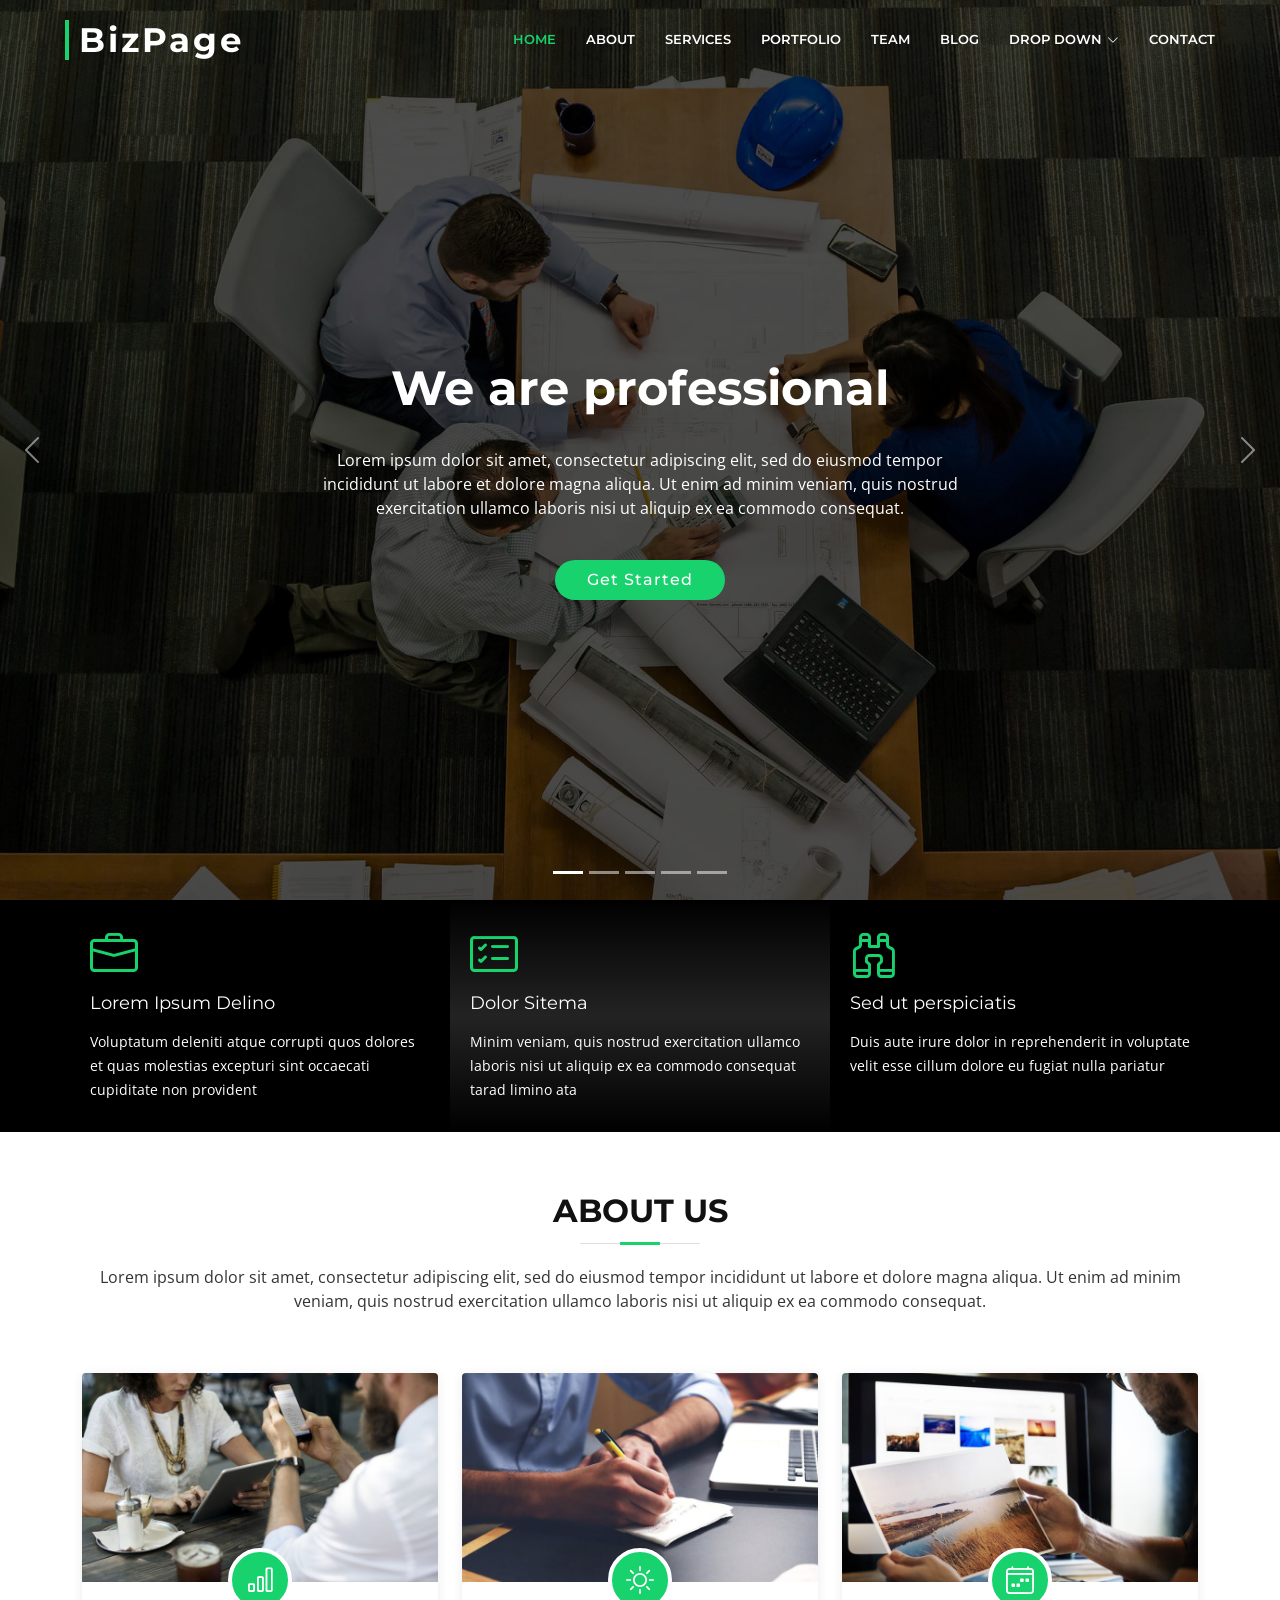
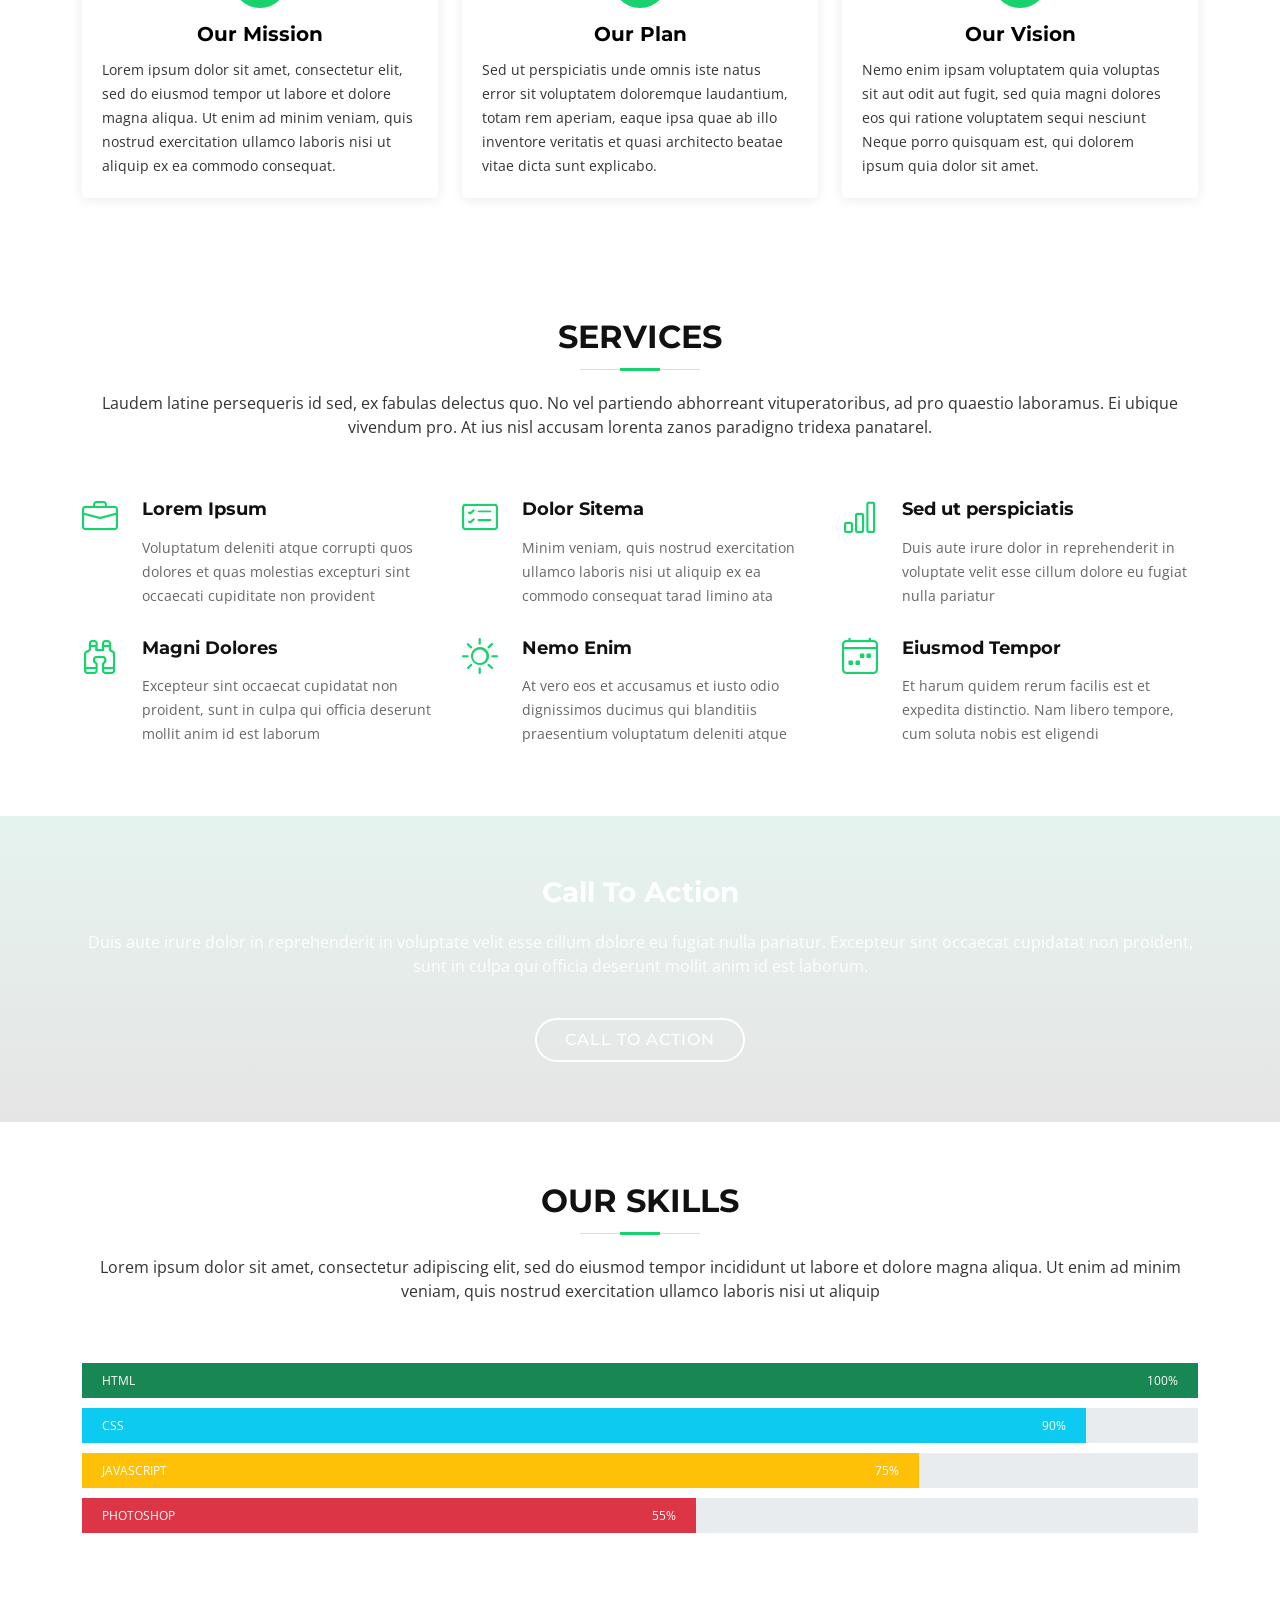
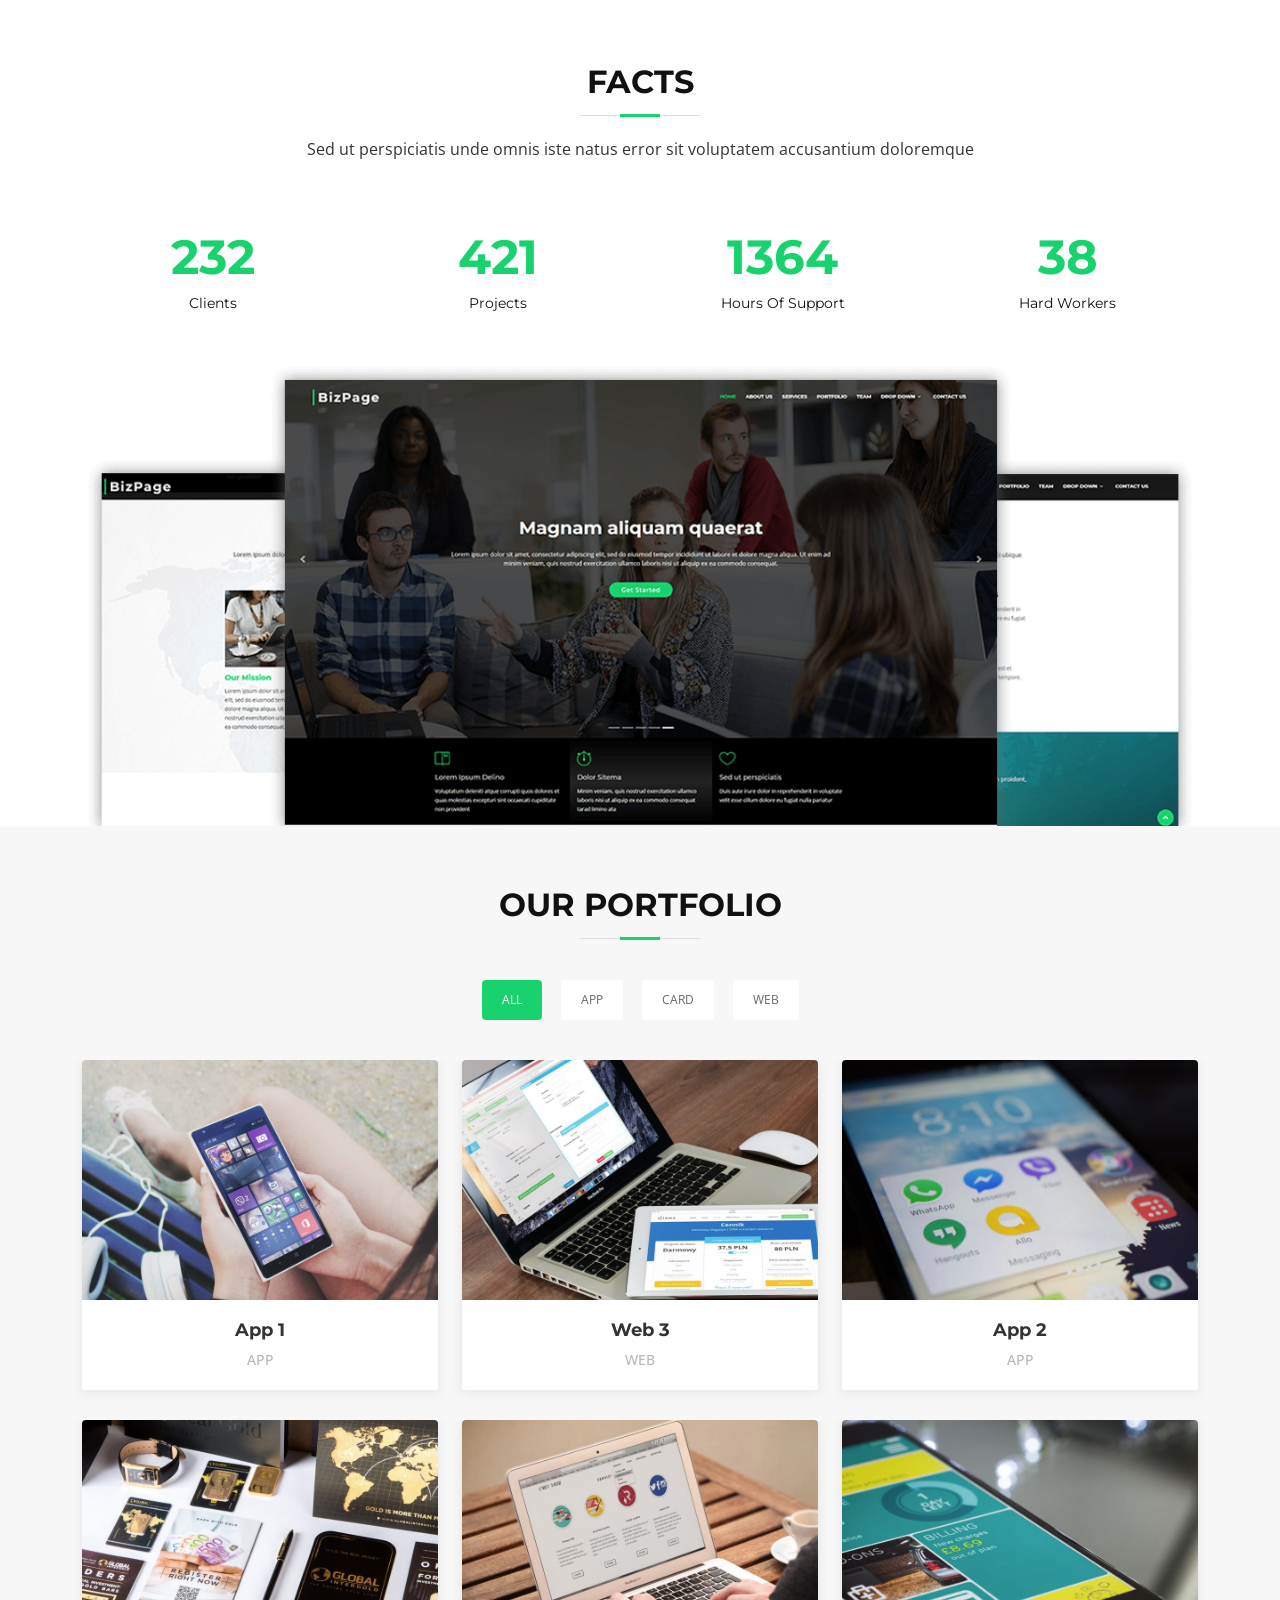
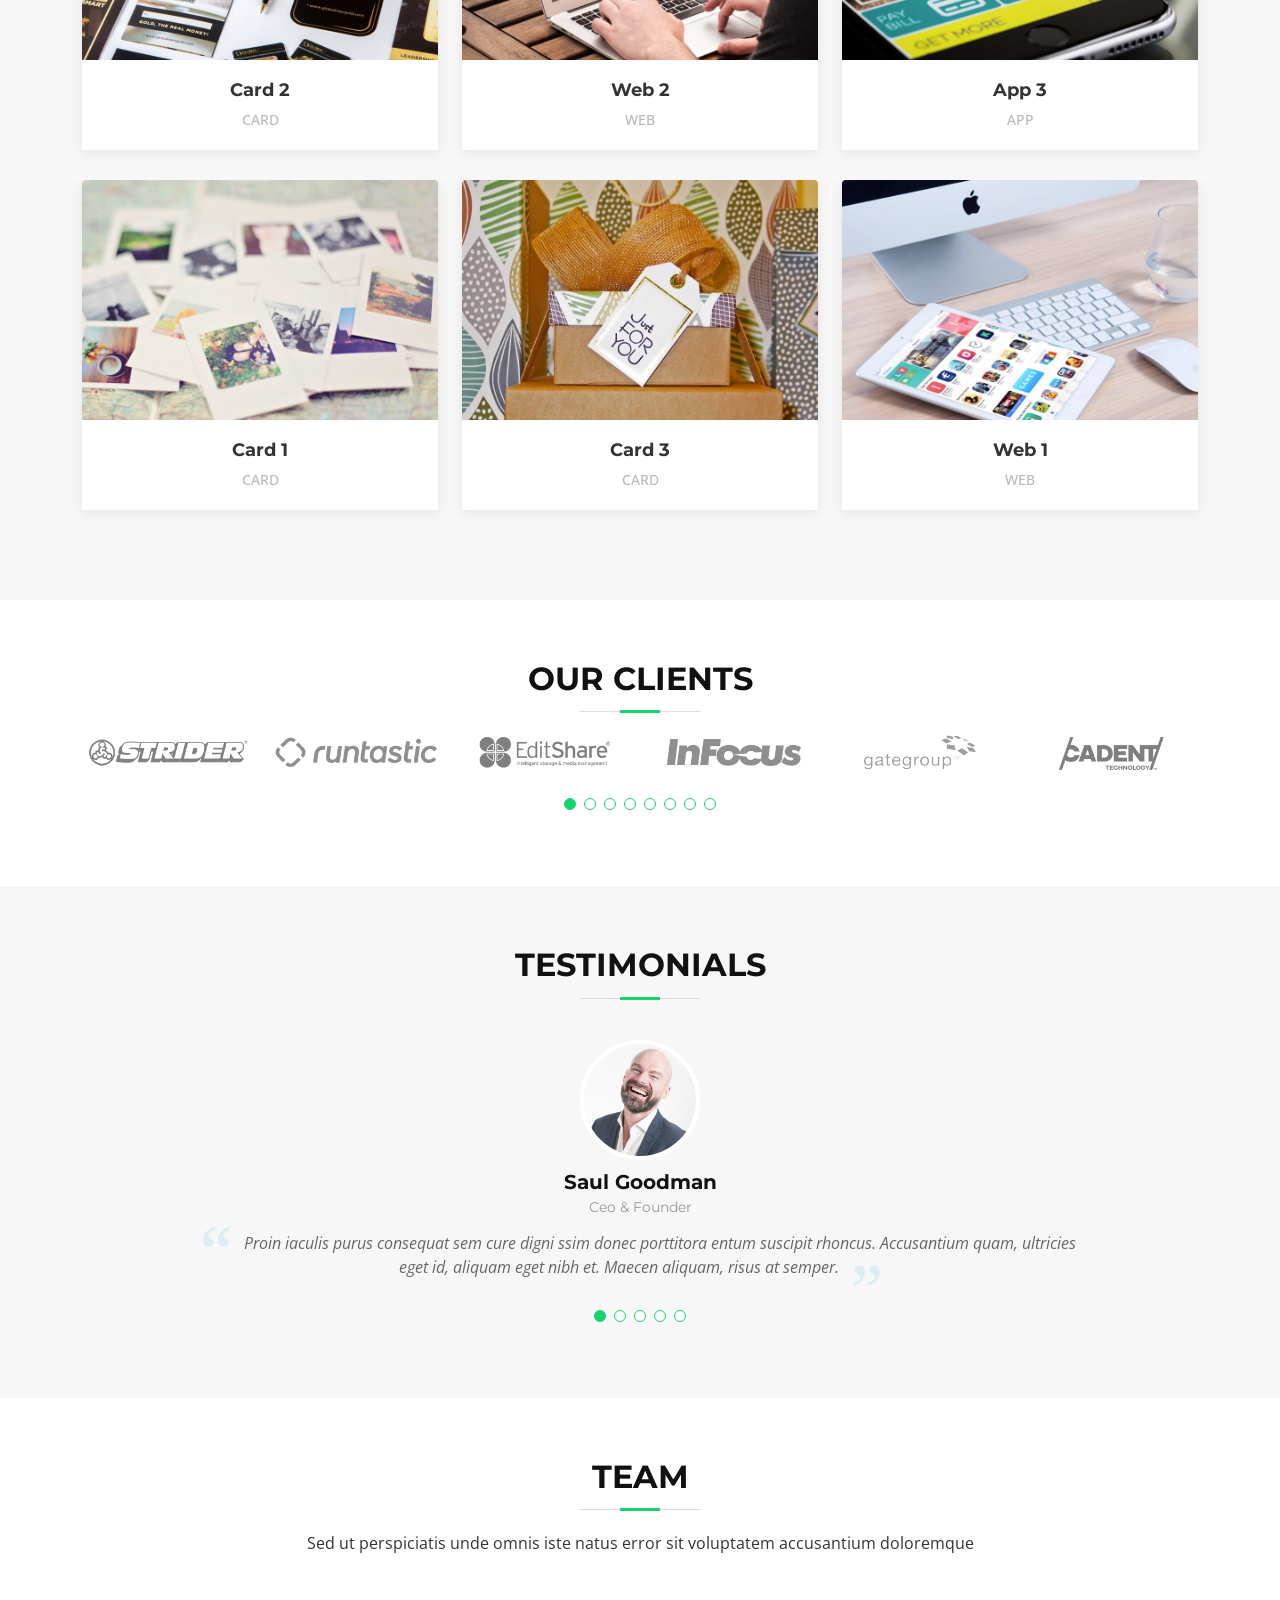
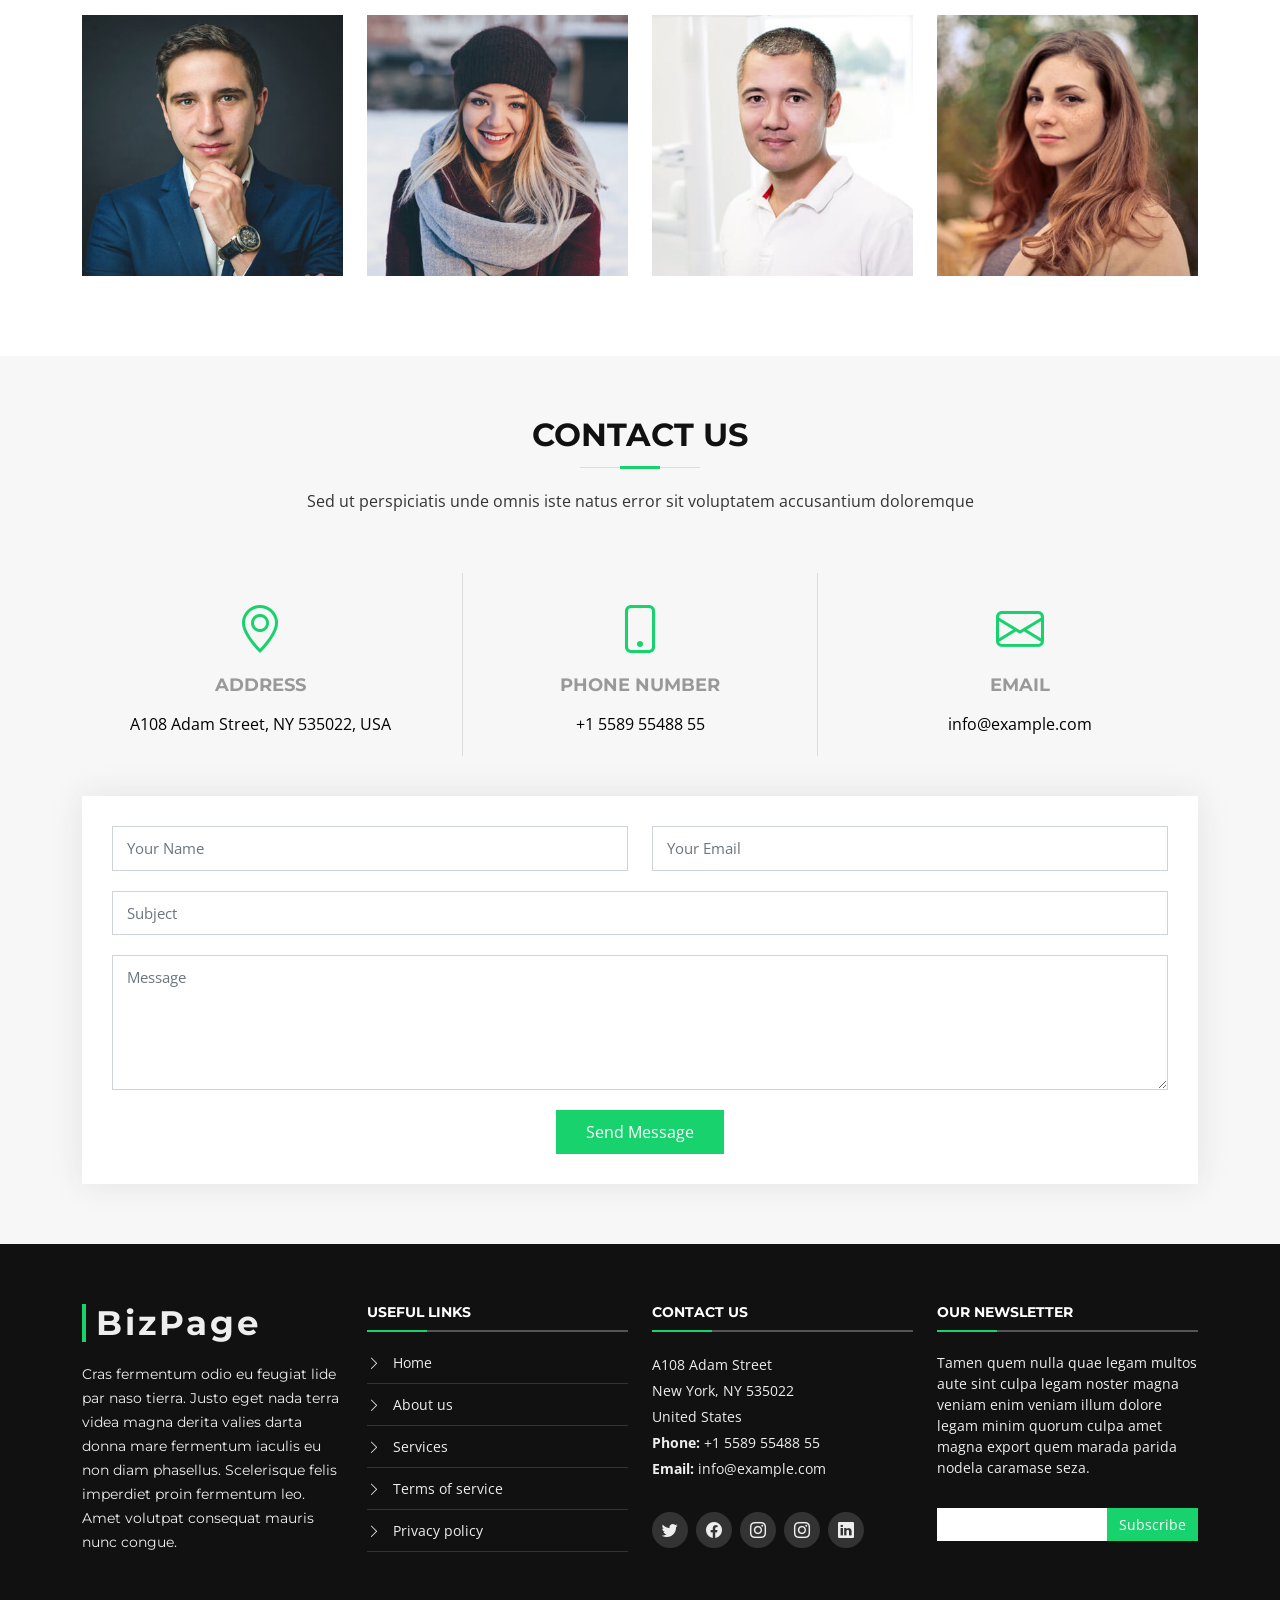
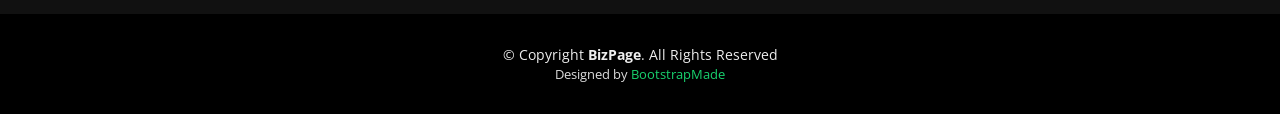
<file: index.html>
<!DOCTYPE html>
<html lang="en">

<head>
  <meta charset="utf-8">
  <meta content="width=device-width, initial-scale=1.0" name="viewport">

  <title>BizPage Bootstrap Template</title>
  <meta content="" name="description">
  <meta content="" name="keywords">

  <!-- Favicons -->
  <link href="assets/img/favicon.png" rel="icon">
  <link href="assets/img/apple-touch-icon.png" rel="apple-touch-icon">

  <!-- Google Fonts -->
  <link href="https://fonts.googleapis.com/css?family=Open+Sans:300,300i,400,400i,700,700i|Montserrat:300,400,500,700" rel="stylesheet">

  <!-- Vendor CSS Files -->
  <link href="assets/vendor/animate.css/animate.min.css" rel="stylesheet">
  <link href="assets/vendor/aos/aos.css" rel="stylesheet">
  <link href="assets/vendor/bootstrap/css/bootstrap.min.css" rel="stylesheet">
  <link href="assets/vendor/bootstrap-icons/bootstrap-icons.css" rel="stylesheet">
  <link href="assets/vendor/glightbox/css/glightbox.min.css" rel="stylesheet">
  <link href="assets/vendor/swiper/swiper-bundle.min.css" rel="stylesheet">

  <!-- Template Main CSS File -->
  <link href="assets/css/style.css" rel="stylesheet">

  <!-- =======================================================
  * Template Name: BizPage
  * Updated: Mar 10 2023 with Bootstrap v5.2.3
  * Template URL: https://bootstrapmade.com/bizpage-bootstrap-business-template/
  * Author: BootstrapMade.com
  * License: https://bootstrapmade.com/license/
  ======================================================== -->
</head>

<body>

  <!-- ======= Header ======= -->
  <header id="header" class="fixed-top d-flex align-items-center header-transparent">
    <div class="container-fluid">

      <div class="row justify-content-center align-items-center">
        <div class="col-xl-11 d-flex align-items-center justify-content-between">
          <h1 class="logo"><a href="index.html">BizPage</a></h1>
          <!-- Uncomment below if you prefer to use an image logo -->
          <!-- <a href="index.html" class="logo"><img src="assets/img/logo.png" alt="" class="img-fluid"></a>-->

          <nav id="navbar" class="navbar">
            <ul>
              <li><a class="nav-link scrollto active" href="#hero">Home</a></li>
              <li><a class="nav-link scrollto" href="#about">About</a></li>
              <li><a class="nav-link scrollto" href="#services">Services</a></li>
              <li><a class="nav-link scrollto " href="#portfolio">Portfolio</a></li>
              <li><a class="nav-link scrollto" href="#team">Team</a></li>
              <li><a class="nav-link  " href="blog.html">Blog</a></li>
              <li class="dropdown"><a href="#"><span>Drop Down</span> <i class="bi bi-chevron-down"></i></a>
                <ul>
                  <li><a href="#">Drop Down 1</a></li>
                  <li class="dropdown"><a href="#"><span>Deep Drop Down</span> <i class="bi bi-chevron-right"></i></a>
                    <ul>
                      <li><a href="#">Deep Drop Down 1</a></li>
                      <li><a href="#">Deep Drop Down 2</a></li>
                      <li><a href="#">Deep Drop Down 3</a></li>
                      <li><a href="#">Deep Drop Down 4</a></li>
                      <li><a href="#">Deep Drop Down 5</a></li>
                    </ul>
                  </li>
                  <li><a href="#">Drop Down 2</a></li>
                  <li><a href="#">Drop Down 3</a></li>
                  <li><a href="#">Drop Down 4</a></li>
                </ul>
              </li>
              <li><a class="nav-link scrollto" href="#contact">Contact</a></li>
            </ul>
            <i class="bi bi-list mobile-nav-toggle"></i>
          </nav><!-- .navbar -->
        </div>
      </div>

    </div>
  </header><!-- End Header -->

  <!-- ======= hero Section ======= -->
  <section id="hero">
    <div class="hero-container">
      <div id="heroCarousel" class="carousel slide carousel-fade" data-bs-ride="carousel" data-bs-interval="5000">

        <ol id="hero-carousel-indicators" class="carousel-indicators"></ol>

        <div class="carousel-inner" role="listbox">

          <div class="carousel-item active" style="background-image: url(assets/img/hero-carousel/1.jpg)">
            <div class="carousel-container">
              <div class="container">
                <h2 class="animate__animated animate__fadeInDown">We are professional</h2>
                <p class="animate__animated animate__fadeInUp">Lorem ipsum dolor sit amet, consectetur adipiscing elit, sed do eiusmod tempor incididunt ut labore et dolore magna aliqua. Ut enim ad minim veniam, quis nostrud exercitation ullamco laboris nisi ut aliquip ex ea commodo consequat.</p>
                <a href="#featured-services" class="btn-get-started scrollto animate__animated animate__fadeInUp">Get Started</a>
              </div>
            </div>
          </div>

          <div class="carousel-item" style="background-image: url(assets/img/hero-carousel/2.jpg)">
            <div class="carousel-container">
              <div class="container">
                <h2 class="animate__animated animate__fadeInDown">At vero eos et accusamus</h2>
                <p class="animate__animated animate__fadeInUp">Nam libero tempore, cum soluta nobis est eligendi optio cumque nihil impedit quo minus id quod maxime placeat facere possimus, omnis voluptas assumenda est, omnis dolor repellendus. Temporibus autem quibusdam et aut officiis debitis aut.</p>
                <a href="#featured-services" class="btn-get-started scrollto animate__animated animate__fadeInUp">Get Started</a>
              </div>
            </div>
          </div>

          <div class="carousel-item" style="background-image: url(assets/img/hero-carousel/3.jpg)">
            <div class="carousel-container">
              <div class="container">
                <h2 class="animate__animated animate__fadeInDown">Temporibus autem quibusdam</h2>
                <p class="animate__animated animate__fadeInUp">Beatae vitae dicta sunt explicabo. Nemo enim ipsam voluptatem quia voluptas sit aspernatur aut odit aut fugit, sed quia consequuntur magni dolores eos qui ratione voluptatem sequi nesciunt omnis iste natus error sit voluptatem accusantium.</p>
                <a href="#featured-services" class="btn-get-started scrollto animate__animated animate__fadeInUp">Get Started</a>
              </div>
            </div>
          </div>

          <div class="carousel-item" style="background-image: url(assets/img/hero-carousel/4.jpg)">
            <div class="carousel-container">
              <div class="container">
                <h2 class="animate__animated animate__fadeInDown">Nam libero tempore</h2>
                <p class="animate__animated animate__fadeInUp">Neque porro quisquam est, qui dolorem ipsum quia dolor sit amet, consectetur, adipisci velit, sed quia non numquam eius modi tempora incidunt ut labore et dolore magnam aliquam quaerat voluptatem. Ut enim ad minima veniam, quis nostrum.</p>
                <a href="#featured-services" class="btn-get-started scrollto animate__animated animate__fadeInUp">Get Started</a>
              </div>
            </div>
          </div>

          <div class="carousel-item" style="background-image: url(assets/img/hero-carousel/5.jpg)">
            <div class="carousel-container">
              <div class="container">
                <h2 class="animate__animated animate__fadeInDown">Magnam aliquam quaerat</h2>
                <p class="animate__animated animate__fadeInUp">Lorem ipsum dolor sit amet, consectetur adipiscing elit, sed do eiusmod tempor incididunt ut labore et dolore magna aliqua. Ut enim ad minim veniam, quis nostrud exercitation ullamco laboris nisi ut aliquip ex ea commodo consequat.</p>
                <a href="#featured-services" class="btn-get-started scrollto animate__animated animate__fadeInUp">Get Started</a>
              </div>
            </div>
          </div>

        </div>

        <a class="carousel-control-prev" href="#heroCarousel" role="button" data-bs-slide="prev">
          <span class="carousel-control-prev-icon bi bi-chevron-left" aria-hidden="true"></span>
        </a>

        <a class="carousel-control-next" href="#heroCarousel" role="button" data-bs-slide="next">
          <span class="carousel-control-next-icon bi bi-chevron-right" aria-hidden="true"></span>
        </a>

      </div>
    </div>
  </section><!-- End Hero Section -->

  <main id="main">

    <!-- ======= Featured Services Section Section ======= -->
    <section id="featured-services">
      <div class="container">
        <div class="row">

          <div class="col-lg-4 box">
            <i class="bi bi-briefcase"></i>
            <h4 class="title"><a href="">Lorem Ipsum Delino</a></h4>
            <p class="description">Voluptatum deleniti atque corrupti quos dolores et quas molestias excepturi sint occaecati cupiditate non provident</p>
          </div>

          <div class="col-lg-4 box box-bg">
            <i class="bi bi-card-checklist"></i>
            <h4 class="title"><a href="">Dolor Sitema</a></h4>
            <p class="description">Minim veniam, quis nostrud exercitation ullamco laboris nisi ut aliquip ex ea commodo consequat tarad limino ata</p>
          </div>

          <div class="col-lg-4 box">
            <i class="bi bi-binoculars"></i>
            <h4 class="title"><a href="">Sed ut perspiciatis</a></h4>
            <p class="description">Duis aute irure dolor in reprehenderit in voluptate velit esse cillum dolore eu fugiat nulla pariatur</p>
          </div>

        </div>
      </div>
    </section><!-- End Featured Services Section -->

    <!-- ======= About Us Section ======= -->
    <section id="about">
      <div class="container" data-aos="fade-up">

        <header class="section-header">
          <h3>About Us</h3>
          <p>Lorem ipsum dolor sit amet, consectetur adipiscing elit, sed do eiusmod tempor incididunt ut labore et dolore magna aliqua. Ut enim ad minim veniam, quis nostrud exercitation ullamco laboris nisi ut aliquip ex ea commodo consequat.</p>
        </header>

        <div class="row about-cols">

          <div class="col-md-4" data-aos="fade-up" data-aos-delay="100">
            <div class="about-col">
              <div class="img">
                <img src="assets/img/about-mission.jpg" alt="" class="img-fluid">
                <div class="icon"><i class="bi bi-bar-chart"></i></div>
              </div>
              <h2 class="title"><a href="#">Our Mission</a></h2>
              <p>
                Lorem ipsum dolor sit amet, consectetur elit, sed do eiusmod tempor ut labore et dolore magna aliqua. Ut enim ad minim veniam, quis nostrud exercitation ullamco laboris nisi ut aliquip ex ea commodo consequat.
              </p>
            </div>
          </div>

          <div class="col-md-4" data-aos="fade-up" data-aos-delay="200">
            <div class="about-col">
              <div class="img">
                <img src="assets/img/about-plan.jpg" alt="" class="img-fluid">
                <div class="icon"><i class="bi bi-brightness-high"></i></div>
              </div>
              <h2 class="title"><a href="#">Our Plan</a></h2>
              <p>
                Sed ut perspiciatis unde omnis iste natus error sit voluptatem doloremque laudantium, totam rem aperiam, eaque ipsa quae ab illo inventore veritatis et quasi architecto beatae vitae dicta sunt explicabo.
              </p>
            </div>
          </div>

          <div class="col-md-4" data-aos="fade-up" data-aos-delay="300">
            <div class="about-col">
              <div class="img">
                <img src="assets/img/about-vision.jpg" alt="" class="img-fluid">
                <div class="icon"><i class="bi bi-calendar4-week"></i></div>
              </div>
              <h2 class="title"><a href="#">Our Vision</a></h2>
              <p>
                Nemo enim ipsam voluptatem quia voluptas sit aut odit aut fugit, sed quia magni dolores eos qui ratione voluptatem sequi nesciunt Neque porro quisquam est, qui dolorem ipsum quia dolor sit amet.
              </p>
            </div>
          </div>

        </div>

      </div>
    </section><!-- End About Us Section -->

    <!-- ======= Services Section ======= -->
    <section id="services">
      <div class="container" data-aos="fade-up">

        <header class="section-header wow fadeInUp">
          <h3>Services</h3>
          <p>Laudem latine persequeris id sed, ex fabulas delectus quo. No vel partiendo abhorreant vituperatoribus, ad pro quaestio laboramus. Ei ubique vivendum pro. At ius nisl accusam lorenta zanos paradigno tridexa panatarel.</p>
        </header>

        <div class="row">

          <div class="col-lg-4 col-md-6 box" data-aos="fade-up" data-aos-delay="100">
            <div class="icon"><i class="bi bi-briefcase"></i></div>
            <h4 class="title"><a href="">Lorem Ipsum</a></h4>
            <p class="description">Voluptatum deleniti atque corrupti quos dolores et quas molestias excepturi sint occaecati cupiditate non provident</p>
          </div>
          <div class="col-lg-4 col-md-6 box" data-aos="fade-up" data-aos-delay="200">
            <div class="icon"><i class="bi bi-card-checklist"></i></div>
            <h4 class="title"><a href="">Dolor Sitema</a></h4>
            <p class="description">Minim veniam, quis nostrud exercitation ullamco laboris nisi ut aliquip ex ea commodo consequat tarad limino ata</p>
          </div>
          <div class="col-lg-4 col-md-6 box" data-aos="fade-up" data-aos-delay="300">
            <div class="icon"><i class="bi bi-bar-chart"></i></div>
            <h4 class="title"><a href="">Sed ut perspiciatis</a></h4>
            <p class="description">Duis aute irure dolor in reprehenderit in voluptate velit esse cillum dolore eu fugiat nulla pariatur</p>
          </div>
          <div class="col-lg-4 col-md-6 box" data-aos="fade-up" data-aos-delay="200">
            <div class="icon"><i class="bi bi-binoculars"></i></div>
            <h4 class="title"><a href="">Magni Dolores</a></h4>
            <p class="description">Excepteur sint occaecat cupidatat non proident, sunt in culpa qui officia deserunt mollit anim id est laborum</p>
          </div>
          <div class="col-lg-4 col-md-6 box" data-aos="fade-up" data-aos-delay="300">
            <div class="icon"><i class="bi bi-brightness-high"></i></div>
            <h4 class="title"><a href="">Nemo Enim</a></h4>
            <p class="description">At vero eos et accusamus et iusto odio dignissimos ducimus qui blanditiis praesentium voluptatum deleniti atque</p>
          </div>
          <div class="col-lg-4 col-md-6 box" data-aos="fade-up" data-aos-delay="400">
            <div class="icon"><i class="bi bi-calendar4-week"></i></div>
            <h4 class="title"><a href="">Eiusmod Tempor</a></h4>
            <p class="description">Et harum quidem rerum facilis est et expedita distinctio. Nam libero tempore, cum soluta nobis est eligendi</p>
          </div>

        </div>

      </div>
    </section><!-- End Services Section -->

    <!-- ======= Call To Action Section ======= -->
    <section id="call-to-action">
      <div class="container text-center" data-aos="zoom-in">
        <h3>Call To Action</h3>
        <p> Duis aute irure dolor in reprehenderit in voluptate velit esse cillum dolore eu fugiat nulla pariatur. Excepteur sint occaecat cupidatat non proident, sunt in culpa qui officia deserunt mollit anim id est laborum.</p>
        <a class="cta-btn" href="#">Call To Action</a>
      </div>
    </section><!-- End Call To Action Section -->

    <!-- ======= Skills Section ======= -->
    <section id="skills">
      <div class="container" data-aos="fade-up">

        <header class="section-header">
          <h3>Our Skills</h3>
          <p>Lorem ipsum dolor sit amet, consectetur adipiscing elit, sed do eiusmod tempor incididunt ut labore et dolore magna aliqua. Ut enim ad minim veniam, quis nostrud exercitation ullamco laboris nisi ut aliquip</p>
        </header>

        <div class="skills-content">

          <div class="progress">
            <div class="progress-bar bg-success" role="progressbar" aria-valuenow="100" aria-valuemin="0" aria-valuemax="100">
              <span class="skill">HTML <i class="val">100%</i></span>
            </div>
          </div>

          <div class="progress">
            <div class="progress-bar bg-info" role="progressbar" aria-valuenow="90" aria-valuemin="0" aria-valuemax="100">
              <span class="skill">CSS <i class="val">90%</i></span>
            </div>
          </div>

          <div class="progress">
            <div class="progress-bar bg-warning" role="progressbar" aria-valuenow="75" aria-valuemin="0" aria-valuemax="100">
              <span class="skill">JavaScript <i class="val">75%</i></span>
            </div>
          </div>

          <div class="progress">
            <div class="progress-bar bg-danger" role="progressbar" aria-valuenow="55" aria-valuemin="0" aria-valuemax="100">
              <span class="skill">Photoshop <i class="val">55%</i></span>
            </div>
          </div>

        </div>

      </div>
    </section><!-- End Skills Section -->

    <!-- ======= Facts Section ======= -->
    <section id="facts">
      <div class="container" data-aos="fade-up">

        <header class="section-header">
          <h3>Facts</h3>
          <p>Sed ut perspiciatis unde omnis iste natus error sit voluptatem accusantium doloremque</p>
        </header>

        <div class="row counters">

          <div class="col-lg-3 col-6 text-center">
            <span data-purecounter-start="0" data-purecounter-end="232" data-purecounter-duration="1" class="purecounter"></span>
            <p>Clients</p>
          </div>

          <div class="col-lg-3 col-6 text-center">
            <span data-purecounter-start="0" data-purecounter-end="421" data-purecounter-duration="1" class="purecounter"></span>
            <p>Projects</p>
          </div>

          <div class="col-lg-3 col-6 text-center">
            <span data-purecounter-start="0" data-purecounter-end="1364" data-purecounter-duration="1" class="purecounter"></span>
            <p>Hours Of Support</p>
          </div>

          <div class="col-lg-3 col-6 text-center">
            <span data-purecounter-start="0" data-purecounter-end="38" data-purecounter-duration="1" class="purecounter"></span>
            <p>Hard Workers</p>
          </div>

        </div>

        <div class="facts-img">
          <img src="assets/img/facts-img.png" alt="" class="img-fluid">
        </div>

      </div>
    </section><!-- End Facts Section -->

    <!-- ======= Portfolio Section ======= -->
    <section id="portfolio" class="section-bg">
      <div class="container" data-aos="fade-up">

        <header class="section-header">
          <h3 class="section-title">Our Portfolio</h3>
        </header>

        <div class="row" data-aos="fade-up" data-aos-delay="100"">
      <div class=" col-lg-12">
          <ul id="portfolio-flters">
            <li data-filter="*" class="filter-active">All</li>
            <li data-filter=".filter-app">App</li>
            <li data-filter=".filter-card">Card</li>
            <li data-filter=".filter-web">Web</li>
          </ul>
        </div>
      </div>

      <div class="row portfolio-container" data-aos="fade-up" data-aos-delay="200">

        <div class="col-lg-4 col-md-6 portfolio-item filter-app">
          <div class="portfolio-wrap">
            <figure>
              <img src="assets/img/portfolio/app1.jpg" class="img-fluid" alt="">
              <a href="assets/img/portfolio/app1.jpg" data-lightbox="portfolio" data-title="App 1" class="link-preview"><i class="bi bi-plus"></i></a>
              <a href="portfolio-details.html" class="link-details" title="More Details"><i class="bi bi-link"></i></a>
            </figure>

            <div class="portfolio-info">
              <h4><a href="portfolio-details.html">App 1</a></h4>
              <p>App</p>
            </div>
          </div>
        </div>

        <div class="col-lg-4 col-md-6 portfolio-item filter-web">
          <div class="portfolio-wrap">
            <figure>
              <img src="assets/img/portfolio/web3.jpg" class="img-fluid" alt="">
              <a href="assets/img/portfolio/web3.jpg" class="link-preview portfolio-lightbox" data-gallery="portfolioGallery" title="Web 3"><i class="bi bi-plus"></i></a>
              <a href="portfolio-details.html" class="link-details" title="More Details"><i class="bi bi-link"></i></a>
            </figure>

            <div class="portfolio-info">
              <h4><a href="portfolio-details.html">Web 3</a></h4>
              <p>Web</p>
            </div>
          </div>
        </div>

        <div class="col-lg-4 col-md-6 portfolio-item filter-app">
          <div class="portfolio-wrap">
            <figure>
              <img src="assets/img/portfolio/app2.jpg" class="img-fluid" alt="">
              <a href="assets/img/portfolio/app2.jpg" class="link-preview portfolio-lightbox" data-gallery="portfolioGallery" title="App 2"><i class="bi bi-plus"></i></a>
              <a href="portfolio-details.html" class="link-details" title="More Details"><i class="bi bi-link"></i></a>
            </figure>

            <div class="portfolio-info">
              <h4><a href="portfolio-details.html">App 2</a></h4>
              <p>App</p>
            </div>
          </div>
        </div>

        <div class="col-lg-4 col-md-6 portfolio-item filter-card">
          <div class="portfolio-wrap">
            <figure>
              <img src="assets/img/portfolio/card2.jpg" class="img-fluid" alt="">
              <a href="assets/img/portfolio/card2.jpg" class="link-preview portfolio-lightbox" data-gallery="portfolioGallery" title="Card 2"><i class="bi bi-plus"></i></a>
              <a href="portfolio-details.html" class="link-details" title="More Details"><i class="bi bi-link"></i></a>
            </figure>

            <div class="portfolio-info">
              <h4><a href="portfolio-details.html">Card 2</a></h4>
              <p>Card</p>
            </div>
          </div>
        </div>

        <div class="col-lg-4 col-md-6 portfolio-item filter-web">
          <div class="portfolio-wrap">
            <figure>
              <img src="assets/img/portfolio/web2.jpg" class="img-fluid" alt="">
              <a href="assets/img/portfolio/web2.jpg" class="link-preview portfolio-lightbox" data-gallery="portfolioGallery" title="Web 2"><i class="bi bi-plus"></i></a>
              <a href="portfolio-details.html" class="link-details" title="More Details"><i class="bi bi-link"></i></a>
            </figure>

            <div class="portfolio-info">
              <h4><a href="portfolio-details.html">Web 2</a></h4>
              <p>Web</p>
            </div>
          </div>
        </div>

        <div class="col-lg-4 col-md-6 portfolio-item filter-app">
          <div class="portfolio-wrap">
            <figure>
              <img src="assets/img/portfolio/app3.jpg" class="img-fluid" alt="">
              <a href="assets/img/portfolio/app3.jpg" class="link-preview portfolio-lightbox" data-gallery="portfolioGallery" title="App 3"><i class="bi bi-plus"></i></a>
              <a href="portfolio-details.html" class="link-details" title="More Details"><i class="bi bi-link"></i></a>
            </figure>

            <div class="portfolio-info">
              <h4><a href="portfolio-details.html">App 3</a></h4>
              <p>App</p>
            </div>
          </div>
        </div>

        <div class="col-lg-4 col-md-6 portfolio-item filter-card">
          <div class="portfolio-wrap">
            <figure>
              <img src="assets/img/portfolio/card1.jpg" class="img-fluid" alt="">
              <a href="assets/img/portfolio/card1.jpg" class="link-preview portfolio-lightbox" data-gallery="portfolioGallery" title="Card 1"><i class="bi bi-plus"></i></a>
              <a href="portfolio-details.html" class="link-details" title="More Details"><i class="bi bi-link"></i></a>
            </figure>

            <div class="portfolio-info">
              <h4><a href="portfolio-details.html">Card 1</a></h4>
              <p>Card</p>
            </div>
          </div>
        </div>

        <div class="col-lg-4 col-md-6 portfolio-item filter-card">
          <div class="portfolio-wrap">
            <figure>
              <img src="assets/img/portfolio/card3.jpg" class="img-fluid" alt="">
              <a href="assets/img/portfolio/card3.jpg" class="link-preview portfolio-lightbox" data-gallery="portfolioGallery" title="Card 3"><i class="bi bi-plus"></i></a>
              <a href="portfolio-details.html" class="link-details" title="More Details"><i class="bi bi-link"></i></a>
            </figure>

            <div class="portfolio-info">
              <h4><a href="portfolio-details.html">Card 3</a></h4>
              <p>Card</p>
            </div>
          </div>
        </div>

        <div class="col-lg-4 col-md-6 portfolio-item filter-web">
          <div class="portfolio-wrap">
            <figure>
              <img src="assets/img/portfolio/web1.jpg" class="img-fluid" alt="">
              <a href="assets/img/portfolio/web1.jpg" class="link-preview portfolio-lightbox" data-gallery="portfolioGallery" title="Web 1"><i class="bi bi-plus"></i></a>
              <a href="portfolio-details.html" class="link-details" title="More Details"><i class="bi bi-link"></i></a>
            </figure>

            <div class="portfolio-info">
              <h4><a href="portfolio-details.html">Web 1</a></h4>
              <p>Web</p>
            </div>
          </div>
        </div>

      </div>

      </div>
    </section><!-- End Portfolio Section -->

    <!-- ======= Our Clients Section ======= -->
    <section id="clients">
      <div class="container" data-aos="zoom-in">

        <header class="section-header">
          <h3>Our Clients</h3>
        </header>

        <div class="clients-slider swiper">
          <div class="swiper-wrapper align-items-center">
            <div class="swiper-slide"><img src="assets/img/clients/client-1.png" class="img-fluid" alt=""></div>
            <div class="swiper-slide"><img src="assets/img/clients/client-2.png" class="img-fluid" alt=""></div>
            <div class="swiper-slide"><img src="assets/img/clients/client-3.png" class="img-fluid" alt=""></div>
            <div class="swiper-slide"><img src="assets/img/clients/client-4.png" class="img-fluid" alt=""></div>
            <div class="swiper-slide"><img src="assets/img/clients/client-5.png" class="img-fluid" alt=""></div>
            <div class="swiper-slide"><img src="assets/img/clients/client-6.png" class="img-fluid" alt=""></div>
            <div class="swiper-slide"><img src="assets/img/clients/client-7.png" class="img-fluid" alt=""></div>
            <div class="swiper-slide"><img src="assets/img/clients/client-8.png" class="img-fluid" alt=""></div>
          </div>
          <div class="swiper-pagination"></div>
        </div>

      </div>
    </section><!-- End Our Clients Section -->

    <!-- ======= Testimonials Section ======= -->
    <section id="testimonials" class="section-bg">
      <div class="container" data-aos="fade-up">

        <header class="section-header">
          <h3>Testimonials</h3>
        </header>

        <div class="testimonials-slider swiper" data-aos="fade-up" data-aos-delay="100">
          <div class="swiper-wrapper">

            <div class="swiper-slide">
              <div class="testimonial-item">
                <img src="assets/img/testimonial-1.jpg" class="testimonial-img" alt="">
                <h3>Saul Goodman</h3>
                <h4>Ceo &amp; Founder</h4>
                <p>
                  <img src="assets/img/quote-sign-left.png" class="quote-sign-left" alt="">
                  Proin iaculis purus consequat sem cure digni ssim donec porttitora entum suscipit rhoncus. Accusantium quam, ultricies eget id, aliquam eget nibh et. Maecen aliquam, risus at semper.
                  <img src="assets/img/quote-sign-right.png" class="quote-sign-right" alt="">
                </p>
              </div>
            </div><!-- End testimonial item -->

            <div class="swiper-slide">
              <div class="testimonial-item">
                <img src="assets/img/testimonial-2.jpg" class="testimonial-img" alt="">
                <h3>Sara Wilsson</h3>
                <h4>Designer</h4>
                <p>
                  <img src="assets/img/quote-sign-left.png" class="quote-sign-left" alt="">
                  Export tempor illum tamen malis malis eram quae irure esse labore quem cillum quid cillum eram malis quorum velit fore eram velit sunt aliqua noster fugiat irure amet legam anim culpa.
                  <img src="assets/img/quote-sign-right.png" class="quote-sign-right" alt="">
                </p>
              </div>
            </div><!-- End testimonial item -->

            <div class="swiper-slide">
              <div class="testimonial-item">
                <img src="assets/img/testimonial-3.jpg" class="testimonial-img" alt="">
                <h3>Jena Karlis</h3>
                <h4>Store Owner</h4>
                <p>
                  <img src="assets/img/quote-sign-left.png" class="quote-sign-left" alt="">
                  Enim nisi quem export duis labore cillum quae magna enim sint quorum nulla quem veniam duis minim tempor labore quem eram duis noster aute amet eram fore quis sint minim.
                  <img src="assets/img/quote-sign-right.png" class="quote-sign-right" alt="">
                </p>
              </div>
            </div><!-- End testimonial item -->

            <div class="swiper-slide">
              <div class="testimonial-item">
                <img src="assets/img/testimonial-4.jpg" class="testimonial-img" alt="">
                <h3>Matt Brandon</h3>
                <h4>Freelancer</h4>
                <p>
                  <img src="assets/img/quote-sign-left.png" class="quote-sign-left" alt="">
                  Fugiat enim eram quae cillum dolore dolor amet nulla culpa multos export minim fugiat minim velit minim dolor enim duis veniam ipsum anim magna sunt elit fore quem dolore labore illum veniam.
                  <img src="assets/img/quote-sign-right.png" class="quote-sign-right" alt="">
                </p>
              </div>
            </div><!-- End testimonial item -->

            <div class="swiper-slide">
              <div class="testimonial-item">
                <img src="assets/img/testimonial-5.jpg" class="testimonial-img" alt="">
                <h3>John Larson</h3>
                <h4>Entrepreneur</h4>
                <p>
                  <img src="assets/img/quote-sign-left.png" class="quote-sign-left" alt="">
                  Quis quorum aliqua sint quem legam fore sunt eram irure aliqua veniam tempor noster veniam enim culpa labore duis sunt culpa nulla illum cillum fugiat legam esse veniam culpa fore nisi cillum quid.
                  <img src="assets/img/quote-sign-right.png" class="quote-sign-right" alt="">
                </p>
              </div>
            </div><!-- End testimonial item -->

          </div>
          <div class="swiper-pagination"></div>
        </div>

      </div>
    </section><!-- End Testimonials Section -->

    <!-- ======= Team Section ======= -->
    <section id="team">
      <div class="container" data-aos="fade-up">
        <div class="section-header">
          <h3>Team</h3>
          <p>Sed ut perspiciatis unde omnis iste natus error sit voluptatem accusantium doloremque</p>
        </div>

        <div class="row">

          <div class="col-lg-3 col-md-6">
            <div class="member" data-aos="fade-up" data-aos-delay="100">
              <img src="assets/img/team-1.jpg" class="img-fluid" alt="">
              <div class="member-info">
                <div class="member-info-content">
                  <h4>Walter White</h4>
                  <span>Chief Executive Officer</span>
                  <div class="social">
                    <a href=""><i class="bi bi-twitter"></i></a>
                    <a href=""><i class="bi bi-facebook"></i></a>
                    <a href=""><i class="bi bi-instagram"></i></a>
                    <a href=""><i class="bi bi-linkedin"></i></a>
                  </div>
                </div>
              </div>
            </div>
          </div>

          <div class="col-lg-3 col-md-6">
            <div class="member" data-aos="fade-up" data-aos-delay="200">
              <img src="assets/img/team-2.jpg" class="img-fluid" alt="">
              <div class="member-info">
                <div class="member-info-content">
                  <h4>Sarah Jhonson</h4>
                  <span>Product Manager</span>
                  <div class="social">
                    <a href=""><i class="bi bi-twitter"></i></a>
                    <a href=""><i class="bi bi-facebook"></i></a>
                    <a href=""><i class="bi bi-instagram"></i></a>
                    <a href=""><i class="bi bi-linkedin"></i></a>
                  </div>
                </div>
              </div>
            </div>
          </div>

          <div class="col-lg-3 col-md-6">
            <div class="member" data-aos="fade-up" data-aos-delay="300">
              <img src="assets/img/team-3.jpg" class="img-fluid" alt="">
              <div class="member-info">
                <div class="member-info-content">
                  <h4>William Anderson</h4>
                  <span>CTO</span>
                  <div class="social">
                    <a href=""><i class="bi bi-twitter"></i></a>
                    <a href=""><i class="bi bi-facebook"></i></a>
                    <a href=""><i class="bi bi-instagram"></i></a>
                    <a href=""><i class="bi bi-linkedin"></i></a>
                  </div>
                </div>
              </div>
            </div>
          </div>

          <div class="col-lg-3 col-md-6">
            <div class="member" data-aos="fade-up" data-aos-delay="400">
              <img src="assets/img/team-4.jpg" class="img-fluid" alt="">
              <div class="member-info">
                <div class="member-info-content">
                  <h4>Amanda Jepson</h4>
                  <span>Accountant</span>
                  <div class="social">
                    <a href=""><i class="bi bi-twitter"></i></a>
                    <a href=""><i class="bi bi-facebook"></i></a>
                    <a href=""><i class="bi bi-instagram"></i></a>
                    <a href=""><i class="bi bi-linkedin"></i></a>
                  </div>
                </div>
              </div>
            </div>
          </div>

        </div>

      </div>
    </section><!-- End Team Section -->

    <!-- ======= Contact Section ======= -->
    <section id="contact" class="section-bg">
      <div class="container" data-aos="fade-up">

        <div class="section-header">
          <h3>Contact Us</h3>
          <p>Sed ut perspiciatis unde omnis iste natus error sit voluptatem accusantium doloremque</p>
        </div>

        <div class="row contact-info">

          <div class="col-md-4">
            <div class="contact-address">
              <i class="bi bi-geo-alt"></i>
              <h3>Address</h3>
              <address>A108 Adam Street, NY 535022, USA</address>
            </div>
          </div>

          <div class="col-md-4">
            <div class="contact-phone">
              <i class="bi bi-phone"></i>
              <h3>Phone Number</h3>
              <p><a href="tel:+155895548855">+1 5589 55488 55</a></p>
            </div>
          </div>

          <div class="col-md-4">
            <div class="contact-email">
              <i class="bi bi-envelope"></i>
              <h3>Email</h3>
              <p><a href="mailto:info@example.com">info@example.com</a></p>
            </div>
          </div>

        </div>

        <div class="form">
          <form action="forms/contact.php" method="post" role="form" class="php-email-form">
            <div class="row">
              <div class="form-group col-md-6">
                <input type="text" name="name" class="form-control" id="name" placeholder="Your Name" required>
              </div>
              <div class="form-group col-md-6">
                <input type="email" class="form-control" name="email" id="email" placeholder="Your Email" required>
              </div>
            </div>
            <div class="form-group">
              <input type="text" class="form-control" name="subject" id="subject" placeholder="Subject" required>
            </div>
            <div class="form-group">
              <textarea class="form-control" name="message" rows="5" placeholder="Message" required></textarea>
            </div>
            <div class="my-3">
              <div class="loading">Loading</div>
              <div class="error-message"></div>
              <div class="sent-message">Your message has been sent. Thank you!</div>
            </div>
            <div class="text-center"><button type="submit">Send Message</button></div>
          </form>
        </div>

      </div>
    </section><!-- End Contact Section -->

  </main><!-- End #main -->

  <!-- ======= Footer ======= -->
  <footer id="footer">
    <div class="footer-top">
      <div class="container">
        <div class="row">

          <div class="col-lg-3 col-md-6 footer-info">
            <h3>BizPage</h3>
            <p>Cras fermentum odio eu feugiat lide par naso tierra. Justo eget nada terra videa magna derita valies darta donna mare fermentum iaculis eu non diam phasellus. Scelerisque felis imperdiet proin fermentum leo. Amet volutpat consequat mauris nunc congue.</p>
          </div>

          <div class="col-lg-3 col-md-6 footer-links">
            <h4>Useful Links</h4>
            <ul>
              <li><i class="bi bi-chevron-right"></i> <a href="#">Home</a></li>
              <li><i class="bi bi-chevron-right"></i> <a href="#">About us</a></li>
              <li><i class="bi bi-chevron-right"></i> <a href="#">Services</a></li>
              <li><i class="bi bi-chevron-right"></i> <a href="#">Terms of service</a></li>
              <li><i class="bi bi-chevron-right"></i> <a href="#">Privacy policy</a></li>
            </ul>
          </div>

          <div class="col-lg-3 col-md-6 footer-contact">
            <h4>Contact Us</h4>
            <p>
              A108 Adam Street <br>
              New York, NY 535022<br>
              United States <br>
              <strong>Phone:</strong> +1 5589 55488 55<br>
              <strong>Email:</strong> info@example.com<br>
            </p>

            <div class="social-links">
              <a href="#" class="twitter"><i class="bi bi-twitter"></i></a>
              <a href="#" class="facebook"><i class="bi bi-facebook"></i></a>
              <a href="#" class="instagram"><i class="bi bi-instagram"></i></a>
              <a href="#" class="instagram"><i class="bi bi-instagram"></i></a>
              <a href="#" class="linkedin"><i class="bi bi-linkedin"></i></a>
            </div>

          </div>

          <div class="col-lg-3 col-md-6 footer-newsletter">
            <h4>Our Newsletter</h4>
            <p>Tamen quem nulla quae legam multos aute sint culpa legam noster magna veniam enim veniam illum dolore legam minim quorum culpa amet magna export quem marada parida nodela caramase seza.</p>
            <form action="" method="post">
              <input type="email" name="email"><input type="submit" value="Subscribe">
            </form>
          </div>

        </div>
      </div>
    </div>

    <div class="container">
      <div class="copyright">
        &copy; Copyright <strong>BizPage</strong>. All Rights Reserved
      </div>
      <div class="credits">
        <!--
        All the links in the footer should remain intact.
        You can delete the links only if you purchased the pro version.
        Licensing information: https://bootstrapmade.com/license/
        Purchase the pro version with working PHP/AJAX contact form: https://bootstrapmade.com/buy/?theme=BizPage
      -->
        Designed by <a href="https://bootstrapmade.com/">BootstrapMade</a>
      </div>
    </div>
  </footer><!-- End Footer -->

  <a href="#" class="back-to-top d-flex align-items-center justify-content-center"><i class="bi bi-arrow-up-short"></i></a>
  <!-- Uncomment below i you want to use a preloader -->
  <!-- <div id="preloader"></div> -->

  <!-- Vendor JS Files -->
  <script src="assets/vendor/purecounter/purecounter_vanilla.js"></script>
  <script src="assets/vendor/aos/aos.js"></script>
  <script src="assets/vendor/bootstrap/js/bootstrap.bundle.min.js"></script>
  <script src="assets/vendor/glightbox/js/glightbox.min.js"></script>
  <script src="assets/vendor/isotope-layout/isotope.pkgd.min.js"></script>
  <script src="assets/vendor/swiper/swiper-bundle.min.js"></script>
  <script src="assets/vendor/waypoints/noframework.waypoints.js"></script>
  <script src="assets/vendor/php-email-form/validate.js"></script>

  <!-- Template Main JS File -->
  <script src="assets/js/main.js"></script>

</body>

</html>
</file>
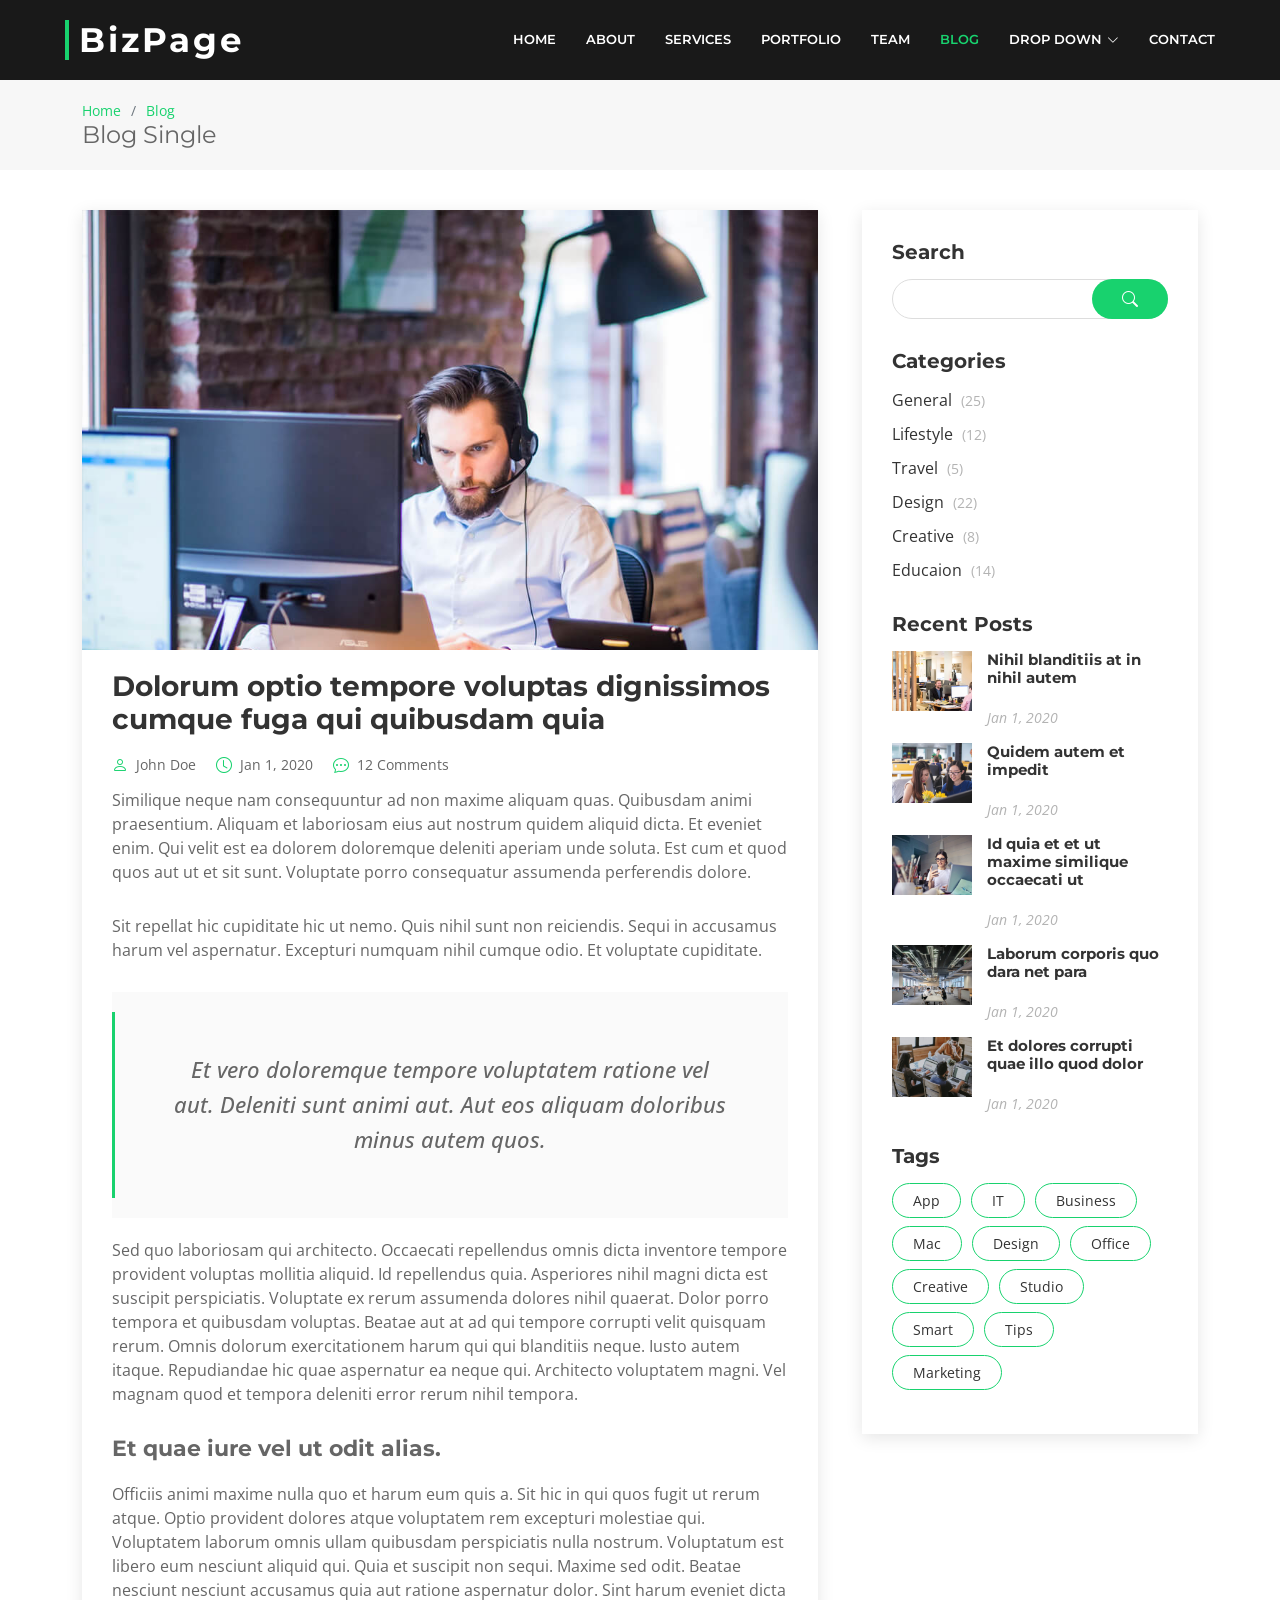
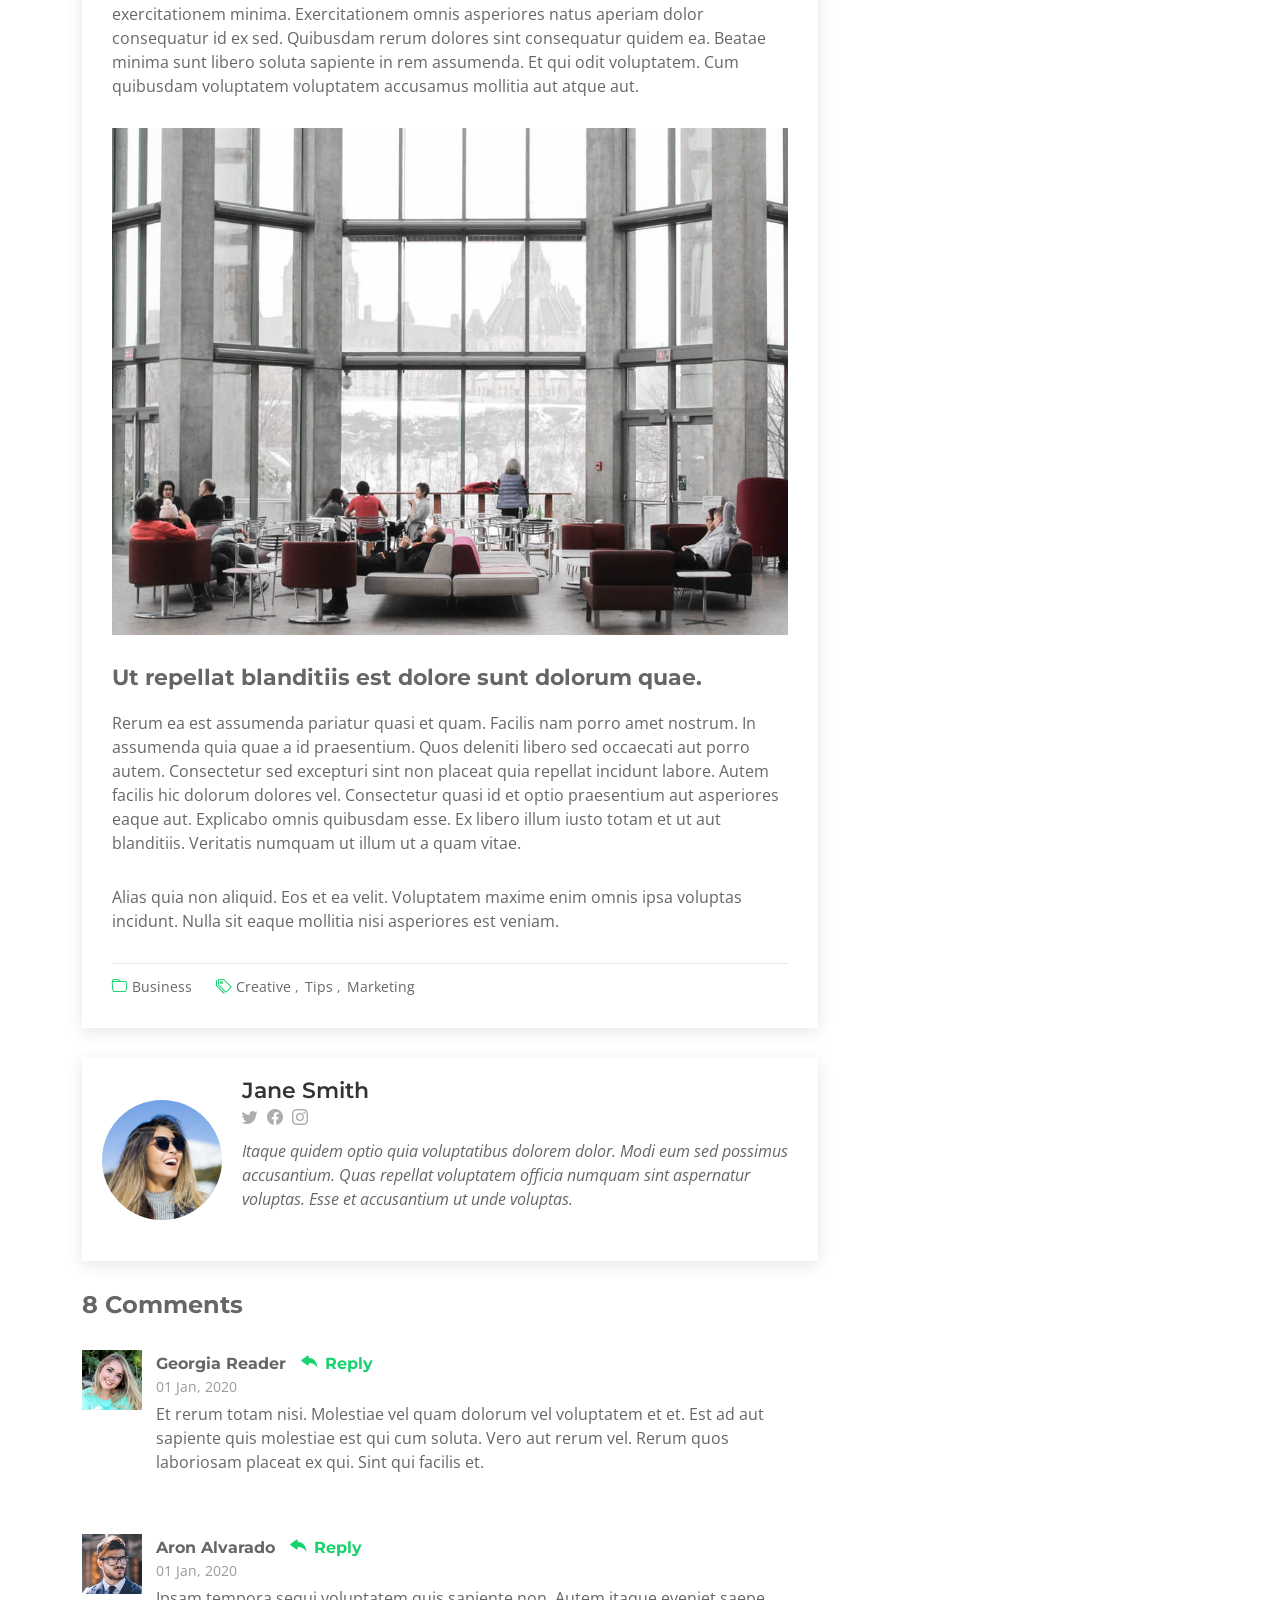
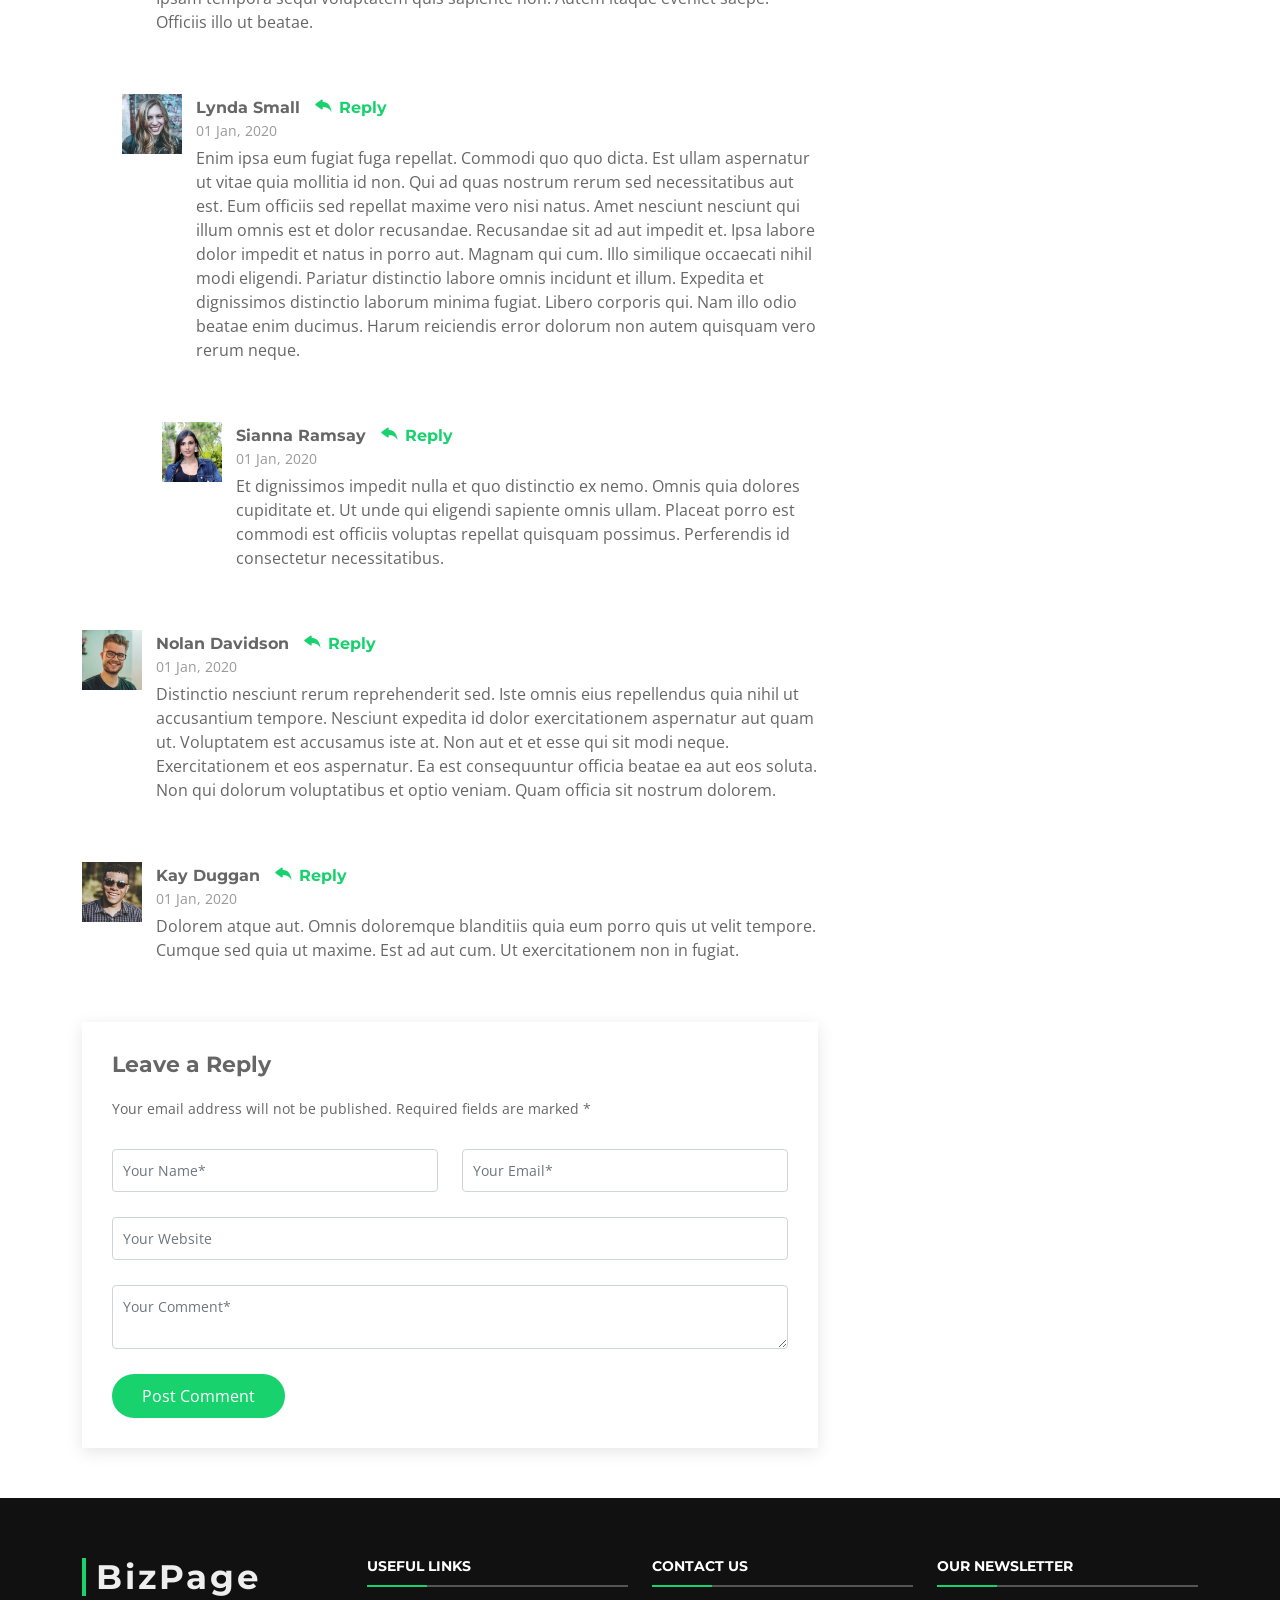
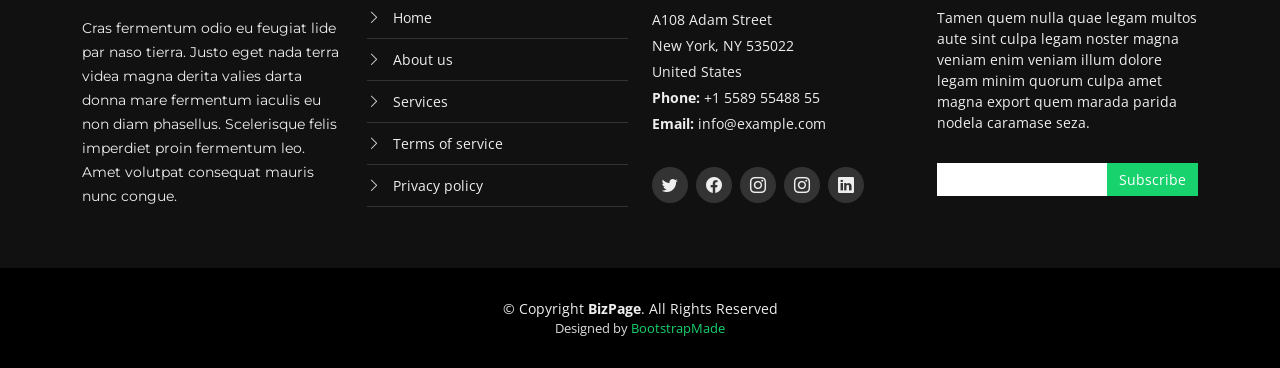
<file: blog-single.html>
<!DOCTYPE html>
<html lang="en">

<head>
  <meta charset="utf-8">
  <meta content="width=device-width, initial-scale=1.0" name="viewport">

  <title>Blog Single - BizPage Bootstrap Template</title>
  <meta content="" name="description">
  <meta content="" name="keywords">

  <!-- Favicons -->
  <link href="assets/img/favicon.png" rel="icon">
  <link href="assets/img/apple-touch-icon.png" rel="apple-touch-icon">

  <!-- Google Fonts -->
  <link href="https://fonts.googleapis.com/css?family=Open+Sans:300,300i,400,400i,700,700i|Montserrat:300,400,500,700" rel="stylesheet">

  <!-- Vendor CSS Files -->
  <link href="assets/vendor/animate.css/animate.min.css" rel="stylesheet">
  <link href="assets/vendor/aos/aos.css" rel="stylesheet">
  <link href="assets/vendor/bootstrap/css/bootstrap.min.css" rel="stylesheet">
  <link href="assets/vendor/bootstrap-icons/bootstrap-icons.css" rel="stylesheet">
  <link href="assets/vendor/glightbox/css/glightbox.min.css" rel="stylesheet">
  <link href="assets/vendor/swiper/swiper-bundle.min.css" rel="stylesheet">

  <!-- Template Main CSS File -->
  <link href="assets/css/style.css" rel="stylesheet">

  <!-- =======================================================
  * Template Name: BizPage
  * Updated: Mar 10 2023 with Bootstrap v5.2.3
  * Template URL: https://bootstrapmade.com/bizpage-bootstrap-business-template/
  * Author: BootstrapMade.com
  * License: https://bootstrapmade.com/license/
  ======================================================== -->
</head>

<body>

  <!-- ======= Header ======= -->
  <header id="header" class="fixed-top d-flex align-items-center ">
    <div class="container-fluid">

      <div class="row justify-content-center align-items-center">
        <div class="col-xl-11 d-flex align-items-center justify-content-between">
          <h1 class="logo"><a href="index.html">BizPage</a></h1>
          <!-- Uncomment below if you prefer to use an image logo -->
          <!-- <a href="index.html" class="logo"><img src="assets/img/logo.png" alt="" class="img-fluid"></a>-->

          <nav id="navbar" class="navbar">
            <ul>
              <li><a class="nav-link scrollto " href="#hero">Home</a></li>
              <li><a class="nav-link scrollto" href="#about">About</a></li>
              <li><a class="nav-link scrollto" href="#services">Services</a></li>
              <li><a class="nav-link scrollto " href="#portfolio">Portfolio</a></li>
              <li><a class="nav-link scrollto" href="#team">Team</a></li>
              <li><a class="nav-link  active" href="blog.html">Blog</a></li>
              <li class="dropdown"><a href="#"><span>Drop Down</span> <i class="bi bi-chevron-down"></i></a>
                <ul>
                  <li><a href="#">Drop Down 1</a></li>
                  <li class="dropdown"><a href="#"><span>Deep Drop Down</span> <i class="bi bi-chevron-right"></i></a>
                    <ul>
                      <li><a href="#">Deep Drop Down 1</a></li>
                      <li><a href="#">Deep Drop Down 2</a></li>
                      <li><a href="#">Deep Drop Down 3</a></li>
                      <li><a href="#">Deep Drop Down 4</a></li>
                      <li><a href="#">Deep Drop Down 5</a></li>
                    </ul>
                  </li>
                  <li><a href="#">Drop Down 2</a></li>
                  <li><a href="#">Drop Down 3</a></li>
                  <li><a href="#">Drop Down 4</a></li>
                </ul>
              </li>
              <li><a class="nav-link scrollto" href="#contact">Contact</a></li>
            </ul>
            <i class="bi bi-list mobile-nav-toggle"></i>
          </nav><!-- .navbar -->
        </div>
      </div>

    </div>
  </header><!-- End Header -->

  <main id="main">

    <!-- ======= Breadcrumbs ======= -->
    <section id="breadcrumbs" class="breadcrumbs">
      <div class="container">

        <ol>
          <li><a href="index.html">Home</a></li>
          <li><a href="blog.html">Blog</a></li>
        </ol>
        <h2>Blog Single</h2>

      </div>
    </section><!-- End Breadcrumbs -->

    <!-- ======= Blog Single Section ======= -->
    <section id="blog" class="blog">
      <div class="container" data-aos="fade-up">

        <div class="row">

          <div class="col-lg-8 entries">

            <article class="entry entry-single">

              <div class="entry-img">
                <img src="assets/img/blog/blog-1.jpg" alt="" class="img-fluid">
              </div>

              <h2 class="entry-title">
                <a href="blog-single.html">Dolorum optio tempore voluptas dignissimos cumque fuga qui quibusdam quia</a>
              </h2>

              <div class="entry-meta">
                <ul>
                  <li class="d-flex align-items-center"><i class="bi bi-person"></i> <a href="blog-single.html">John Doe</a></li>
                  <li class="d-flex align-items-center"><i class="bi bi-clock"></i> <a href="blog-single.html"><time datetime="2020-01-01">Jan 1, 2020</time></a></li>
                  <li class="d-flex align-items-center"><i class="bi bi-chat-dots"></i> <a href="blog-single.html">12 Comments</a></li>
                </ul>
              </div>

              <div class="entry-content">
                <p>
                  Similique neque nam consequuntur ad non maxime aliquam quas. Quibusdam animi praesentium. Aliquam et laboriosam eius aut nostrum quidem aliquid dicta.
                  Et eveniet enim. Qui velit est ea dolorem doloremque deleniti aperiam unde soluta. Est cum et quod quos aut ut et sit sunt. Voluptate porro consequatur assumenda perferendis dolore.
                </p>

                <p>
                  Sit repellat hic cupiditate hic ut nemo. Quis nihil sunt non reiciendis. Sequi in accusamus harum vel aspernatur. Excepturi numquam nihil cumque odio. Et voluptate cupiditate.
                </p>

                <blockquote>
                  <p>
                    Et vero doloremque tempore voluptatem ratione vel aut. Deleniti sunt animi aut. Aut eos aliquam doloribus minus autem quos.
                  </p>
                </blockquote>

                <p>
                  Sed quo laboriosam qui architecto. Occaecati repellendus omnis dicta inventore tempore provident voluptas mollitia aliquid. Id repellendus quia. Asperiores nihil magni dicta est suscipit perspiciatis. Voluptate ex rerum assumenda dolores nihil quaerat.
                  Dolor porro tempora et quibusdam voluptas. Beatae aut at ad qui tempore corrupti velit quisquam rerum. Omnis dolorum exercitationem harum qui qui blanditiis neque.
                  Iusto autem itaque. Repudiandae hic quae aspernatur ea neque qui. Architecto voluptatem magni. Vel magnam quod et tempora deleniti error rerum nihil tempora.
                </p>

                <h3>Et quae iure vel ut odit alias.</h3>
                <p>
                  Officiis animi maxime nulla quo et harum eum quis a. Sit hic in qui quos fugit ut rerum atque. Optio provident dolores atque voluptatem rem excepturi molestiae qui. Voluptatem laborum omnis ullam quibusdam perspiciatis nulla nostrum. Voluptatum est libero eum nesciunt aliquid qui.
                  Quia et suscipit non sequi. Maxime sed odit. Beatae nesciunt nesciunt accusamus quia aut ratione aspernatur dolor. Sint harum eveniet dicta exercitationem minima. Exercitationem omnis asperiores natus aperiam dolor consequatur id ex sed. Quibusdam rerum dolores sint consequatur quidem ea.
                  Beatae minima sunt libero soluta sapiente in rem assumenda. Et qui odit voluptatem. Cum quibusdam voluptatem voluptatem accusamus mollitia aut atque aut.
                </p>
                <img src="assets/img/blog/blog-inside-post.jpg" class="img-fluid" alt="">

                <h3>Ut repellat blanditiis est dolore sunt dolorum quae.</h3>
                <p>
                  Rerum ea est assumenda pariatur quasi et quam. Facilis nam porro amet nostrum. In assumenda quia quae a id praesentium. Quos deleniti libero sed occaecati aut porro autem. Consectetur sed excepturi sint non placeat quia repellat incidunt labore. Autem facilis hic dolorum dolores vel.
                  Consectetur quasi id et optio praesentium aut asperiores eaque aut. Explicabo omnis quibusdam esse. Ex libero illum iusto totam et ut aut blanditiis. Veritatis numquam ut illum ut a quam vitae.
                </p>
                <p>
                  Alias quia non aliquid. Eos et ea velit. Voluptatem maxime enim omnis ipsa voluptas incidunt. Nulla sit eaque mollitia nisi asperiores est veniam.
                </p>

              </div>

              <div class="entry-footer">
                <i class="bi bi-folder"></i>
                <ul class="cats">
                  <li><a href="#">Business</a></li>
                </ul>

                <i class="bi bi-tags"></i>
                <ul class="tags">
                  <li><a href="#">Creative</a></li>
                  <li><a href="#">Tips</a></li>
                  <li><a href="#">Marketing</a></li>
                </ul>
              </div>

            </article><!-- End blog entry -->

            <div class="blog-author d-flex align-items-center">
              <img src="assets/img/blog/blog-author.jpg" class="rounded-circle float-left" alt="">
              <div>
                <h4>Jane Smith</h4>
                <div class="social-links">
                  <a href="https://twitters.com/#"><i class="bi bi-twitter"></i></a>
                  <a href="https://facebook.com/#"><i class="bi bi-facebook"></i></a>
                  <a href="https://instagram.com/#"><i class="biu bi-instagram"></i></a>
                </div>
                <p>
                  Itaque quidem optio quia voluptatibus dolorem dolor. Modi eum sed possimus accusantium. Quas repellat voluptatem officia numquam sint aspernatur voluptas. Esse et accusantium ut unde voluptas.
                </p>
              </div>
            </div><!-- End blog author bio -->

            <div class="blog-comments">

              <h4 class="comments-count">8 Comments</h4>

              <div id="comment-1" class="comment">
                <div class="d-flex">
                  <div class="comment-img"><img src="assets/img/blog/comments-1.jpg" alt=""></div>
                  <div>
                    <h5><a href="">Georgia Reader</a> <a href="#" class="reply"><i class="bi bi-reply-fill"></i> Reply</a></h5>
                    <time datetime="2020-01-01">01 Jan, 2020</time>
                    <p>
                      Et rerum totam nisi. Molestiae vel quam dolorum vel voluptatem et et. Est ad aut sapiente quis molestiae est qui cum soluta.
                      Vero aut rerum vel. Rerum quos laboriosam placeat ex qui. Sint qui facilis et.
                    </p>
                  </div>
                </div>
              </div><!-- End comment #1 -->

              <div id="comment-2" class="comment">
                <div class="d-flex">
                  <div class="comment-img"><img src="assets/img/blog/comments-2.jpg" alt=""></div>
                  <div>
                    <h5><a href="">Aron Alvarado</a> <a href="#" class="reply"><i class="bi bi-reply-fill"></i> Reply</a></h5>
                    <time datetime="2020-01-01">01 Jan, 2020</time>
                    <p>
                      Ipsam tempora sequi voluptatem quis sapiente non. Autem itaque eveniet saepe. Officiis illo ut beatae.
                    </p>
                  </div>
                </div>

                <div id="comment-reply-1" class="comment comment-reply">
                  <div class="d-flex">
                    <div class="comment-img"><img src="assets/img/blog/comments-3.jpg" alt=""></div>
                    <div>
                      <h5><a href="">Lynda Small</a> <a href="#" class="reply"><i class="bi bi-reply-fill"></i> Reply</a></h5>
                      <time datetime="2020-01-01">01 Jan, 2020</time>
                      <p>
                        Enim ipsa eum fugiat fuga repellat. Commodi quo quo dicta. Est ullam aspernatur ut vitae quia mollitia id non. Qui ad quas nostrum rerum sed necessitatibus aut est. Eum officiis sed repellat maxime vero nisi natus. Amet nesciunt nesciunt qui illum omnis est et dolor recusandae.

                        Recusandae sit ad aut impedit et. Ipsa labore dolor impedit et natus in porro aut. Magnam qui cum. Illo similique occaecati nihil modi eligendi. Pariatur distinctio labore omnis incidunt et illum. Expedita et dignissimos distinctio laborum minima fugiat.

                        Libero corporis qui. Nam illo odio beatae enim ducimus. Harum reiciendis error dolorum non autem quisquam vero rerum neque.
                      </p>
                    </div>
                  </div>

                  <div id="comment-reply-2" class="comment comment-reply">
                    <div class="d-flex">
                      <div class="comment-img"><img src="assets/img/blog/comments-4.jpg" alt=""></div>
                      <div>
                        <h5><a href="">Sianna Ramsay</a> <a href="#" class="reply"><i class="bi bi-reply-fill"></i> Reply</a></h5>
                        <time datetime="2020-01-01">01 Jan, 2020</time>
                        <p>
                          Et dignissimos impedit nulla et quo distinctio ex nemo. Omnis quia dolores cupiditate et. Ut unde qui eligendi sapiente omnis ullam. Placeat porro est commodi est officiis voluptas repellat quisquam possimus. Perferendis id consectetur necessitatibus.
                        </p>
                      </div>
                    </div>

                  </div><!-- End comment reply #2-->

                </div><!-- End comment reply #1-->

              </div><!-- End comment #2-->

              <div id="comment-3" class="comment">
                <div class="d-flex">
                  <div class="comment-img"><img src="assets/img/blog/comments-5.jpg" alt=""></div>
                  <div>
                    <h5><a href="">Nolan Davidson</a> <a href="#" class="reply"><i class="bi bi-reply-fill"></i> Reply</a></h5>
                    <time datetime="2020-01-01">01 Jan, 2020</time>
                    <p>
                      Distinctio nesciunt rerum reprehenderit sed. Iste omnis eius repellendus quia nihil ut accusantium tempore. Nesciunt expedita id dolor exercitationem aspernatur aut quam ut. Voluptatem est accusamus iste at.
                      Non aut et et esse qui sit modi neque. Exercitationem et eos aspernatur. Ea est consequuntur officia beatae ea aut eos soluta. Non qui dolorum voluptatibus et optio veniam. Quam officia sit nostrum dolorem.
                    </p>
                  </div>
                </div>

              </div><!-- End comment #3 -->

              <div id="comment-4" class="comment">
                <div class="d-flex">
                  <div class="comment-img"><img src="assets/img/blog/comments-6.jpg" alt=""></div>
                  <div>
                    <h5><a href="">Kay Duggan</a> <a href="#" class="reply"><i class="bi bi-reply-fill"></i> Reply</a></h5>
                    <time datetime="2020-01-01">01 Jan, 2020</time>
                    <p>
                      Dolorem atque aut. Omnis doloremque blanditiis quia eum porro quis ut velit tempore. Cumque sed quia ut maxime. Est ad aut cum. Ut exercitationem non in fugiat.
                    </p>
                  </div>
                </div>

              </div><!-- End comment #4 -->

              <div class="reply-form">
                <h4>Leave a Reply</h4>
                <p>Your email address will not be published. Required fields are marked * </p>
                <form action="">
                  <div class="row">
                    <div class="col-md-6 form-group">
                      <input name="name" type="text" class="form-control" placeholder="Your Name*">
                    </div>
                    <div class="col-md-6 form-group">
                      <input name="email" type="text" class="form-control" placeholder="Your Email*">
                    </div>
                  </div>
                  <div class="row">
                    <div class="col form-group">
                      <input name="website" type="text" class="form-control" placeholder="Your Website">
                    </div>
                  </div>
                  <div class="row">
                    <div class="col form-group">
                      <textarea name="comment" class="form-control" placeholder="Your Comment*"></textarea>
                    </div>
                  </div>
                  <button type="submit" class="btn btn-primary">Post Comment</button>

                </form>

              </div>

            </div><!-- End blog comments -->

          </div><!-- End blog entries list -->

          <div class="col-lg-4">

            <div class="sidebar">

              <h3 class="sidebar-title">Search</h3>
              <div class="sidebar-item search-form">
                <form action="">
                  <input type="text" class="form-control">
                  <button type="submit"><i class="bi bi-search"></i></button>
                </form>
              </div><!-- End sidebar search formn-->

              <h3 class="sidebar-title">Categories</h3>
              <div class="sidebar-item categories">
                <ul>
                  <li><a href="#">General <span>(25)</span></a></li>
                  <li><a href="#">Lifestyle <span>(12)</span></a></li>
                  <li><a href="#">Travel <span>(5)</span></a></li>
                  <li><a href="#">Design <span>(22)</span></a></li>
                  <li><a href="#">Creative <span>(8)</span></a></li>
                  <li><a href="#">Educaion <span>(14)</span></a></li>
                </ul>
              </div><!-- End sidebar categories-->

              <h3 class="sidebar-title">Recent Posts</h3>
              <div class="sidebar-item recent-posts">
                <div class="post-item clearfix">
                  <img src="assets/img/blog/blog-recent-1.jpg" alt="">
                  <h4><a href="blog-single.html">Nihil blanditiis at in nihil autem</a></h4>
                  <time datetime="2020-01-01">Jan 1, 2020</time>
                </div>

                <div class="post-item clearfix">
                  <img src="assets/img/blog/blog-recent-2.jpg" alt="">
                  <h4><a href="blog-single.html">Quidem autem et impedit</a></h4>
                  <time datetime="2020-01-01">Jan 1, 2020</time>
                </div>

                <div class="post-item clearfix">
                  <img src="assets/img/blog/blog-recent-3.jpg" alt="">
                  <h4><a href="blog-single.html">Id quia et et ut maxime similique occaecati ut</a></h4>
                  <time datetime="2020-01-01">Jan 1, 2020</time>
                </div>

                <div class="post-item clearfix">
                  <img src="assets/img/blog/blog-recent-4.jpg" alt="">
                  <h4><a href="blog-single.html">Laborum corporis quo dara net para</a></h4>
                  <time datetime="2020-01-01">Jan 1, 2020</time>
                </div>

                <div class="post-item clearfix">
                  <img src="assets/img/blog/blog-recent-5.jpg" alt="">
                  <h4><a href="blog-single.html">Et dolores corrupti quae illo quod dolor</a></h4>
                  <time datetime="2020-01-01">Jan 1, 2020</time>
                </div>

              </div><!-- End sidebar recent posts-->

              <h3 class="sidebar-title">Tags</h3>
              <div class="sidebar-item tags">
                <ul>
                  <li><a href="#">App</a></li>
                  <li><a href="#">IT</a></li>
                  <li><a href="#">Business</a></li>
                  <li><a href="#">Mac</a></li>
                  <li><a href="#">Design</a></li>
                  <li><a href="#">Office</a></li>
                  <li><a href="#">Creative</a></li>
                  <li><a href="#">Studio</a></li>
                  <li><a href="#">Smart</a></li>
                  <li><a href="#">Tips</a></li>
                  <li><a href="#">Marketing</a></li>
                </ul>
              </div><!-- End sidebar tags-->

            </div><!-- End sidebar -->

          </div><!-- End blog sidebar -->

        </div>

      </div>
    </section><!-- End Blog Single Section -->

  </main><!-- End #main -->

  <!-- ======= Footer ======= -->
  <footer id="footer">
    <div class="footer-top">
      <div class="container">
        <div class="row">

          <div class="col-lg-3 col-md-6 footer-info">
            <h3>BizPage</h3>
            <p>Cras fermentum odio eu feugiat lide par naso tierra. Justo eget nada terra videa magna derita valies darta donna mare fermentum iaculis eu non diam phasellus. Scelerisque felis imperdiet proin fermentum leo. Amet volutpat consequat mauris nunc congue.</p>
          </div>

          <div class="col-lg-3 col-md-6 footer-links">
            <h4>Useful Links</h4>
            <ul>
              <li><i class="bi bi-chevron-right"></i> <a href="#">Home</a></li>
              <li><i class="bi bi-chevron-right"></i> <a href="#">About us</a></li>
              <li><i class="bi bi-chevron-right"></i> <a href="#">Services</a></li>
              <li><i class="bi bi-chevron-right"></i> <a href="#">Terms of service</a></li>
              <li><i class="bi bi-chevron-right"></i> <a href="#">Privacy policy</a></li>
            </ul>
          </div>

          <div class="col-lg-3 col-md-6 footer-contact">
            <h4>Contact Us</h4>
            <p>
              A108 Adam Street <br>
              New York, NY 535022<br>
              United States <br>
              <strong>Phone:</strong> +1 5589 55488 55<br>
              <strong>Email:</strong> info@example.com<br>
            </p>

            <div class="social-links">
              <a href="#" class="twitter"><i class="bi bi-twitter"></i></a>
              <a href="#" class="facebook"><i class="bi bi-facebook"></i></a>
              <a href="#" class="instagram"><i class="bi bi-instagram"></i></a>
              <a href="#" class="instagram"><i class="bi bi-instagram"></i></a>
              <a href="#" class="linkedin"><i class="bi bi-linkedin"></i></a>
            </div>

          </div>

          <div class="col-lg-3 col-md-6 footer-newsletter">
            <h4>Our Newsletter</h4>
            <p>Tamen quem nulla quae legam multos aute sint culpa legam noster magna veniam enim veniam illum dolore legam minim quorum culpa amet magna export quem marada parida nodela caramase seza.</p>
            <form action="" method="post">
              <input type="email" name="email"><input type="submit" value="Subscribe">
            </form>
          </div>

        </div>
      </div>
    </div>

    <div class="container">
      <div class="copyright">
        &copy; Copyright <strong>BizPage</strong>. All Rights Reserved
      </div>
      <div class="credits">
        <!--
        All the links in the footer should remain intact.
        You can delete the links only if you purchased the pro version.
        Licensing information: https://bootstrapmade.com/license/
        Purchase the pro version with working PHP/AJAX contact form: https://bootstrapmade.com/buy/?theme=BizPage
      -->
        Designed by <a href="https://bootstrapmade.com/">BootstrapMade</a>
      </div>
    </div>
  </footer><!-- End Footer -->

  <a href="#" class="back-to-top d-flex align-items-center justify-content-center"><i class="bi bi-arrow-up-short"></i></a>
  <!-- Uncomment below i you want to use a preloader -->
  <!-- <div id="preloader"></div> -->

  <!-- Vendor JS Files -->
  <script src="assets/vendor/purecounter/purecounter_vanilla.js"></script>
  <script src="assets/vendor/aos/aos.js"></script>
  <script src="assets/vendor/bootstrap/js/bootstrap.bundle.min.js"></script>
  <script src="assets/vendor/glightbox/js/glightbox.min.js"></script>
  <script src="assets/vendor/isotope-layout/isotope.pkgd.min.js"></script>
  <script src="assets/vendor/swiper/swiper-bundle.min.js"></script>
  <script src="assets/vendor/waypoints/noframework.waypoints.js"></script>
  <script src="assets/vendor/php-email-form/validate.js"></script>

  <!-- Template Main JS File -->
  <script src="assets/js/main.js"></script>

</body>

</html>
</file>
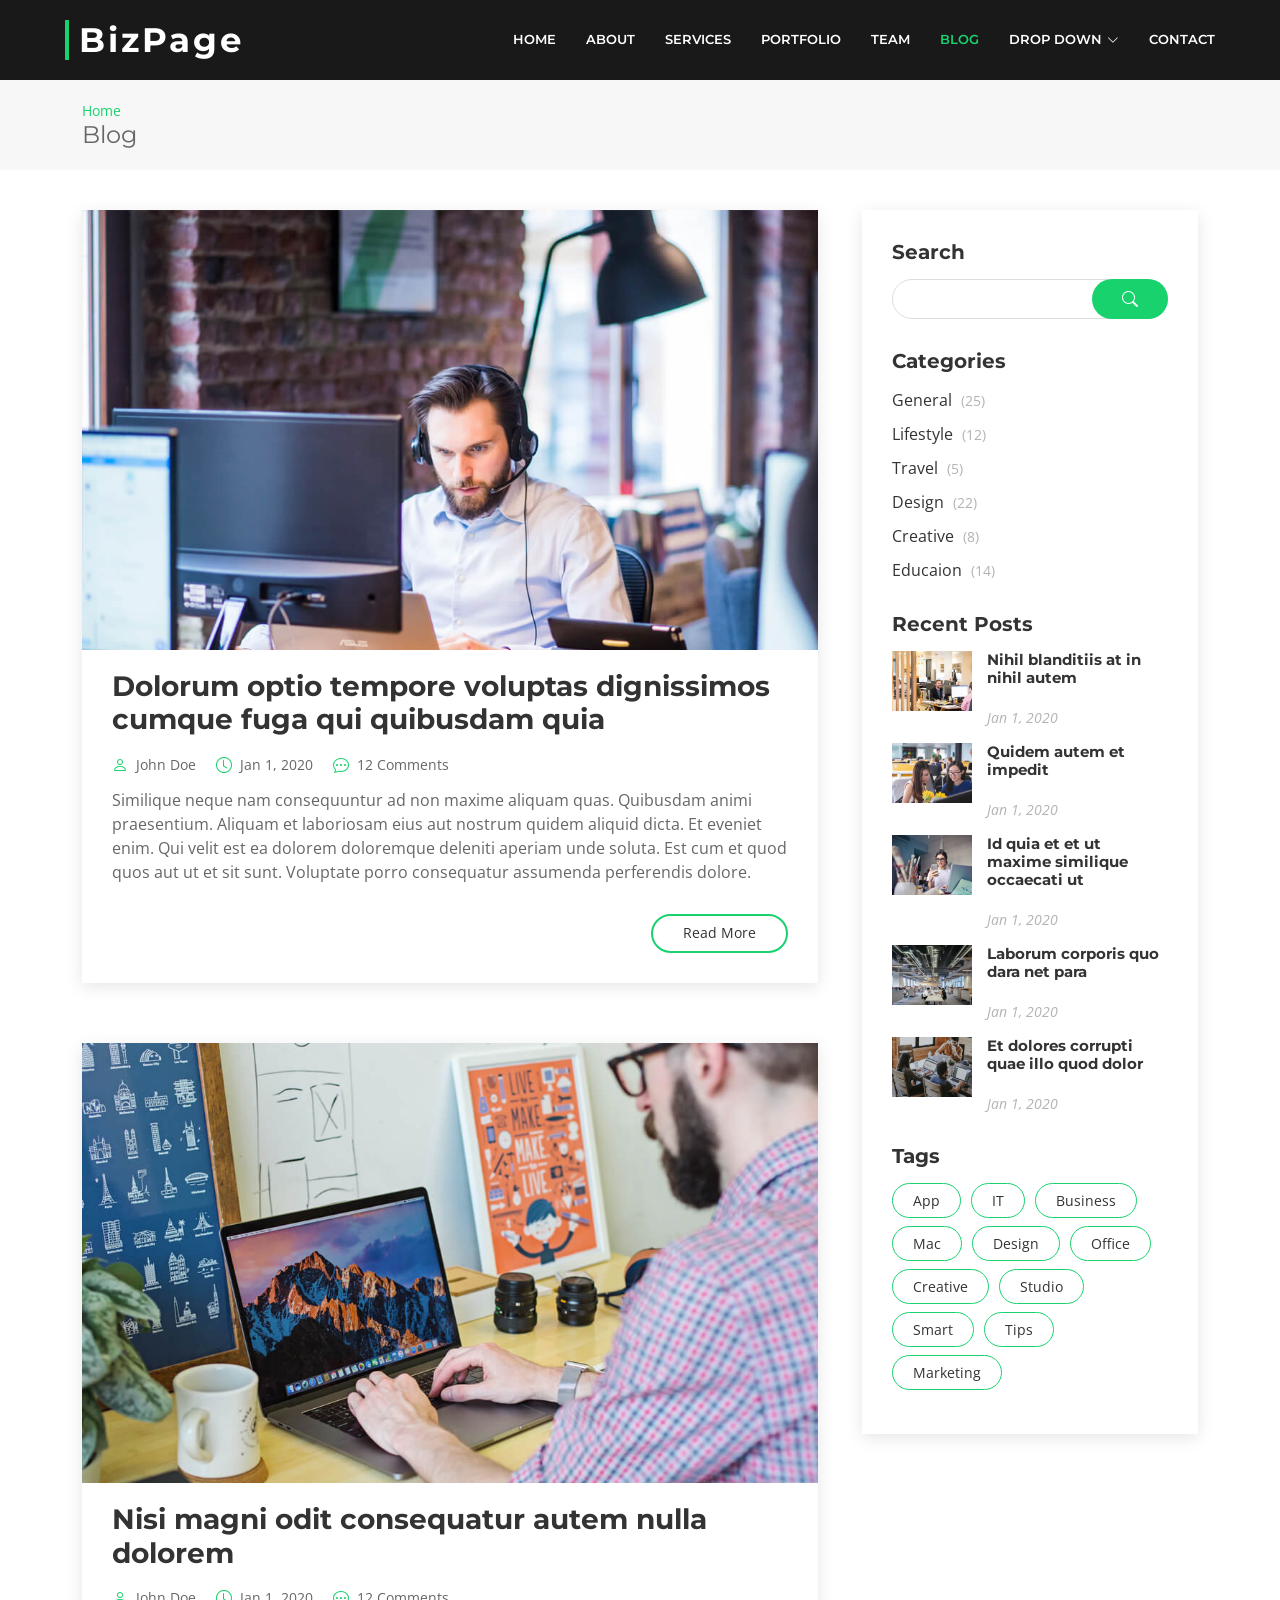
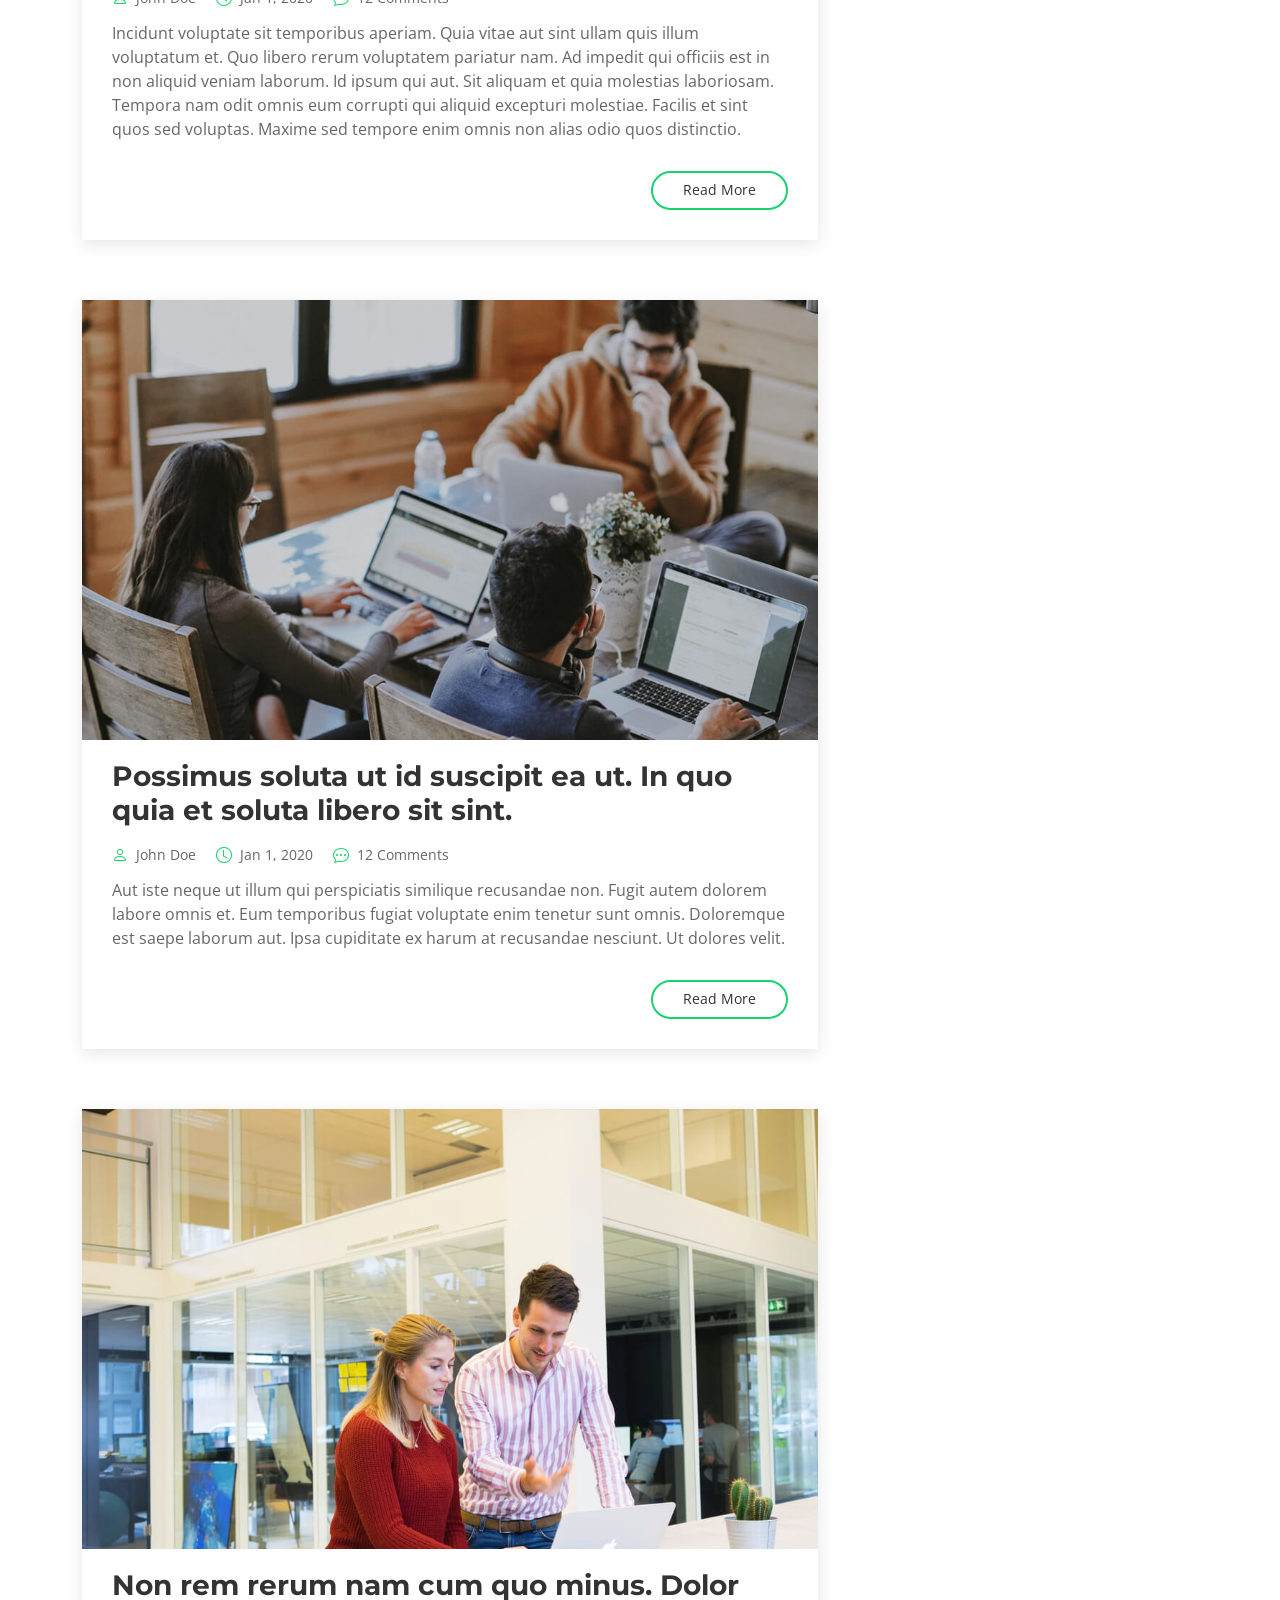
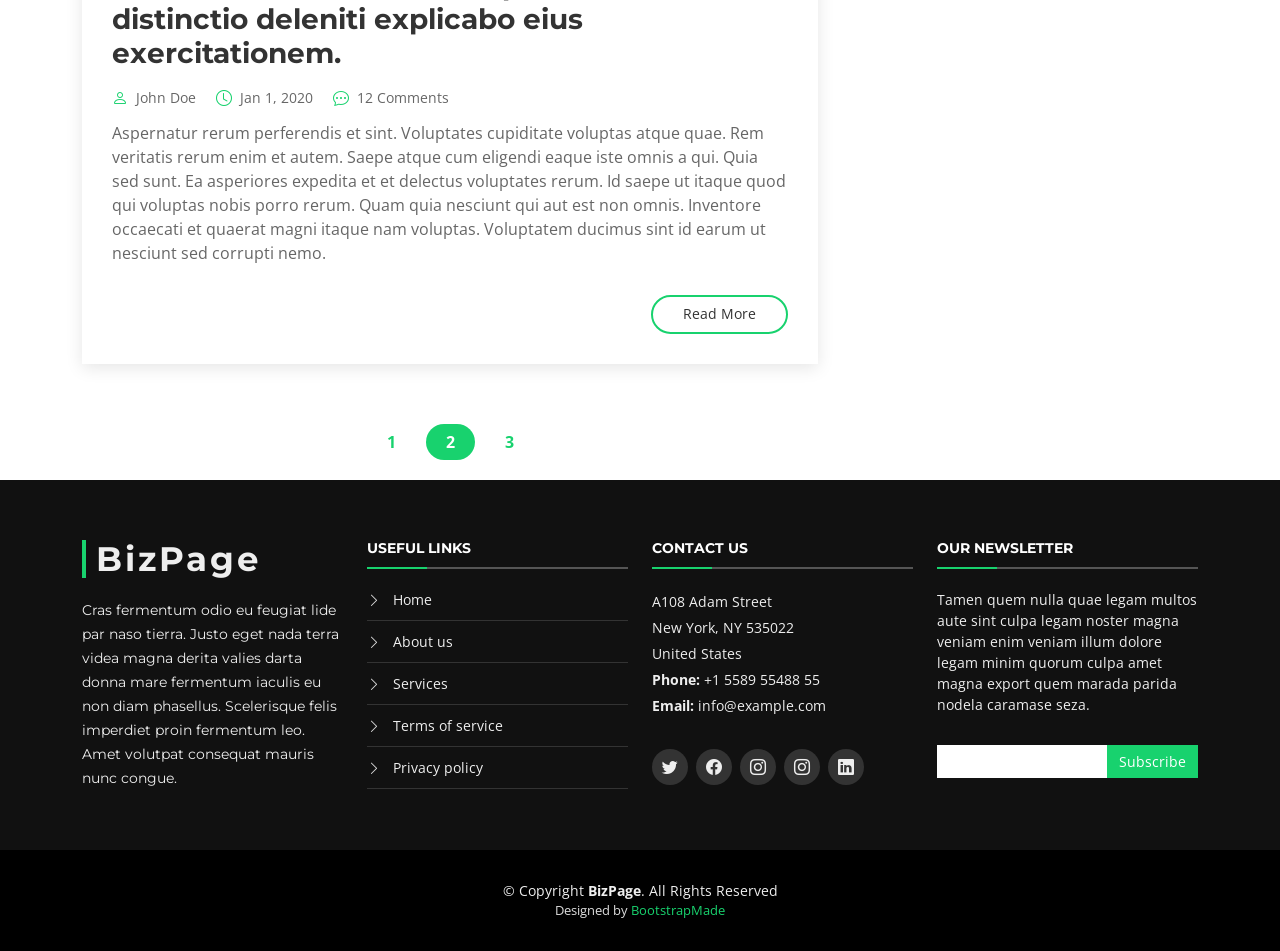
<file: blog.html>
<!DOCTYPE html>
<html lang="en">

<head>
  <meta charset="utf-8">
  <meta content="width=device-width, initial-scale=1.0" name="viewport">

  <title>Blog - BizPage Bootstrap Template</title>
  <meta content="" name="description">
  <meta content="" name="keywords">

  <!-- Favicons -->
  <link href="assets/img/favicon.png" rel="icon">
  <link href="assets/img/apple-touch-icon.png" rel="apple-touch-icon">

  <!-- Google Fonts -->
  <link href="https://fonts.googleapis.com/css?family=Open+Sans:300,300i,400,400i,700,700i|Montserrat:300,400,500,700" rel="stylesheet">

  <!-- Vendor CSS Files -->
  <link href="assets/vendor/animate.css/animate.min.css" rel="stylesheet">
  <link href="assets/vendor/aos/aos.css" rel="stylesheet">
  <link href="assets/vendor/bootstrap/css/bootstrap.min.css" rel="stylesheet">
  <link href="assets/vendor/bootstrap-icons/bootstrap-icons.css" rel="stylesheet">
  <link href="assets/vendor/glightbox/css/glightbox.min.css" rel="stylesheet">
  <link href="assets/vendor/swiper/swiper-bundle.min.css" rel="stylesheet">

  <!-- Template Main CSS File -->
  <link href="assets/css/style.css" rel="stylesheet">

  <!-- =======================================================
  * Template Name: BizPage
  * Updated: Mar 10 2023 with Bootstrap v5.2.3
  * Template URL: https://bootstrapmade.com/bizpage-bootstrap-business-template/
  * Author: BootstrapMade.com
  * License: https://bootstrapmade.com/license/
  ======================================================== -->
</head>

<body>

  <!-- ======= Header ======= -->
  <header id="header" class="fixed-top d-flex align-items-center ">
    <div class="container-fluid">

      <div class="row justify-content-center align-items-center">
        <div class="col-xl-11 d-flex align-items-center justify-content-between">
          <h1 class="logo"><a href="index.html">BizPage</a></h1>
          <!-- Uncomment below if you prefer to use an image logo -->
          <!-- <a href="index.html" class="logo"><img src="assets/img/logo.png" alt="" class="img-fluid"></a>-->

          <nav id="navbar" class="navbar">
            <ul>
              <li><a class="nav-link scrollto " href="#hero">Home</a></li>
              <li><a class="nav-link scrollto" href="#about">About</a></li>
              <li><a class="nav-link scrollto" href="#services">Services</a></li>
              <li><a class="nav-link scrollto " href="#portfolio">Portfolio</a></li>
              <li><a class="nav-link scrollto" href="#team">Team</a></li>
              <li><a class="nav-link  active" href="blog.html">Blog</a></li>
              <li class="dropdown"><a href="#"><span>Drop Down</span> <i class="bi bi-chevron-down"></i></a>
                <ul>
                  <li><a href="#">Drop Down 1</a></li>
                  <li class="dropdown"><a href="#"><span>Deep Drop Down</span> <i class="bi bi-chevron-right"></i></a>
                    <ul>
                      <li><a href="#">Deep Drop Down 1</a></li>
                      <li><a href="#">Deep Drop Down 2</a></li>
                      <li><a href="#">Deep Drop Down 3</a></li>
                      <li><a href="#">Deep Drop Down 4</a></li>
                      <li><a href="#">Deep Drop Down 5</a></li>
                    </ul>
                  </li>
                  <li><a href="#">Drop Down 2</a></li>
                  <li><a href="#">Drop Down 3</a></li>
                  <li><a href="#">Drop Down 4</a></li>
                </ul>
              </li>
              <li><a class="nav-link scrollto" href="#contact">Contact</a></li>
            </ul>
            <i class="bi bi-list mobile-nav-toggle"></i>
          </nav><!-- .navbar -->
        </div>
      </div>

    </div>
  </header><!-- End Header -->

  <main id="main">

    <!-- ======= Breadcrumbs ======= -->
    <section id="breadcrumbs" class="breadcrumbs">
      <div class="container">

        <ol>
          <li><a href="index.html">Home</a></li>
        </ol>
        <h2>Blog</h2>

      </div>
    </section><!-- End Breadcrumbs -->

    <!-- ======= Blog Section ======= -->
    <section id="blog" class="blog">
      <div class="container" data-aos="fade-up">

        <div class="row">

          <div class="col-lg-8 entries">

            <article class="entry">

              <div class="entry-img">
                <img src="assets/img/blog/blog-1.jpg" alt="" class="img-fluid">
              </div>

              <h2 class="entry-title">
                <a href="blog-single.html">Dolorum optio tempore voluptas dignissimos cumque fuga qui quibusdam quia</a>
              </h2>

              <div class="entry-meta">
                <ul>
                  <li class="d-flex align-items-center"><i class="bi bi-person"></i> <a href="blog-single.html">John Doe</a></li>
                  <li class="d-flex align-items-center"><i class="bi bi-clock"></i> <a href="blog-single.html"><time datetime="2020-01-01">Jan 1, 2020</time></a></li>
                  <li class="d-flex align-items-center"><i class="bi bi-chat-dots"></i> <a href="blog-single.html">12 Comments</a></li>
                </ul>
              </div>

              <div class="entry-content">
                <p>
                  Similique neque nam consequuntur ad non maxime aliquam quas. Quibusdam animi praesentium. Aliquam et laboriosam eius aut nostrum quidem aliquid dicta.
                  Et eveniet enim. Qui velit est ea dolorem doloremque deleniti aperiam unde soluta. Est cum et quod quos aut ut et sit sunt. Voluptate porro consequatur assumenda perferendis dolore.
                </p>
                <div class="read-more">
                  <a href="blog-single.html">Read More</a>
                </div>
              </div>

            </article><!-- End blog entry -->

            <article class="entry">

              <div class="entry-img">
                <img src="assets/img/blog/blog-2.jpg" alt="" class="img-fluid">
              </div>

              <h2 class="entry-title">
                <a href="blog-single.html">Nisi magni odit consequatur autem nulla dolorem</a>
              </h2>

              <div class="entry-meta">
                <ul>
                  <li class="d-flex align-items-center"><i class="bi bi-person"></i> <a href="blog-single.html">John Doe</a></li>
                  <li class="d-flex align-items-center"><i class="bi bi-clock"></i> <a href="blog-single.html"><time datetime="2020-01-01">Jan 1, 2020</time></a></li>
                  <li class="d-flex align-items-center"><i class="bi bi-chat-dots"></i> <a href="blog-single.html">12 Comments</a></li>
                </ul>
              </div>

              <div class="entry-content">
                <p>
                  Incidunt voluptate sit temporibus aperiam. Quia vitae aut sint ullam quis illum voluptatum et. Quo libero rerum voluptatem pariatur nam.
                  Ad impedit qui officiis est in non aliquid veniam laborum. Id ipsum qui aut. Sit aliquam et quia molestias laboriosam. Tempora nam odit omnis eum corrupti qui aliquid excepturi molestiae. Facilis et sint quos sed voluptas. Maxime sed tempore enim omnis non alias odio quos distinctio.
                </p>
                <div class="read-more">
                  <a href="blog-single.html">Read More</a>
                </div>
              </div>

            </article><!-- End blog entry -->

            <article class="entry">

              <div class="entry-img">
                <img src="assets/img/blog/blog-3.jpg" alt="" class="img-fluid">
              </div>

              <h2 class="entry-title">
                <a href="blog-single.html">Possimus soluta ut id suscipit ea ut. In quo quia et soluta libero sit sint.</a>
              </h2>

              <div class="entry-meta">
                <ul>
                  <li class="d-flex align-items-center"><i class="bi bi-person"></i> <a href="blog-single.html">John Doe</a></li>
                  <li class="d-flex align-items-center"><i class="bi bi-clock"></i> <a href="blog-single.html"><time datetime="2020-01-01">Jan 1, 2020</time></a></li>
                  <li class="d-flex align-items-center"><i class="bi bi-chat-dots"></i> <a href="blog-single.html">12 Comments</a></li>
                </ul>
              </div>

              <div class="entry-content">
                <p>
                  Aut iste neque ut illum qui perspiciatis similique recusandae non. Fugit autem dolorem labore omnis et. Eum temporibus fugiat voluptate enim tenetur sunt omnis.
                  Doloremque est saepe laborum aut. Ipsa cupiditate ex harum at recusandae nesciunt. Ut dolores velit.
                </p>
                <div class="read-more">
                  <a href="blog-single.html">Read More</a>
                </div>
              </div>

            </article><!-- End blog entry -->

            <article class="entry">

              <div class="entry-img">
                <img src="assets/img/blog/blog-4.jpg" alt="" class="img-fluid">
              </div>

              <h2 class="entry-title">
                <a href="blog-single.html">Non rem rerum nam cum quo minus. Dolor distinctio deleniti explicabo eius exercitationem.</a>
              </h2>

              <div class="entry-meta">
                <ul>
                  <li class="d-flex align-items-center"><i class="bi bi-person"></i> <a href="blog-single.html">John Doe</a></li>
                  <li class="d-flex align-items-center"><i class="bi bi-clock"></i> <a href="blog-single.html"><time datetime="2020-01-01">Jan 1, 2020</time></a></li>
                  <li class="d-flex align-items-center"><i class="bi bi-chat-dots"></i> <a href="blog-single.html">12 Comments</a></li>
                </ul>
              </div>

              <div class="entry-content">
                <p>
                  Aspernatur rerum perferendis et sint. Voluptates cupiditate voluptas atque quae. Rem veritatis rerum enim et autem. Saepe atque cum eligendi eaque iste omnis a qui.
                  Quia sed sunt. Ea asperiores expedita et et delectus voluptates rerum. Id saepe ut itaque quod qui voluptas nobis porro rerum. Quam quia nesciunt qui aut est non omnis. Inventore occaecati et quaerat magni itaque nam voluptas. Voluptatem ducimus sint id earum ut nesciunt sed corrupti nemo.
                </p>
                <div class="read-more">
                  <a href="blog-single.html">Read More</a>
                </div>
              </div>

            </article><!-- End blog entry -->

            <div class="blog-pagination">
              <ul class="justify-content-center">
                <li><a href="#">1</a></li>
                <li class="active"><a href="#">2</a></li>
                <li><a href="#">3</a></li>
              </ul>
            </div>

          </div><!-- End blog entries list -->

          <div class="col-lg-4">

            <div class="sidebar">

              <h3 class="sidebar-title">Search</h3>
              <div class="sidebar-item search-form">
                <form action="">
                  <input type="text" class="form-control">
                  <button type="submit"><i class="bi bi-search"></i></button>
                </form>
              </div><!-- End sidebar search formn-->

              <h3 class="sidebar-title">Categories</h3>
              <div class="sidebar-item categories">
                <ul>
                  <li><a href="#">General <span>(25)</span></a></li>
                  <li><a href="#">Lifestyle <span>(12)</span></a></li>
                  <li><a href="#">Travel <span>(5)</span></a></li>
                  <li><a href="#">Design <span>(22)</span></a></li>
                  <li><a href="#">Creative <span>(8)</span></a></li>
                  <li><a href="#">Educaion <span>(14)</span></a></li>
                </ul>
              </div><!-- End sidebar categories-->

              <h3 class="sidebar-title">Recent Posts</h3>
              <div class="sidebar-item recent-posts">
                <div class="post-item clearfix">
                  <img src="assets/img/blog/blog-recent-1.jpg" alt="">
                  <h4><a href="blog-single.html">Nihil blanditiis at in nihil autem</a></h4>
                  <time datetime="2020-01-01">Jan 1, 2020</time>
                </div>

                <div class="post-item clearfix">
                  <img src="assets/img/blog/blog-recent-2.jpg" alt="">
                  <h4><a href="blog-single.html">Quidem autem et impedit</a></h4>
                  <time datetime="2020-01-01">Jan 1, 2020</time>
                </div>

                <div class="post-item clearfix">
                  <img src="assets/img/blog/blog-recent-3.jpg" alt="">
                  <h4><a href="blog-single.html">Id quia et et ut maxime similique occaecati ut</a></h4>
                  <time datetime="2020-01-01">Jan 1, 2020</time>
                </div>

                <div class="post-item clearfix">
                  <img src="assets/img/blog/blog-recent-4.jpg" alt="">
                  <h4><a href="blog-single.html">Laborum corporis quo dara net para</a></h4>
                  <time datetime="2020-01-01">Jan 1, 2020</time>
                </div>

                <div class="post-item clearfix">
                  <img src="assets/img/blog/blog-recent-5.jpg" alt="">
                  <h4><a href="blog-single.html">Et dolores corrupti quae illo quod dolor</a></h4>
                  <time datetime="2020-01-01">Jan 1, 2020</time>
                </div>

              </div><!-- End sidebar recent posts-->

              <h3 class="sidebar-title">Tags</h3>
              <div class="sidebar-item tags">
                <ul>
                  <li><a href="#">App</a></li>
                  <li><a href="#">IT</a></li>
                  <li><a href="#">Business</a></li>
                  <li><a href="#">Mac</a></li>
                  <li><a href="#">Design</a></li>
                  <li><a href="#">Office</a></li>
                  <li><a href="#">Creative</a></li>
                  <li><a href="#">Studio</a></li>
                  <li><a href="#">Smart</a></li>
                  <li><a href="#">Tips</a></li>
                  <li><a href="#">Marketing</a></li>
                </ul>
              </div><!-- End sidebar tags-->

            </div><!-- End sidebar -->

          </div><!-- End blog sidebar -->

        </div>

      </div>
    </section><!-- End Blog Section -->

  </main><!-- End #main -->

  <!-- ======= Footer ======= -->
  <footer id="footer">
    <div class="footer-top">
      <div class="container">
        <div class="row">

          <div class="col-lg-3 col-md-6 footer-info">
            <h3>BizPage</h3>
            <p>Cras fermentum odio eu feugiat lide par naso tierra. Justo eget nada terra videa magna derita valies darta donna mare fermentum iaculis eu non diam phasellus. Scelerisque felis imperdiet proin fermentum leo. Amet volutpat consequat mauris nunc congue.</p>
          </div>

          <div class="col-lg-3 col-md-6 footer-links">
            <h4>Useful Links</h4>
            <ul>
              <li><i class="bi bi-chevron-right"></i> <a href="#">Home</a></li>
              <li><i class="bi bi-chevron-right"></i> <a href="#">About us</a></li>
              <li><i class="bi bi-chevron-right"></i> <a href="#">Services</a></li>
              <li><i class="bi bi-chevron-right"></i> <a href="#">Terms of service</a></li>
              <li><i class="bi bi-chevron-right"></i> <a href="#">Privacy policy</a></li>
            </ul>
          </div>

          <div class="col-lg-3 col-md-6 footer-contact">
            <h4>Contact Us</h4>
            <p>
              A108 Adam Street <br>
              New York, NY 535022<br>
              United States <br>
              <strong>Phone:</strong> +1 5589 55488 55<br>
              <strong>Email:</strong> info@example.com<br>
            </p>

            <div class="social-links">
              <a href="#" class="twitter"><i class="bi bi-twitter"></i></a>
              <a href="#" class="facebook"><i class="bi bi-facebook"></i></a>
              <a href="#" class="instagram"><i class="bi bi-instagram"></i></a>
              <a href="#" class="instagram"><i class="bi bi-instagram"></i></a>
              <a href="#" class="linkedin"><i class="bi bi-linkedin"></i></a>
            </div>

          </div>

          <div class="col-lg-3 col-md-6 footer-newsletter">
            <h4>Our Newsletter</h4>
            <p>Tamen quem nulla quae legam multos aute sint culpa legam noster magna veniam enim veniam illum dolore legam minim quorum culpa amet magna export quem marada parida nodela caramase seza.</p>
            <form action="" method="post">
              <input type="email" name="email"><input type="submit" value="Subscribe">
            </form>
          </div>

        </div>
      </div>
    </div>

    <div class="container">
      <div class="copyright">
        &copy; Copyright <strong>BizPage</strong>. All Rights Reserved
      </div>
      <div class="credits">
        <!--
        All the links in the footer should remain intact.
        You can delete the links only if you purchased the pro version.
        Licensing information: https://bootstrapmade.com/license/
        Purchase the pro version with working PHP/AJAX contact form: https://bootstrapmade.com/buy/?theme=BizPage
      -->
        Designed by <a href="https://bootstrapmade.com/">BootstrapMade</a>
      </div>
    </div>
  </footer><!-- End Footer -->

  <a href="#" class="back-to-top d-flex align-items-center justify-content-center"><i class="bi bi-arrow-up-short"></i></a>
  <!-- Uncomment below i you want to use a preloader -->
  <!-- <div id="preloader"></div> -->

  <!-- Vendor JS Files -->
  <script src="assets/vendor/purecounter/purecounter_vanilla.js"></script>
  <script src="assets/vendor/aos/aos.js"></script>
  <script src="assets/vendor/bootstrap/js/bootstrap.bundle.min.js"></script>
  <script src="assets/vendor/glightbox/js/glightbox.min.js"></script>
  <script src="assets/vendor/isotope-layout/isotope.pkgd.min.js"></script>
  <script src="assets/vendor/swiper/swiper-bundle.min.js"></script>
  <script src="assets/vendor/waypoints/noframework.waypoints.js"></script>
  <script src="assets/vendor/php-email-form/validate.js"></script>

  <!-- Template Main JS File -->
  <script src="assets/js/main.js"></script>

</body>

</html>
</file>
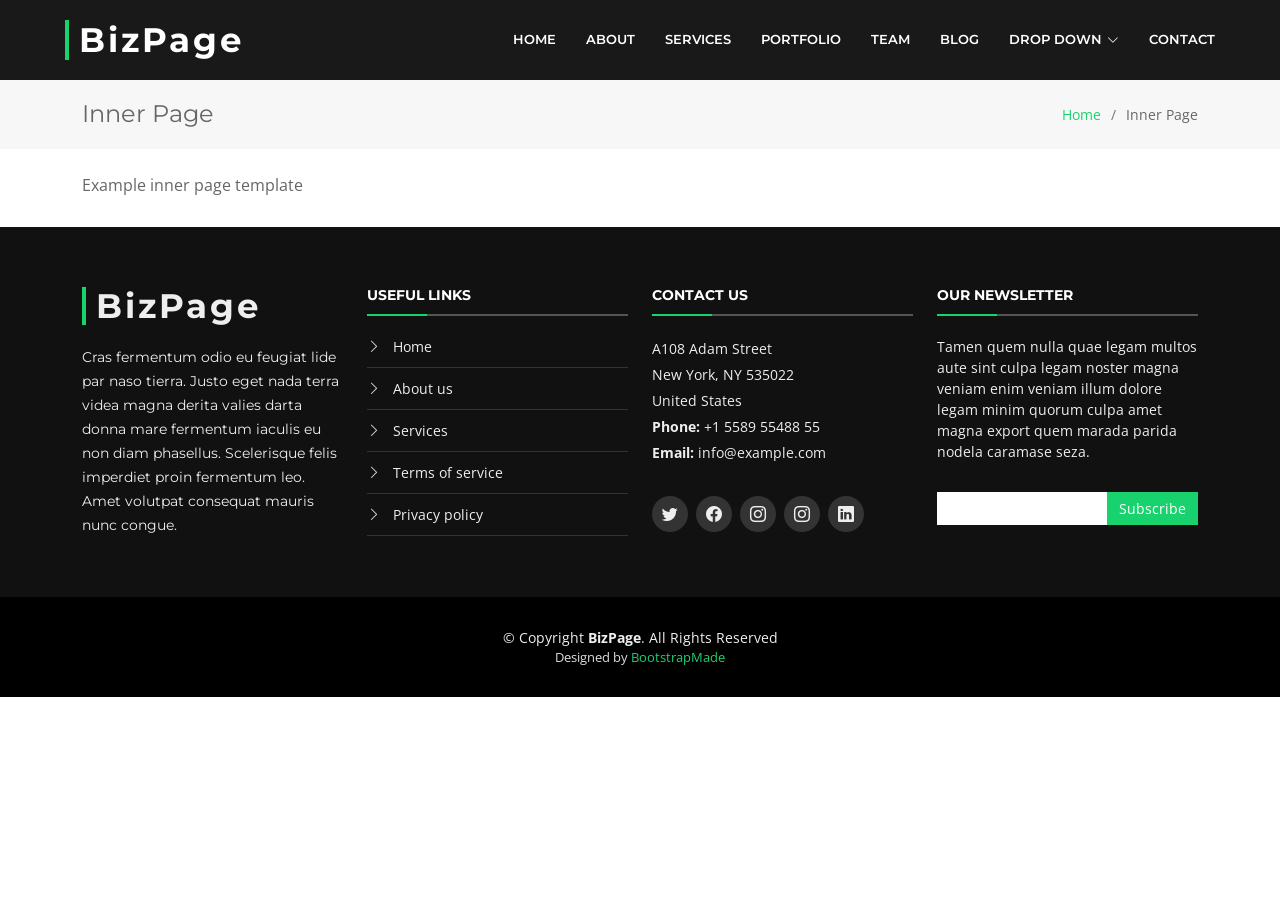
<file: inner-page.html>
<!DOCTYPE html>
<html lang="en">

<head>
  <meta charset="utf-8">
  <meta content="width=device-width, initial-scale=1.0" name="viewport">

  <title>Inner Page - BizPage Bootstrap Template</title>
  <meta content="" name="description">
  <meta content="" name="keywords">

  <!-- Favicons -->
  <link href="assets/img/favicon.png" rel="icon">
  <link href="assets/img/apple-touch-icon.png" rel="apple-touch-icon">

  <!-- Google Fonts -->
  <link href="https://fonts.googleapis.com/css?family=Open+Sans:300,300i,400,400i,700,700i|Montserrat:300,400,500,700" rel="stylesheet">

  <!-- Vendor CSS Files -->
  <link href="assets/vendor/animate.css/animate.min.css" rel="stylesheet">
  <link href="assets/vendor/aos/aos.css" rel="stylesheet">
  <link href="assets/vendor/bootstrap/css/bootstrap.min.css" rel="stylesheet">
  <link href="assets/vendor/bootstrap-icons/bootstrap-icons.css" rel="stylesheet">
  <link href="assets/vendor/glightbox/css/glightbox.min.css" rel="stylesheet">
  <link href="assets/vendor/swiper/swiper-bundle.min.css" rel="stylesheet">

  <!-- Template Main CSS File -->
  <link href="assets/css/style.css" rel="stylesheet">

  <!-- =======================================================
  * Template Name: BizPage
  * Updated: Mar 10 2023 with Bootstrap v5.2.3
  * Template URL: https://bootstrapmade.com/bizpage-bootstrap-business-template/
  * Author: BootstrapMade.com
  * License: https://bootstrapmade.com/license/
  ======================================================== -->
</head>

<body>

  <!-- ======= Header ======= -->
  <header id="header" class="fixed-top d-flex align-items-center ">
    <div class="container-fluid">

      <div class="row justify-content-center align-items-center">
        <div class="col-xl-11 d-flex align-items-center justify-content-between">
          <h1 class="logo"><a href="index.html">BizPage</a></h1>
          <!-- Uncomment below if you prefer to use an image logo -->
          <!-- <a href="index.html" class="logo"><img src="assets/img/logo.png" alt="" class="img-fluid"></a>-->

          <nav id="navbar" class="navbar">
            <ul>
              <li><a class="nav-link scrollto " href="#hero">Home</a></li>
              <li><a class="nav-link scrollto" href="#about">About</a></li>
              <li><a class="nav-link scrollto" href="#services">Services</a></li>
              <li><a class="nav-link scrollto " href="#portfolio">Portfolio</a></li>
              <li><a class="nav-link scrollto" href="#team">Team</a></li>
              <li><a class="nav-link  " href="blog.html">Blog</a></li>
              <li class="dropdown"><a href="#"><span>Drop Down</span> <i class="bi bi-chevron-down"></i></a>
                <ul>
                  <li><a href="#">Drop Down 1</a></li>
                  <li class="dropdown"><a href="#"><span>Deep Drop Down</span> <i class="bi bi-chevron-right"></i></a>
                    <ul>
                      <li><a href="#">Deep Drop Down 1</a></li>
                      <li><a href="#">Deep Drop Down 2</a></li>
                      <li><a href="#">Deep Drop Down 3</a></li>
                      <li><a href="#">Deep Drop Down 4</a></li>
                      <li><a href="#">Deep Drop Down 5</a></li>
                    </ul>
                  </li>
                  <li><a href="#">Drop Down 2</a></li>
                  <li><a href="#">Drop Down 3</a></li>
                  <li><a href="#">Drop Down 4</a></li>
                </ul>
              </li>
              <li><a class="nav-link scrollto" href="#contact">Contact</a></li>
            </ul>
            <i class="bi bi-list mobile-nav-toggle"></i>
          </nav><!-- .navbar -->
        </div>
      </div>

    </div>
  </header><!-- End Header -->

  <main id="main">

    <!-- ======= Breadcrumbs Section ======= -->
    <section class="breadcrumbs">
      <div class="container">

        <div class="d-flex justify-content-between align-items-center">
          <h2>Inner Page</h2>
          <ol>
            <li><a href="index.html">Home</a></li>
            <li>Inner Page</li>
          </ol>
        </div>

      </div>
    </section><!-- End Breadcrumbs Section -->

    <section class="inner-page mt-4">
      <div class="container">
        <p>
          Example inner page template
        </p>
      </div>
    </section>

  </main><!-- End #main -->

  <!-- ======= Footer ======= -->
  <footer id="footer">
    <div class="footer-top">
      <div class="container">
        <div class="row">

          <div class="col-lg-3 col-md-6 footer-info">
            <h3>BizPage</h3>
            <p>Cras fermentum odio eu feugiat lide par naso tierra. Justo eget nada terra videa magna derita valies darta donna mare fermentum iaculis eu non diam phasellus. Scelerisque felis imperdiet proin fermentum leo. Amet volutpat consequat mauris nunc congue.</p>
          </div>

          <div class="col-lg-3 col-md-6 footer-links">
            <h4>Useful Links</h4>
            <ul>
              <li><i class="bi bi-chevron-right"></i> <a href="#">Home</a></li>
              <li><i class="bi bi-chevron-right"></i> <a href="#">About us</a></li>
              <li><i class="bi bi-chevron-right"></i> <a href="#">Services</a></li>
              <li><i class="bi bi-chevron-right"></i> <a href="#">Terms of service</a></li>
              <li><i class="bi bi-chevron-right"></i> <a href="#">Privacy policy</a></li>
            </ul>
          </div>

          <div class="col-lg-3 col-md-6 footer-contact">
            <h4>Contact Us</h4>
            <p>
              A108 Adam Street <br>
              New York, NY 535022<br>
              United States <br>
              <strong>Phone:</strong> +1 5589 55488 55<br>
              <strong>Email:</strong> info@example.com<br>
            </p>

            <div class="social-links">
              <a href="#" class="twitter"><i class="bi bi-twitter"></i></a>
              <a href="#" class="facebook"><i class="bi bi-facebook"></i></a>
              <a href="#" class="instagram"><i class="bi bi-instagram"></i></a>
              <a href="#" class="instagram"><i class="bi bi-instagram"></i></a>
              <a href="#" class="linkedin"><i class="bi bi-linkedin"></i></a>
            </div>

          </div>

          <div class="col-lg-3 col-md-6 footer-newsletter">
            <h4>Our Newsletter</h4>
            <p>Tamen quem nulla quae legam multos aute sint culpa legam noster magna veniam enim veniam illum dolore legam minim quorum culpa amet magna export quem marada parida nodela caramase seza.</p>
            <form action="" method="post">
              <input type="email" name="email"><input type="submit" value="Subscribe">
            </form>
          </div>

        </div>
      </div>
    </div>

    <div class="container">
      <div class="copyright">
        &copy; Copyright <strong>BizPage</strong>. All Rights Reserved
      </div>
      <div class="credits">
        <!--
        All the links in the footer should remain intact.
        You can delete the links only if you purchased the pro version.
        Licensing information: https://bootstrapmade.com/license/
        Purchase the pro version with working PHP/AJAX contact form: https://bootstrapmade.com/buy/?theme=BizPage
      -->
        Designed by <a href="https://bootstrapmade.com/">BootstrapMade</a>
      </div>
    </div>
  </footer><!-- End Footer -->

  <a href="#" class="back-to-top d-flex align-items-center justify-content-center"><i class="bi bi-arrow-up-short"></i></a>
  <!-- Uncomment below i you want to use a preloader -->
  <!-- <div id="preloader"></div> -->

  <!-- Vendor JS Files -->
  <script src="assets/vendor/purecounter/purecounter_vanilla.js"></script>
  <script src="assets/vendor/aos/aos.js"></script>
  <script src="assets/vendor/bootstrap/js/bootstrap.bundle.min.js"></script>
  <script src="assets/vendor/glightbox/js/glightbox.min.js"></script>
  <script src="assets/vendor/isotope-layout/isotope.pkgd.min.js"></script>
  <script src="assets/vendor/swiper/swiper-bundle.min.js"></script>
  <script src="assets/vendor/waypoints/noframework.waypoints.js"></script>
  <script src="assets/vendor/php-email-form/validate.js"></script>

  <!-- Template Main JS File -->
  <script src="assets/js/main.js"></script>

</body>

</html>
</file>
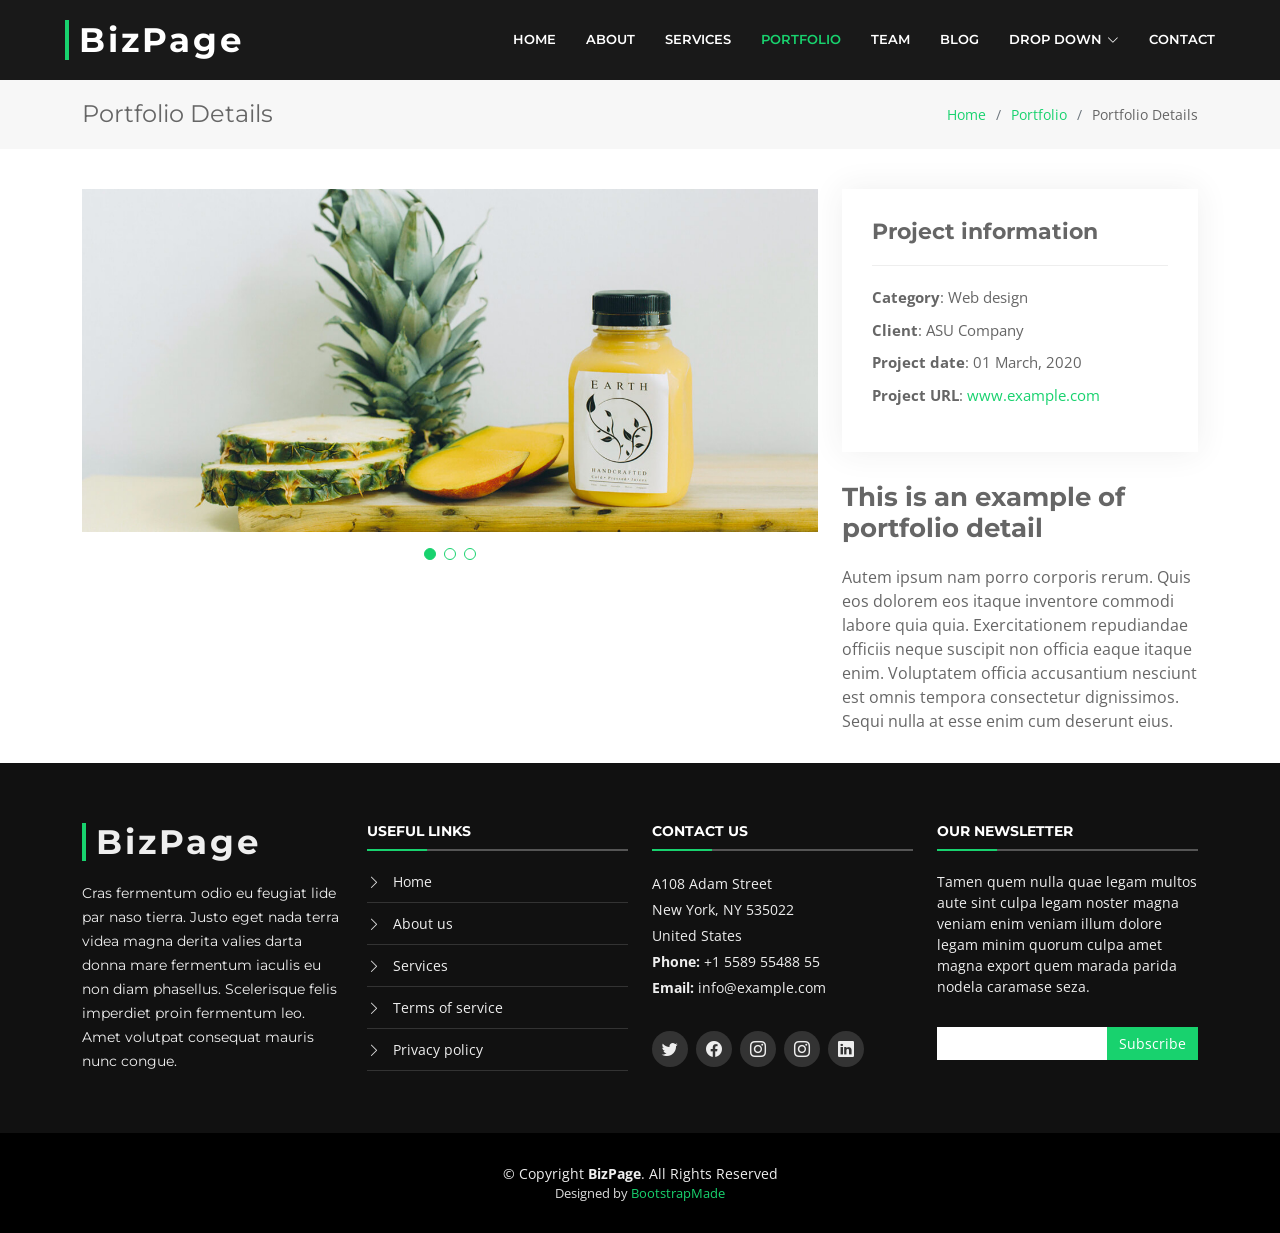
<file: portfolio-details.html>
<!DOCTYPE html>
<html lang="en">

<head>
  <meta charset="utf-8">
  <meta content="width=device-width, initial-scale=1.0" name="viewport">

  <title>Portfolio Details - BizPage Bootstrap Template</title>
  <meta content="" name="description">
  <meta content="" name="keywords">

  <!-- Favicons -->
  <link href="assets/img/favicon.png" rel="icon">
  <link href="assets/img/apple-touch-icon.png" rel="apple-touch-icon">

  <!-- Google Fonts -->
  <link href="https://fonts.googleapis.com/css?family=Open+Sans:300,300i,400,400i,700,700i|Montserrat:300,400,500,700" rel="stylesheet">

  <!-- Vendor CSS Files -->
  <link href="assets/vendor/animate.css/animate.min.css" rel="stylesheet">
  <link href="assets/vendor/aos/aos.css" rel="stylesheet">
  <link href="assets/vendor/bootstrap/css/bootstrap.min.css" rel="stylesheet">
  <link href="assets/vendor/bootstrap-icons/bootstrap-icons.css" rel="stylesheet">
  <link href="assets/vendor/glightbox/css/glightbox.min.css" rel="stylesheet">
  <link href="assets/vendor/swiper/swiper-bundle.min.css" rel="stylesheet">

  <!-- Template Main CSS File -->
  <link href="assets/css/style.css" rel="stylesheet">

  <!-- =======================================================
  * Template Name: BizPage
  * Updated: Mar 10 2023 with Bootstrap v5.2.3
  * Template URL: https://bootstrapmade.com/bizpage-bootstrap-business-template/
  * Author: BootstrapMade.com
  * License: https://bootstrapmade.com/license/
  ======================================================== -->
</head>

<body>

  <!-- ======= Header ======= -->
  <header id="header" class="fixed-top d-flex align-items-center ">
    <div class="container-fluid">

      <div class="row justify-content-center align-items-center">
        <div class="col-xl-11 d-flex align-items-center justify-content-between">
          <h1 class="logo"><a href="index.html">BizPage</a></h1>
          <!-- Uncomment below if you prefer to use an image logo -->
          <!-- <a href="index.html" class="logo"><img src="assets/img/logo.png" alt="" class="img-fluid"></a>-->

          <nav id="navbar" class="navbar">
            <ul>
              <li><a class="nav-link scrollto " href="#hero">Home</a></li>
              <li><a class="nav-link scrollto" href="#about">About</a></li>
              <li><a class="nav-link scrollto" href="#services">Services</a></li>
              <li><a class="nav-link scrollto active" href="#portfolio">Portfolio</a></li>
              <li><a class="nav-link scrollto" href="#team">Team</a></li>
              <li><a class="nav-link  " href="blog.html">Blog</a></li>
              <li class="dropdown"><a href="#"><span>Drop Down</span> <i class="bi bi-chevron-down"></i></a>
                <ul>
                  <li><a href="#">Drop Down 1</a></li>
                  <li class="dropdown"><a href="#"><span>Deep Drop Down</span> <i class="bi bi-chevron-right"></i></a>
                    <ul>
                      <li><a href="#">Deep Drop Down 1</a></li>
                      <li><a href="#">Deep Drop Down 2</a></li>
                      <li><a href="#">Deep Drop Down 3</a></li>
                      <li><a href="#">Deep Drop Down 4</a></li>
                      <li><a href="#">Deep Drop Down 5</a></li>
                    </ul>
                  </li>
                  <li><a href="#">Drop Down 2</a></li>
                  <li><a href="#">Drop Down 3</a></li>
                  <li><a href="#">Drop Down 4</a></li>
                </ul>
              </li>
              <li><a class="nav-link scrollto" href="#contact">Contact</a></li>
            </ul>
            <i class="bi bi-list mobile-nav-toggle"></i>
          </nav><!-- .navbar -->
        </div>
      </div>

    </div>
  </header><!-- End Header -->

  <main id="main">

    <!-- ======= Breadcrumbs Section ======= -->
    <section class="breadcrumbs">
      <div class="container">

        <div class="d-flex justify-content-between align-items-center">
          <h2>Portfolio Details</h2>
          <ol>
            <li><a href="index.html">Home</a></li>
            <li><a href="portfolio.html">Portfolio</a></li>
            <li>Portfolio Details</li>
          </ol>
        </div>

      </div>
    </section><!-- Breadcrumbs Section -->

    <!-- ======= Portfolio Details Section ======= -->
    <section id="portfolio-details" class="portfolio-details">
      <div class="container">

        <div class="row gy-4">

          <div class="col-lg-8">
            <div class="portfolio-details-slider swiper">
              <div class="swiper-wrapper align-items-center">

                <div class="swiper-slide">
                  <img src="assets/img/portfolio/portfolio-details-1.jpg" alt="">
                </div>

                <div class="swiper-slide">
                  <img src="assets/img/portfolio/portfolio-details-2.jpg" alt="">
                </div>

                <div class="swiper-slide">
                  <img src="assets/img/portfolio/portfolio-details-3.jpg" alt="">
                </div>

              </div>
              <div class="swiper-pagination"></div>
            </div>
          </div>

          <div class="col-lg-4">
            <div class="portfolio-info">
              <h3>Project information</h3>
              <ul>
                <li><strong>Category</strong>: Web design</li>
                <li><strong>Client</strong>: ASU Company</li>
                <li><strong>Project date</strong>: 01 March, 2020</li>
                <li><strong>Project URL</strong>: <a href="#">www.example.com</a></li>
              </ul>
            </div>
            <div class="portfolio-description">
              <h2>This is an example of portfolio detail</h2>
              <p>
                Autem ipsum nam porro corporis rerum. Quis eos dolorem eos itaque inventore commodi labore quia quia. Exercitationem repudiandae officiis neque suscipit non officia eaque itaque enim. Voluptatem officia accusantium nesciunt est omnis tempora consectetur dignissimos. Sequi nulla at esse enim cum deserunt eius.
              </p>
            </div>
          </div>

        </div>

      </div>
    </section><!-- End Portfolio Details Section -->

  </main><!-- End #main -->

  <!-- ======= Footer ======= -->
  <footer id="footer">
    <div class="footer-top">
      <div class="container">
        <div class="row">

          <div class="col-lg-3 col-md-6 footer-info">
            <h3>BizPage</h3>
            <p>Cras fermentum odio eu feugiat lide par naso tierra. Justo eget nada terra videa magna derita valies darta donna mare fermentum iaculis eu non diam phasellus. Scelerisque felis imperdiet proin fermentum leo. Amet volutpat consequat mauris nunc congue.</p>
          </div>

          <div class="col-lg-3 col-md-6 footer-links">
            <h4>Useful Links</h4>
            <ul>
              <li><i class="bi bi-chevron-right"></i> <a href="#">Home</a></li>
              <li><i class="bi bi-chevron-right"></i> <a href="#">About us</a></li>
              <li><i class="bi bi-chevron-right"></i> <a href="#">Services</a></li>
              <li><i class="bi bi-chevron-right"></i> <a href="#">Terms of service</a></li>
              <li><i class="bi bi-chevron-right"></i> <a href="#">Privacy policy</a></li>
            </ul>
          </div>

          <div class="col-lg-3 col-md-6 footer-contact">
            <h4>Contact Us</h4>
            <p>
              A108 Adam Street <br>
              New York, NY 535022<br>
              United States <br>
              <strong>Phone:</strong> +1 5589 55488 55<br>
              <strong>Email:</strong> info@example.com<br>
            </p>

            <div class="social-links">
              <a href="#" class="twitter"><i class="bi bi-twitter"></i></a>
              <a href="#" class="facebook"><i class="bi bi-facebook"></i></a>
              <a href="#" class="instagram"><i class="bi bi-instagram"></i></a>
              <a href="#" class="instagram"><i class="bi bi-instagram"></i></a>
              <a href="#" class="linkedin"><i class="bi bi-linkedin"></i></a>
            </div>

          </div>

          <div class="col-lg-3 col-md-6 footer-newsletter">
            <h4>Our Newsletter</h4>
            <p>Tamen quem nulla quae legam multos aute sint culpa legam noster magna veniam enim veniam illum dolore legam minim quorum culpa amet magna export quem marada parida nodela caramase seza.</p>
            <form action="" method="post">
              <input type="email" name="email"><input type="submit" value="Subscribe">
            </form>
          </div>

        </div>
      </div>
    </div>

    <div class="container">
      <div class="copyright">
        &copy; Copyright <strong>BizPage</strong>. All Rights Reserved
      </div>
      <div class="credits">
        <!--
        All the links in the footer should remain intact.
        You can delete the links only if you purchased the pro version.
        Licensing information: https://bootstrapmade.com/license/
        Purchase the pro version with working PHP/AJAX contact form: https://bootstrapmade.com/buy/?theme=BizPage
      -->
        Designed by <a href="https://bootstrapmade.com/">BootstrapMade</a>
      </div>
    </div>
  </footer><!-- End Footer -->

  <a href="#" class="back-to-top d-flex align-items-center justify-content-center"><i class="bi bi-arrow-up-short"></i></a>
  <!-- Uncomment below i you want to use a preloader -->
  <!-- <div id="preloader"></div> -->

  <!-- Vendor JS Files -->
  <script src="assets/vendor/purecounter/purecounter_vanilla.js"></script>
  <script src="assets/vendor/aos/aos.js"></script>
  <script src="assets/vendor/bootstrap/js/bootstrap.bundle.min.js"></script>
  <script src="assets/vendor/glightbox/js/glightbox.min.js"></script>
  <script src="assets/vendor/isotope-layout/isotope.pkgd.min.js"></script>
  <script src="assets/vendor/swiper/swiper-bundle.min.js"></script>
  <script src="assets/vendor/waypoints/noframework.waypoints.js"></script>
  <script src="assets/vendor/php-email-form/validate.js"></script>

  <!-- Template Main JS File -->
  <script src="assets/js/main.js"></script>

</body>

</html>
</file>
<file: assets/css/style.css>
/**
* Template Name: BizPage
* Updated: Mar 10 2023 with Bootstrap v5.2.3
* Template URL: https://bootstrapmade.com/bizpage-bootstrap-business-template/
* Author: BootstrapMade.com
* License: https://bootstrapmade.com/license/
*/

/*--------------------------------------------------------------
# General
--------------------------------------------------------------*/
body {
  background: #fff;
  color: #666666;
  font-family: "Open Sans", sans-serif;
}

a {
  color: #18d26e;
  transition: 0.5s;
  text-decoration: none;
}

a:hover,
a:active,
a:focus {
  color: #18d36e;
  outline: none;
  text-decoration: none;
}

p {
  padding: 0;
  margin: 0 0 30px 0;
}

h1,
h2,
h3,
h4,
h5,
h6 {
  font-family: "Montserrat", sans-serif;
  font-weight: 400;
  margin: 0 0 20px 0;
  padding: 0;
}

/*--------------------------------------------------------------
# Back to top button
--------------------------------------------------------------*/
.back-to-top {
  position: fixed;
  visibility: hidden;
  opacity: 0;
  right: 15px;
  bottom: 15px;
  z-index: 996;
  background: #18d26e;
  width: 40px;
  height: 40px;
  border-radius: 50px;
  transition: all 0.4s;
}

.back-to-top i {
  font-size: 28px;
  color: #fff;
  line-height: 0;
}

.back-to-top:hover {
  background: #2ce782;
  color: #fff;
}

.back-to-top.active {
  visibility: visible;
  opacity: 1;
}

/* Prelaoder */
#preloader {
  position: fixed;
  top: 0;
  left: 0;
  right: 0;
  bottom: 0;
  z-index: 9999;
  overflow: hidden;
  background: #fff;
}

#preloader:before {
  content: "";
  position: fixed;
  top: calc(50% - 30px);
  left: calc(50% - 30px);
  border: 6px solid #f2f2f2;
  border-top: 6px solid #18d26e;
  border-radius: 50%;
  width: 60px;
  height: 60px;
  animation: animate-preloader 1s linear infinite;
}

@keyframes animate-preloader {
  0% {
    transform: rotate(0deg);
  }

  100% {
    transform: rotate(360deg);
  }
}

/*--------------------------------------------------------------
# Header
--------------------------------------------------------------*/
#header {
  transition: all 0.5s;
  z-index: 997;
  background: rgba(0, 0, 0, 0.9);
  height: 80px;
}

#header.header-transparent {
  background: transparent;
}

#header.header-scrolled {
  background: rgba(0, 0, 0, 0.9);
  height: 60px;
}

#header .logo {
  font-size: 34px;
  margin: 0;
  padding: 0;
  font-family: "Montserrat", sans-serif;
  font-weight: 700;
  letter-spacing: 3px;
  padding-left: 10px;
  border-left: 4px solid #18d26e;
}

#header .logo a {
  color: #fff;
}

#header .logo img {
  max-height: 40px;
}

@media (max-width: 992px) {
  #header .logo {
    font-size: 28px;
  }
}

/*--------------------------------------------------------------
# Navigation Menu
--------------------------------------------------------------*/
/**
* Desktop Navigation 
*/
.navbar {
  padding: 0;
}

.navbar ul {
  margin: 0;
  padding: 0;
  display: flex;
  list-style: none;
  align-items: center;
}

.navbar li {
  position: relative;
}

.navbar a,
.navbar a:focus {
  display: flex;
  align-items: center;
  justify-content: space-between;
  padding: 10px 0 10px 30px;
  font-family: "Montserrat", sans-serif;
  font-size: 13px;
  font-weight: 600;
  color: #fff;
  white-space: nowrap;
  text-transform: uppercase;
  transition: 0.3s;
}

.navbar a i,
.navbar a:focus i {
  font-size: 12px;
  line-height: 0;
  margin-left: 5px;
}

.navbar a:hover,
.navbar .active,
.navbar .active:focus,
.navbar li:hover>a {
  color: #18d26e;
}

.navbar .dropdown ul {
  display: block;
  position: absolute;
  left: 14px;
  top: calc(100% + 30px);
  margin: 0;
  padding: 10px 0;
  z-index: 99;
  opacity: 0;
  visibility: hidden;
  background: #fff;
  box-shadow: 0px 0px 30px rgba(127, 137, 161, 0.25);
  transition: 0.3s;
}

.navbar .dropdown ul li {
  min-width: 200px;
}

.navbar .dropdown ul a {
  padding: 10px 20px;
  text-transform: none;
  color: #666666;
}

.navbar .dropdown ul a i {
  font-size: 12px;
}

.navbar .dropdown ul a:hover,
.navbar .dropdown ul .active:hover,
.navbar .dropdown ul li:hover>a {
  color: #18d26e;
}

.navbar .dropdown:hover>ul {
  opacity: 1;
  top: 100%;
  visibility: visible;
}

.navbar .dropdown .dropdown ul {
  top: 0;
  left: calc(100% - 30px);
  visibility: hidden;
}

.navbar .dropdown .dropdown:hover>ul {
  opacity: 1;
  top: 0;
  left: 100%;
  visibility: visible;
}

@media (max-width: 1366px) {
  .navbar .dropdown .dropdown ul {
    left: -90%;
  }

  .navbar .dropdown .dropdown:hover>ul {
    left: -100%;
  }
}

/**
* Mobile Navigation 
*/
.mobile-nav-toggle {
  color: #fff;
  font-size: 28px;
  cursor: pointer;
  display: none;
  line-height: 0;
  transition: 0.5s;
}

@media (max-width: 991px) {
  .mobile-nav-toggle {
    display: block;
  }

  .navbar ul {
    display: none;
  }
}

.navbar-mobile {
  position: fixed;
  overflow: hidden;
  top: 0;
  right: 0;
  left: 0;
  bottom: 0;
  background: rgba(26, 26, 26, 0.9);
  transition: 0.3s;
  z-index: 999;
}

.navbar-mobile .mobile-nav-toggle {
  position: absolute;
  top: 15px;
  right: 15px;
}

.navbar-mobile ul {
  display: block;
  position: absolute;
  top: 55px;
  right: 15px;
  bottom: 15px;
  left: 15px;
  padding: 10px 0;
  background-color: #fff;
  overflow-y: auto;
  transition: 0.3s;
}

.navbar-mobile a,
.navbar-mobile a:focus {
  padding: 10px 20px;
  font-size: 15px;
  color: #333333;
}

.navbar-mobile a:hover,
.navbar-mobile .active,
.navbar-mobile li:hover>a {
  color: #18d26e;
}

.navbar-mobile .getstarted,
.navbar-mobile .getstarted:focus {
  margin: 15px;
}

.navbar-mobile .dropdown ul {
  position: static;
  display: none;
  margin: 10px 20px;
  padding: 10px 0;
  z-index: 99;
  opacity: 1;
  visibility: visible;
  background: #fff;
  box-shadow: 0px 0px 30px rgba(127, 137, 161, 0.25);
}

.navbar-mobile .dropdown ul li {
  min-width: 200px;
}

.navbar-mobile .dropdown ul a {
  padding: 10px 20px;
}

.navbar-mobile .dropdown ul a i {
  font-size: 12px;
}

.navbar-mobile .dropdown ul a:hover,
.navbar-mobile .dropdown ul .active:hover,
.navbar-mobile .dropdown ul li:hover>a {
  color: #18d26e;
}

.navbar-mobile .dropdown>.dropdown-active {
  display: block;
}

/*--------------------------------------------------------------
# Hero Section
--------------------------------------------------------------*/
#hero {
  width: 100%;
  height: 100vh;
  background: #000;
  overflow: hidden;
  position: relative;
}

@media (max-height: 500px) {
  #hero {
    height: 150vh;
  }
}

#hero .carousel,
#hero .carousel-inner,
#hero .carousel-item,
#hero .carousel-item::before {
  position: absolute;
  top: 0;
  right: 0;
  left: 0;
  bottom: 0;
}

#hero .carousel-item {
  background-size: cover;
  background-position: center;
  background-repeat: no-repeat;
}

#hero .carousel-item::before {
  content: "";
  background-color: rgba(0, 0, 0, 0.7);
}

#hero .carousel-container {
  display: flex;
  justify-content: center;
  align-items: center;
  position: absolute;
  bottom: 0;
  top: 70px;
  left: 50px;
  right: 50px;
}

#hero .container {
  text-align: center;
}

#hero h2 {
  color: #fff;
  margin-bottom: 30px;
  font-size: 48px;
  font-weight: 700;
}

@media (max-width: 768px) {
  #hero h2 {
    font-size: 28px;
  }
}

#hero p {
  width: 80%;
  margin: 0 auto 30px auto;
  color: #fff;
}

@media (min-width: 1024px) {
  #hero p {
    width: 60%;
  }
}

#hero .carousel-fade {
  overflow: hidden;
}

#hero .carousel-fade .carousel-inner .carousel-item {
  transition-property: opacity;
}

#hero .carousel-fade .carousel-inner .carousel-item,
#hero .carousel-fade .carousel-inner .active.carousel-item-start,
#hero .carousel-fade .carousel-inner .active.carousel-item-end {
  opacity: 0;
}

#hero .carousel-fade .carousel-inner .active,
#hero .carousel-fade .carousel-inner .carousel-item-next.carousel-item-start,
#hero .carousel-fade .carousel-inner .carousel-item-prev.carousel-item-end {
  opacity: 1;
  transition: 0.5s;
}

#hero .carousel-fade .carousel-inner .carousel-item-next,
#hero .carousel-fade .carousel-inner .carousel-item-prev,
#hero .carousel-fade .carousel-inner .active.carousel-item-start,
#hero .carousel-fade .carousel-inner .active.carousel-item-end {
  left: 0;
  transform: translate3d(0, 0, 0);
}

#hero .carousel-control-prev,
#hero .carousel-control-next {
  width: 10%;
}

@media (min-width: 1024px) {

  #hero .carousel-control-prev,
  #hero .carousel-control-next {
    width: 5%;
  }
}

#hero .carousel-control-next-icon,
#hero .carousel-control-prev-icon {
  background: none;
  font-size: 32px;
  line-height: 1;
}

#hero .carousel-indicators li {
  cursor: pointer;
}

#hero .btn-get-started {
  font-family: "Montserrat", sans-serif;
  font-weight: 500;
  font-size: 16px;
  letter-spacing: 1px;
  display: inline-block;
  padding: 8px 32px;
  border-radius: 50px;
  transition: 0.5s;
  margin: 10px;
  color: #fff;
  background: #18d26e;
}

#hero .btn-get-started:hover {
  background: #fff;
  color: #18d26e;
}

/*--------------------------------------------------------------
# Sections
--------------------------------------------------------------*/
section {
  overflow: hidden;
}

/* Sections Header
--------------------------------*/
.section-header h3 {
  font-size: 32px;
  color: #111;
  text-transform: uppercase;
  text-align: center;
  font-weight: 700;
  position: relative;
  padding-bottom: 15px;
}

.section-header h3::before {
  content: "";
  position: absolute;
  display: block;
  width: 120px;
  height: 1px;
  background: #ddd;
  bottom: 1px;
  left: calc(50% - 60px);
}

.section-header h3::after {
  content: "";
  position: absolute;
  display: block;
  width: 40px;
  height: 3px;
  background: #18d26e;
  bottom: 0;
  left: calc(50% - 20px);
}

.section-header p {
  text-align: center;
  padding-bottom: 30px;
  color: #333;
}

/* Section with background
--------------------------------*/
.section-bg {
  background: #f7f7f7;
}

/*--------------------------------------------------------------
# Breadcrumbs
--------------------------------------------------------------*/
.breadcrumbs {
  padding: 20px 0;
  background-color: #f7f7f7;
  min-height: 40px;
  margin-top: 80px;
}

.breadcrumbs h2 {
  font-size: 24px;
  margin-bottom: 0;
  font-weight: 400;
}

.breadcrumbs ol {
  display: flex;
  flex-wrap: wrap;
  list-style: none;
  padding: 0;
  margin: 0;
  font-size: 14px;
}

.breadcrumbs ol li+li {
  padding-left: 10px;
}

.breadcrumbs ol li+li::before {
  display: inline-block;
  padding-right: 10px;
  color: #6c757d;
  content: "/";
}

@media (max-width: 768px) {
  .breadcrumbs .d-flex {
    display: block !important;
  }

  .breadcrumbs ol {
    display: block;
  }

  .breadcrumbs ol li {
    display: inline-block;
  }
}

/* Featured Services Section
--------------------------------*/
#featured-services {
  background: #000;
}

#featured-services .box {
  padding: 30px 20px;
}

#featured-services .box-bg {
  background-image: linear-gradient(0deg, #000000 0%, #242323 50%, #000000 100%);
}

#featured-services i {
  color: #18d26e;
  font-size: 48px;
  display: inline-block;
  line-height: 1;
}

#featured-services h4 {
  font-weight: 400;
  margin: 15px 0;
  font-size: 18px;
}

#featured-services h4 a {
  color: #fff;
}

#featured-services h4 a:hover {
  color: #18d26e;
}

#featured-services p {
  font-size: 14px;
  line-height: 24px;
  color: #fff;
  margin-bottom: 0;
}

/* About Us Section
--------------------------------*/
#about {
  background: url("../img/about-bg.jpg") center top no-repeat fixed;
  background-size: cover;
  padding: 60px 0 40px 0;
  position: relative;
}

#about::before {
  content: "";
  position: absolute;
  left: 0;
  right: 0;
  top: 0;
  bottom: 0;
  background: rgba(255, 255, 255, 0.92);
  z-index: 9;
}

#about .container {
  position: relative;
  z-index: 10;
}

#about .about-col {
  background: #fff;
  border-radius: 0 0 4px 4px;
  box-shadow: 0px 2px 12px rgba(0, 0, 0, 0.08);
  margin-bottom: 20px;
}

#about .about-col .img {
  position: relative;
}

#about .about-col .img img {
  border-radius: 4px 4px 0 0;
}

#about .about-col .icon {
  width: 64px;
  height: 64px;
  text-align: center;
  position: absolute;
  background-color: #18d26e;
  border-radius: 50%;
  border: 4px solid #fff;
  left: calc(50% - 32px);
  bottom: -30px;
  transition: 0.3s;
  display: flex;
  align-items: center;
  justify-content: center;
}

#about .about-col i {
  font-size: 28px;
  line-height: 0;
  color: #fff;
  transition: 0.3s;
}

#about .about-col:hover .icon {
  background-color: #fff;
}

#about .about-col:hover i {
  color: #18d26e;
}

#about .about-col h2 {
  color: #000;
  text-align: center;
  font-weight: 700;
  font-size: 20px;
  padding: 0;
  margin: 40px 0 12px 0;
}

#about .about-col h2 a {
  color: #000;
}

#about .about-col h2 a:hover {
  color: #18d26e;
}

#about .about-col p {
  font-size: 14px;
  line-height: 24px;
  color: #333;
  margin-bottom: 0;
  padding: 0 20px 20px 20px;
}

/* Services Section
--------------------------------*/
#services {
  background: #fff;
  background-size: cover;
  padding: 60px 0 40px 0;
}

#services .box {
  margin-bottom: 30px;
}

#services .icon {
  float: left;
}

#services .icon i {
  color: #18d26e;
  font-size: 36px;
  line-height: 0;
  transition: 0.5s;
}

#services .title {
  margin-left: 60px;
  font-weight: 700;
  margin-bottom: 15px;
  font-size: 18px;
}

#services .title a {
  color: #111;
}

#services .box:hover .title a {
  color: #18d26e;
}

#services .description {
  font-size: 14px;
  margin-left: 60px;
  line-height: 24px;
  margin-bottom: 0;
}

/* Call To Action Section
--------------------------------*/
#call-to-action {
  background: linear-gradient(rgba(0, 142, 99, 0.1), rgba(0, 0, 0, 0.1)), url(../img/call-to-action-bg.jpg) fixed center center;
  background-size: cover;
  padding: 60px 0;
}

#call-to-action h3 {
  color: #fff;
  font-size: 28px;
  font-weight: 700;
}

#call-to-action p {
  color: #fff;
}

#call-to-action .cta-btn {
  font-family: "Montserrat", sans-serif;
  text-transform: uppercase;
  font-weight: 500;
  font-size: 16px;
  letter-spacing: 1px;
  display: inline-block;
  padding: 8px 28px;
  border-radius: 25px;
  transition: 0.5s;
  margin-top: 10px;
  border: 2px solid #fff;
  color: #fff;
}

#call-to-action .cta-btn:hover {
  background: #18d26e;
  border: 2px solid #18d26e;
}

/* Call To Action Section
--------------------------------*/
#skills {
  padding: 60px 0;
}

#skills .progress {
  height: 35px;
  margin-bottom: 10px;
  border-radius: 0;
}

#skills .progress .skill {
  font-family: "Open Sans", sans-serif;
  line-height: 35px;
  padding: 0;
  margin: 0 0 0 20px;
  text-transform: uppercase;
}

#skills .progress .skill .val {
  float: right;
  font-style: normal;
  margin: 0 20px 0 0;
}

#skills .progress-bar {
  width: 1px;
  text-align: left;
  transition: 0.9s;
}

/* Facts Section
--------------------------------*/
#facts {
  background: url("../img/facts-bg.jpg") center top no-repeat fixed;
  background-size: cover;
  padding: 60px 0 0 0;
  position: relative;
}

#facts::before {
  content: "";
  position: absolute;
  left: 0;
  right: 0;
  top: 0;
  bottom: 0;
  background: rgba(255, 255, 255, 0.88);
  z-index: 9;
}

#facts .container {
  position: relative;
  z-index: 10;
}

#facts .counters span {
  font-family: "Montserrat", sans-serif;
  font-weight: bold;
  font-size: 48px;
  display: block;
  color: #18d26e;
}

#facts .counters p {
  padding: 0;
  margin: 0 0 20px 0;
  font-family: "Montserrat", sans-serif;
  font-size: 14px;
  color: #111;
}

#facts .facts-img {
  text-align: center;
  padding-top: 30px;
}

/* Portfolio Section
--------------------------------*/
#portfolio {
  padding: 60px 0;
}

#portfolio #portfolio-flters {
  padding: 0;
  margin: 5px 0 35px 0;
  list-style: none;
  text-align: center;
}

#portfolio #portfolio-flters li {
  cursor: pointer;
  margin: 15px 15px 15px 0;
  display: inline-block;
  padding: 10px 20px;
  font-size: 12px;
  line-height: 20px;
  color: #666666;
  border-radius: 4px;
  text-transform: uppercase;
  background: #fff;
  margin-bottom: 5px;
  transition: all 0.3s ease-in-out;
}

#portfolio #portfolio-flters li:hover,
#portfolio #portfolio-flters li.filter-active {
  background: #18d26e;
  color: #fff;
}

#portfolio #portfolio-flters li:last-child {
  margin-right: 0;
}

#portfolio .portfolio-wrap {
  box-shadow: 0px 2px 12px rgba(0, 0, 0, 0.08);
  transition: 0.3s;
}

#portfolio .portfolio-wrap:hover {
  box-shadow: 0px 4px 14px rgba(0, 0, 0, 0.16);
}

#portfolio .portfolio-item {
  position: relative;
  height: 360px;
  overflow: hidden;
}

#portfolio .portfolio-item figure {
  background: #000;
  overflow: hidden;
  height: 240px;
  position: relative;
  border-radius: 4px 4px 0 0;
  margin: 0;
}

#portfolio .portfolio-item figure:hover img {
  opacity: 0.4;
  transition: 0.3s;
}

#portfolio .portfolio-item figure .link-preview,
#portfolio .portfolio-item figure .link-details {
  position: absolute;
  display: inline-flex;
  align-items: center;
  justify-content: center;
  opacity: 0;
  line-height: 1;
  text-align: center;
  width: 36px;
  height: 36px;
  background: #fff;
  border-radius: 50%;
  transition: 0.2s linear;
}

#portfolio .portfolio-item figure .link-preview i,
#portfolio .portfolio-item figure .link-details i {
  font-size: 22px;
  color: #333;
  line-height: 0;
}

#portfolio .portfolio-item figure .link-preview:hover,
#portfolio .portfolio-item figure .link-details:hover {
  background: #18d26e;
}

#portfolio .portfolio-item figure .link-preview:hover i,
#portfolio .portfolio-item figure .link-details:hover i {
  color: #fff;
}

#portfolio .portfolio-item figure .link-preview {
  left: calc(50% - 38px);
  top: calc(50% - 18px);
}

#portfolio .portfolio-item figure .link-details {
  right: calc(50% - 38px);
  top: calc(50% - 18px);
}

#portfolio .portfolio-item figure:hover .link-preview {
  opacity: 1;
  left: calc(50% - 44px);
}

#portfolio .portfolio-item figure:hover .link-details {
  opacity: 1;
  right: calc(50% - 44px);
}

#portfolio .portfolio-item .portfolio-info {
  background: #fff;
  text-align: center;
  padding: 30px;
  height: 90px;
  border-radius: 0 0 3px 3px;
}

#portfolio .portfolio-item .portfolio-info h4 {
  font-size: 18px;
  line-height: 1px;
  font-weight: 700;
  margin-bottom: 18px;
  padding-bottom: 0;
}

#portfolio .portfolio-item .portfolio-info h4 a {
  color: #333;
}

#portfolio .portfolio-item .portfolio-info h4 a:hover {
  color: #18d26e;
}

#portfolio .portfolio-item .portfolio-info p {
  padding: 0;
  margin: 0;
  color: #b8b8b8;
  font-weight: 500;
  font-size: 14px;
  text-transform: uppercase;
}

/*--------------------------------------------------------------
# Portfolio Details
--------------------------------------------------------------*/
.portfolio-details {
  padding-top: 40px;
}

.portfolio-details .portfolio-details-slider img {
  width: 100%;
}

.portfolio-details .portfolio-details-slider .swiper-pagination {
  margin-top: 20px;
  position: relative;
}

.portfolio-details .portfolio-details-slider .swiper-pagination .swiper-pagination-bullet {
  width: 12px;
  height: 12px;
  background-color: #fff;
  opacity: 1;
  border: 1px solid #18d26e;
}

.portfolio-details .portfolio-details-slider .swiper-pagination .swiper-pagination-bullet-active {
  background-color: #18d26e;
}

.portfolio-details .portfolio-info {
  padding: 30px;
  box-shadow: 0px 0 30px rgba(51, 51, 51, 0.08);
}

.portfolio-details .portfolio-info h3 {
  font-size: 22px;
  font-weight: 700;
  margin-bottom: 20px;
  padding-bottom: 20px;
  border-bottom: 1px solid #eee;
}

.portfolio-details .portfolio-info ul {
  list-style: none;
  padding: 0;
  font-size: 15px;
}

.portfolio-details .portfolio-info ul li+li {
  margin-top: 10px;
}

.portfolio-details .portfolio-description {
  padding-top: 30px;
}

.portfolio-details .portfolio-description h2 {
  font-size: 26px;
  font-weight: 700;
  margin-bottom: 20px;
}

.portfolio-details .portfolio-description p {
  padding: 0;
}

/* Clients Section
--------------------------------*/
#clients {
  padding: 60px 0;
}

#clients img {
  opacity: 0.5;
  transition: 0.3s;
}

#clients img:hover {
  opacity: 1;
}

#clients .swiper-pagination {
  margin-top: 30px;
  position: relative;
}

#clients .swiper-pagination .swiper-pagination-bullet {
  width: 12px;
  height: 12px;
  background-color: #fff;
  opacity: 1;
  border: 1px solid #18d26e;
}

#clients .swiper-pagination .swiper-pagination-bullet-active {
  background-color: #18d26e;
}

/* Testimonials Section
--------------------------------*/
#testimonials {
  padding: 60px 0;
}

#testimonials .section-header {
  margin-bottom: 40px;
}

#testimonials .testimonials-carousel,
#testimonials .testimonials-slider {
  overflow: hidden;
}

#testimonials .testimonial-item {
  text-align: center;
}

#testimonials .testimonial-item .testimonial-img {
  width: 120px;
  border-radius: 50%;
  border: 4px solid #fff;
  margin: 0 auto;
}

#testimonials .testimonial-item h3 {
  font-size: 20px;
  font-weight: bold;
  margin: 10px 0 5px 0;
  color: #111;
}

#testimonials .testimonial-item h4 {
  font-size: 14px;
  color: #999;
  margin: 0 0 15px 0;
}

#testimonials .testimonial-item .quote-sign-left {
  margin-top: -15px;
  padding-right: 10px;
  display: inline-block;
  width: 37px;
}

#testimonials .testimonial-item .quote-sign-right {
  margin-bottom: -15px;
  padding-left: 10px;
  display: inline-block;
  max-width: 100%;
  width: 37px;
}

#testimonials .testimonial-item p {
  font-style: italic;
  margin: 0 auto 15px auto;
}

@media (min-width: 992px) {
  #testimonials .testimonial-item p {
    width: 80%;
  }
}

#testimonials .swiper-pagination {
  margin-top: 20px;
  position: relative;
}

#testimonials .swiper-pagination .swiper-pagination-bullet {
  width: 12px;
  height: 12px;
  background-color: #fff;
  opacity: 1;
  border: 1px solid #18d26e;
}

#testimonials .swiper-pagination .swiper-pagination-bullet-active {
  background-color: #18d26e;
}

/* Team Section
--------------------------------*/
#team {
  background: #fff;
  padding: 60px 0;
}

#team .member {
  text-align: center;
  margin-bottom: 20px;
  background: #000;
  position: relative;
}

#team .member .member-info {
  opacity: 0;
  display: flex;
  justify-content: center;
  align-items: center;
  position: absolute;
  bottom: 0;
  top: 0;
  left: 0;
  right: 0;
  transition: 0.2s;
}

#team .member .member-info-content {
  margin-top: -50px;
  transition: margin 0.2s;
}

#team .member:hover .member-info {
  background: rgba(0, 0, 0, 0.7);
  opacity: 1;
  transition: 0.4s;
}

#team .member:hover .member-info-content {
  margin-top: 0;
  transition: margin 0.4s;
}

#team .member h4 {
  font-weight: 700;
  margin-bottom: 2px;
  font-size: 18px;
  color: #fff;
}

#team .member span {
  font-style: italic;
  display: block;
  font-size: 13px;
  color: #fff;
}

#team .member .social {
  margin-top: 15px;
}

#team .member .social a {
  transition: none;
  color: #fff;
}

#team .member .social a:hover {
  color: #18d26e;
}

#team .member .social i {
  font-size: 18px;
  margin: 0 2px;
}

/* Contact Section
--------------------------------*/
#contact {
  padding: 60px 0;
}

#contact .contact-info {
  margin-bottom: 20px;
  text-align: center;
}

#contact .contact-info i {
  font-size: 48px;
  display: inline-block;
  margin-bottom: 10px;
  color: #18d26e;
}

#contact .contact-info address,
#contact .contact-info p {
  margin-bottom: 0;
  color: #000;
}

#contact .contact-info h3 {
  font-size: 18px;
  margin-bottom: 15px;
  font-weight: bold;
  text-transform: uppercase;
  color: #999;
}

#contact .contact-info a {
  color: #000;
}

#contact .contact-info a:hover {
  color: #18d26e;
}

#contact .contact-address,
#contact .contact-phone,
#contact .contact-email {
  margin-bottom: 20px;
}

@media (min-width: 768px) {

  #contact .contact-address,
  #contact .contact-phone,
  #contact .contact-email {
    padding: 20px 0;
  }
}

@media (min-width: 768px) {
  #contact .contact-phone {
    border-left: 1px solid #ddd;
    border-right: 1px solid #ddd;
  }
}

#contact .php-email-form {
  box-shadow: 0 0 30px rgba(214, 215, 216, 0.6);
  padding: 30px;
  background: #fff;
}

#contact .php-email-form .error-message {
  display: none;
  color: #fff;
  background: #ed3c0d;
  text-align: left;
  padding: 15px;
  font-weight: 600;
}

#contact .php-email-form .error-message br+br {
  margin-top: 25px;
}

#contact .php-email-form .sent-message {
  display: none;
  color: #fff;
  background: #18d26e;
  text-align: center;
  padding: 15px;
  font-weight: 600;
}

#contact .php-email-form .loading {
  display: none;
  background: #fff;
  text-align: center;
  padding: 15px;
}

#contact .php-email-form .loading:before {
  content: "";
  display: inline-block;
  border-radius: 50%;
  width: 24px;
  height: 24px;
  margin: 0 10px -6px 0;
  border: 3px solid #18d26e;
  border-top-color: #eee;
  animation: animate-loading 1s linear infinite;
}

#contact .php-email-form .form-group {
  margin-bottom: 20px;
}

#contact .php-email-form input,
#contact .php-email-form textarea {
  padding: 10px 14px;
  border-radius: 0;
  box-shadow: none;
  font-size: 15px;
}

#contact .php-email-form input::focus,
#contact .php-email-form textarea::focus {
  background-color: #18d26e;
}

#contact .php-email-form button[type=submit] {
  background: #18d26e;
  border: 0;
  padding: 10px 30px;
  color: #fff;
  transition: 0.4s;
  cursor: pointer;
}

#contact .php-email-form button[type=submit]:hover {
  background: #13a456;
}

@keyframes animate-loading {
  0% {
    transform: rotate(0deg);
  }

  100% {
    transform: rotate(360deg);
  }
}

/*--------------------------------------------------------------
# Blog
--------------------------------------------------------------*/
.blog {
  padding: 40px 0 20px 0;
}

.blog .entry {
  padding: 30px;
  margin-bottom: 60px;
  box-shadow: 0 4px 16px rgba(0, 0, 0, 0.1);
}

.blog .entry .entry-img {
  max-height: 440px;
  margin: -30px -30px 20px -30px;
  overflow: hidden;
}

.blog .entry .entry-title {
  font-size: 28px;
  font-weight: bold;
  padding: 0;
  margin: 0 0 20px 0;
}

.blog .entry .entry-title a {
  color: #333333;
  transition: 0.3s;
}

.blog .entry .entry-title a:hover {
  color: #18d26e;
}

.blog .entry .entry-meta {
  margin-bottom: 15px;
  color: #18d26e;
}

.blog .entry .entry-meta ul {
  display: flex;
  flex-wrap: wrap;
  list-style: none;
  align-items: center;
  padding: 0;
  margin: 0;
}

.blog .entry .entry-meta ul li+li {
  padding-left: 20px;
}

.blog .entry .entry-meta i {
  font-size: 16px;
  margin-right: 8px;
  line-height: 0;
}

.blog .entry .entry-meta a {
  color: #666666;
  font-size: 14px;
  display: inline-block;
  line-height: 1;
}

.blog .entry .entry-content p {
  line-height: 24px;
}

.blog .entry .entry-content .read-more {
  -moz-text-align-last: right;
  text-align-last: right;
}

.blog .entry .entry-content .read-more a {
  display: inline-block;
  background: #fff;
  color: #333333;
  padding: 6px 30px 8px 30px;
  transition: 0.3s;
  font-size: 14px;
  border-radius: 50px;
  border: 2px solid #18d26e;
}

.blog .entry .entry-content .read-more a:hover {
  background: #18d26e;
  color: #fff;
}

.blog .entry .entry-content h3 {
  font-size: 22px;
  margin-top: 30px;
  font-weight: bold;
}

.blog .entry .entry-content blockquote {
  overflow: hidden;
  background-color: #fafafa;
  padding: 60px;
  position: relative;
  text-align: center;
  margin: 20px 0;
}

.blog .entry .entry-content blockquote p {
  color: #666666;
  line-height: 1.6;
  margin-bottom: 0;
  font-style: italic;
  font-weight: 500;
  font-size: 22px;
}

.blog .entry .entry-content blockquote::after {
  content: "";
  position: absolute;
  left: 0;
  top: 0;
  bottom: 0;
  width: 3px;
  background-color: #18d26e;
  margin-top: 20px;
  margin-bottom: 20px;
}

.blog .entry .entry-footer {
  padding-top: 10px;
  border-top: 1px solid #e6e6e6;
}

.blog .entry .entry-footer i {
  color: #18d26e;
  display: inline;
}

.blog .entry .entry-footer a {
  color: #666666;
  transition: 0.3s;
}

.blog .entry .entry-footer a:hover {
  color: #18d26e;
}

.blog .entry .entry-footer .cats {
  list-style: none;
  display: inline;
  padding: 0 20px 0 0;
  font-size: 14px;
}

.blog .entry .entry-footer .cats li {
  display: inline-block;
}

.blog .entry .entry-footer .tags {
  list-style: none;
  display: inline;
  padding: 0;
  font-size: 14px;
}

.blog .entry .entry-footer .tags li {
  display: inline-block;
}

.blog .entry .entry-footer .tags li+li::before {
  padding-right: 6px;
  color: #6c757d;
  content: ",";
}

.blog .entry .entry-footer .share {
  font-size: 16px;
}

.blog .entry .entry-footer .share i {
  padding-left: 5px;
}

.blog .entry-single {
  margin-bottom: 30px;
}

.blog .blog-author {
  padding: 20px;
  margin-bottom: 30px;
  box-shadow: 0 4px 16px rgba(0, 0, 0, 0.1);
}

.blog .blog-author img {
  width: 120px;
  margin-right: 20px;
}

.blog .blog-author h4 {
  font-weight: 600;
  font-size: 22px;
  margin-bottom: 0px;
  padding: 0;
  color: #333333;
}

.blog .blog-author .social-links {
  margin: 0 10px 10px 0;
}

.blog .blog-author .social-links a {
  color: rgba(51, 51, 51, 0.4);
  margin-right: 5px;
  transition: 0.3s;
}

.blog .blog-author .social-links a:hover {
  color: #18d26e;
}

.blog .blog-author p {
  font-style: italic;
  color: #666666;
}

.blog .blog-comments {
  margin-bottom: 30px;
}

.blog .blog-comments .comments-count {
  font-weight: bold;
}

.blog .blog-comments .comment {
  margin-top: 30px;
  position: relative;
}

.blog .blog-comments .comment .comment-img {
  margin-right: 14px;
}

.blog .blog-comments .comment .comment-img img {
  width: 60px;
}

.blog .blog-comments .comment h5 {
  font-size: 16px;
  margin-bottom: 2px;
}

.blog .blog-comments .comment h5 a {
  font-weight: bold;
  color: #666666;
  transition: 0.3s;
}

.blog .blog-comments .comment h5 a:hover {
  color: #333333;
}

.blog .blog-comments .comment h5 .reply {
  padding-left: 10px;
  color: #18d26e;
}

.blog .blog-comments .comment h5 .reply i {
  font-size: 20px;
}

.blog .blog-comments .comment time {
  display: block;
  font-size: 14px;
  color: #999999;
  margin-bottom: 5px;
}

.blog .blog-comments .comment.comment-reply {
  padding-left: 40px;
}

.blog .blog-comments .reply-form {
  margin-top: 30px;
  padding: 30px;
  box-shadow: 0 4px 16px rgba(0, 0, 0, 0.1);
}

.blog .blog-comments .reply-form h4 {
  font-weight: bold;
  font-size: 22px;
}

.blog .blog-comments .reply-form p {
  font-size: 14px;
}

.blog .blog-comments .reply-form input {
  border-radius: 4px;
  padding: 10px 10px;
  font-size: 14px;
}

.blog .blog-comments .reply-form input:focus {
  box-shadow: none;
  border-color: #666666;
}

.blog .blog-comments .reply-form textarea {
  border-radius: 4px;
  padding: 10px 10px;
  font-size: 14px;
}

.blog .blog-comments .reply-form textarea:focus {
  box-shadow: none;
  border-color: #666666;
}

.blog .blog-comments .reply-form .form-group {
  margin-bottom: 25px;
}

.blog .blog-comments .reply-form .btn-primary {
  border-radius: 50px;
  padding: 10px 30px;
  border: 0;
  background-color: #18d26e;
}

.blog .blog-comments .reply-form .btn-primary:hover {
  background-color: #1ee57a;
}

.blog .blog-pagination {
  color: #18d26e;
}

.blog .blog-pagination ul {
  display: flex;
  padding: 0;
  margin: 0;
  list-style: none;
}

.blog .blog-pagination li {
  margin: 0 5px;
  transition: 0.3s;
}

.blog .blog-pagination li a {
  color: #18d26e;
  padding: 6px 20px;
  display: flex;
  align-items: center;
  justify-content: center;
  border-radius: 50px;
  font-weight: bold;
}

.blog .blog-pagination li.active,
.blog .blog-pagination li:hover {
  background: #18d26e;
  border-radius: 50px;
}

.blog .blog-pagination li.active a,
.blog .blog-pagination li:hover a {
  color: #fff;
}

.blog .sidebar {
  padding: 30px;
  margin: 0 0 60px 20px;
  box-shadow: 0 4px 16px rgba(0, 0, 0, 0.1);
}

.blog .sidebar .sidebar-title {
  font-size: 20px;
  font-weight: 700;
  padding: 0 0 0 0;
  margin: 0 0 15px 0;
  color: #333333;
  position: relative;
}

.blog .sidebar .sidebar-item {
  margin-bottom: 30px;
}

.blog .sidebar .search-form form {
  background: #fff;
  border: 1px solid #ddd;
  padding: 3px 10px;
  position: relative;
  border-radius: 50px;
}

.blog .sidebar .search-form form input {
  border: 0;
  padding: 4px;
  border-radius: 4px;
  width: calc(100% - 70px);
  box-shadow: none;
}

.blog .sidebar .search-form form input:focus {
  box-shadow: none;
}

.blog .sidebar .search-form form button {
  position: absolute;
  top: 0;
  right: 0;
  bottom: 0;
  border: 0;
  background: none;
  font-size: 16px;
  padding: 0 30px;
  margin: -1px;
  background: #18d26e;
  color: #fff;
  transition: 0.3s;
  line-height: 0;
  border-radius: 50px;
}

.blog .sidebar .search-form form button i {
  line-height: 0;
}

.blog .sidebar .search-form form button:hover {
  background: #13a456;
}

.blog .sidebar .categories ul {
  list-style: none;
  padding: 0;
}

.blog .sidebar .categories ul li+li {
  padding-top: 10px;
}

.blog .sidebar .categories ul a {
  color: #333333;
  transition: 0.3s;
}

.blog .sidebar .categories ul a:hover {
  color: #18d26e;
}

.blog .sidebar .categories ul a span {
  padding-left: 5px;
  color: #b3b3b3;
  font-size: 14px;
}

.blog .sidebar .recent-posts .post-item+.post-item {
  margin-top: 15px;
}

.blog .sidebar .recent-posts img {
  width: 80px;
  float: left;
}

.blog .sidebar .recent-posts h4 {
  font-size: 15px;
  margin-left: 95px;
  font-weight: bold;
}

.blog .sidebar .recent-posts h4 a {
  color: #333333;
  transition: 0.3s;
}

.blog .sidebar .recent-posts h4 a:hover {
  color: #18d26e;
}

.blog .sidebar .recent-posts time {
  display: block;
  margin-left: 95px;
  font-style: italic;
  font-size: 14px;
  color: #b3b3b3;
}

.blog .sidebar .tags {
  margin-bottom: -10px;
}

.blog .sidebar .tags ul {
  list-style: none;
  padding: 0;
}

.blog .sidebar .tags ul li {
  display: inline-block;
}

.blog .sidebar .tags ul a {
  color: #333333;
  font-size: 14px;
  padding: 6px 20px;
  margin: 0 6px 8px 0;
  border: 1px solid #18d26e;
  display: inline-block;
  border-radius: 50px;
  transition: 0.3s;
}

.blog .sidebar .tags ul a:hover {
  color: #fff;
  background: #18d26e;
}

.blog .sidebar .tags ul a span {
  padding-left: 5px;
  color: white;
  font-size: 14px;
}

/*--------------------------------------------------------------
# Footer
--------------------------------------------------------------*/
#footer {
  background: #000;
  padding: 0 0 30px 0;
  color: #eee;
  font-size: 14px;
}

#footer .footer-top {
  background: #111;
  padding: 60px 0 30px 0;
}

#footer .footer-top .footer-info {
  margin-bottom: 30px;
}

#footer .footer-top .footer-info h3 {
  font-size: 34px;
  margin: 0 0 20px 0;
  padding: 2px 0 2px 10px;
  line-height: 1;
  font-family: "Montserrat", sans-serif;
  font-weight: 700;
  letter-spacing: 3px;
  border-left: 4px solid #18d26e;
}

#footer .footer-top .footer-info p {
  font-size: 14px;
  line-height: 24px;
  margin-bottom: 0;
  font-family: "Montserrat", sans-serif;
  color: #eee;
}

#footer .footer-top .social-links a {
  display: inline-block;
  background: #333;
  color: #eee;
  line-height: 1;
  margin-right: 4px;
  border-radius: 50%;
  width: 36px;
  height: 36px;
  transition: 0.3s;
  display: inline-flex;
  align-items: center;
  justify-content: center;
}

#footer .footer-top .social-links a i {
  line-height: 0;
  font-size: 16px;
}

#footer .footer-top .social-links a:hover {
  background: #18d26e;
  color: #fff;
}

#footer .footer-top h4 {
  font-size: 14px;
  font-weight: bold;
  color: #fff;
  text-transform: uppercase;
  position: relative;
  padding-bottom: 12px;
}

#footer .footer-top h4::before,
#footer .footer-top h4::after {
  content: "";
  position: absolute;
  left: 0;
  bottom: 0;
  height: 2px;
}

#footer .footer-top h4::before {
  right: 0;
  background: #555;
}

#footer .footer-top h4::after {
  background: #18d26e;
  width: 60px;
}

#footer .footer-top .footer-links {
  margin-bottom: 30px;
}

#footer .footer-top .footer-links ul {
  list-style: none;
  padding: 0;
  margin: 0;
}

#footer .footer-top .footer-links ul i {
  padding-right: 8px;
  color: #ddd;
}

#footer .footer-top .footer-links ul li {
  border-bottom: 1px solid #333;
  padding: 10px 0;
}

#footer .footer-top .footer-links ul li:first-child {
  padding-top: 0;
}

#footer .footer-top .footer-links ul a {
  color: #eee;
}

#footer .footer-top .footer-links ul a:hover {
  color: #18d26e;
}

#footer .footer-top .footer-contact {
  margin-bottom: 30px;
}

#footer .footer-top .footer-contact p {
  line-height: 26px;
}

#footer .footer-top .footer-newsletter {
  margin-bottom: 30px;
}

#footer .footer-top .footer-newsletter input[type=email] {
  border: 0;
  padding: 6px 8px;
  width: 65%;
}

#footer .footer-top .footer-newsletter input[type=submit] {
  background: #18d26e;
  border: 0;
  width: 35%;
  padding: 6px 0;
  text-align: center;
  color: #fff;
  transition: 0.3s;
  cursor: pointer;
}

#footer .footer-top .footer-newsletter input[type=submit]:hover {
  background: #13a456;
}

#footer .copyright {
  text-align: center;
  padding-top: 30px;
}

#footer .credits {
  text-align: center;
  font-size: 13px;
  color: #ddd;
}
</file>
